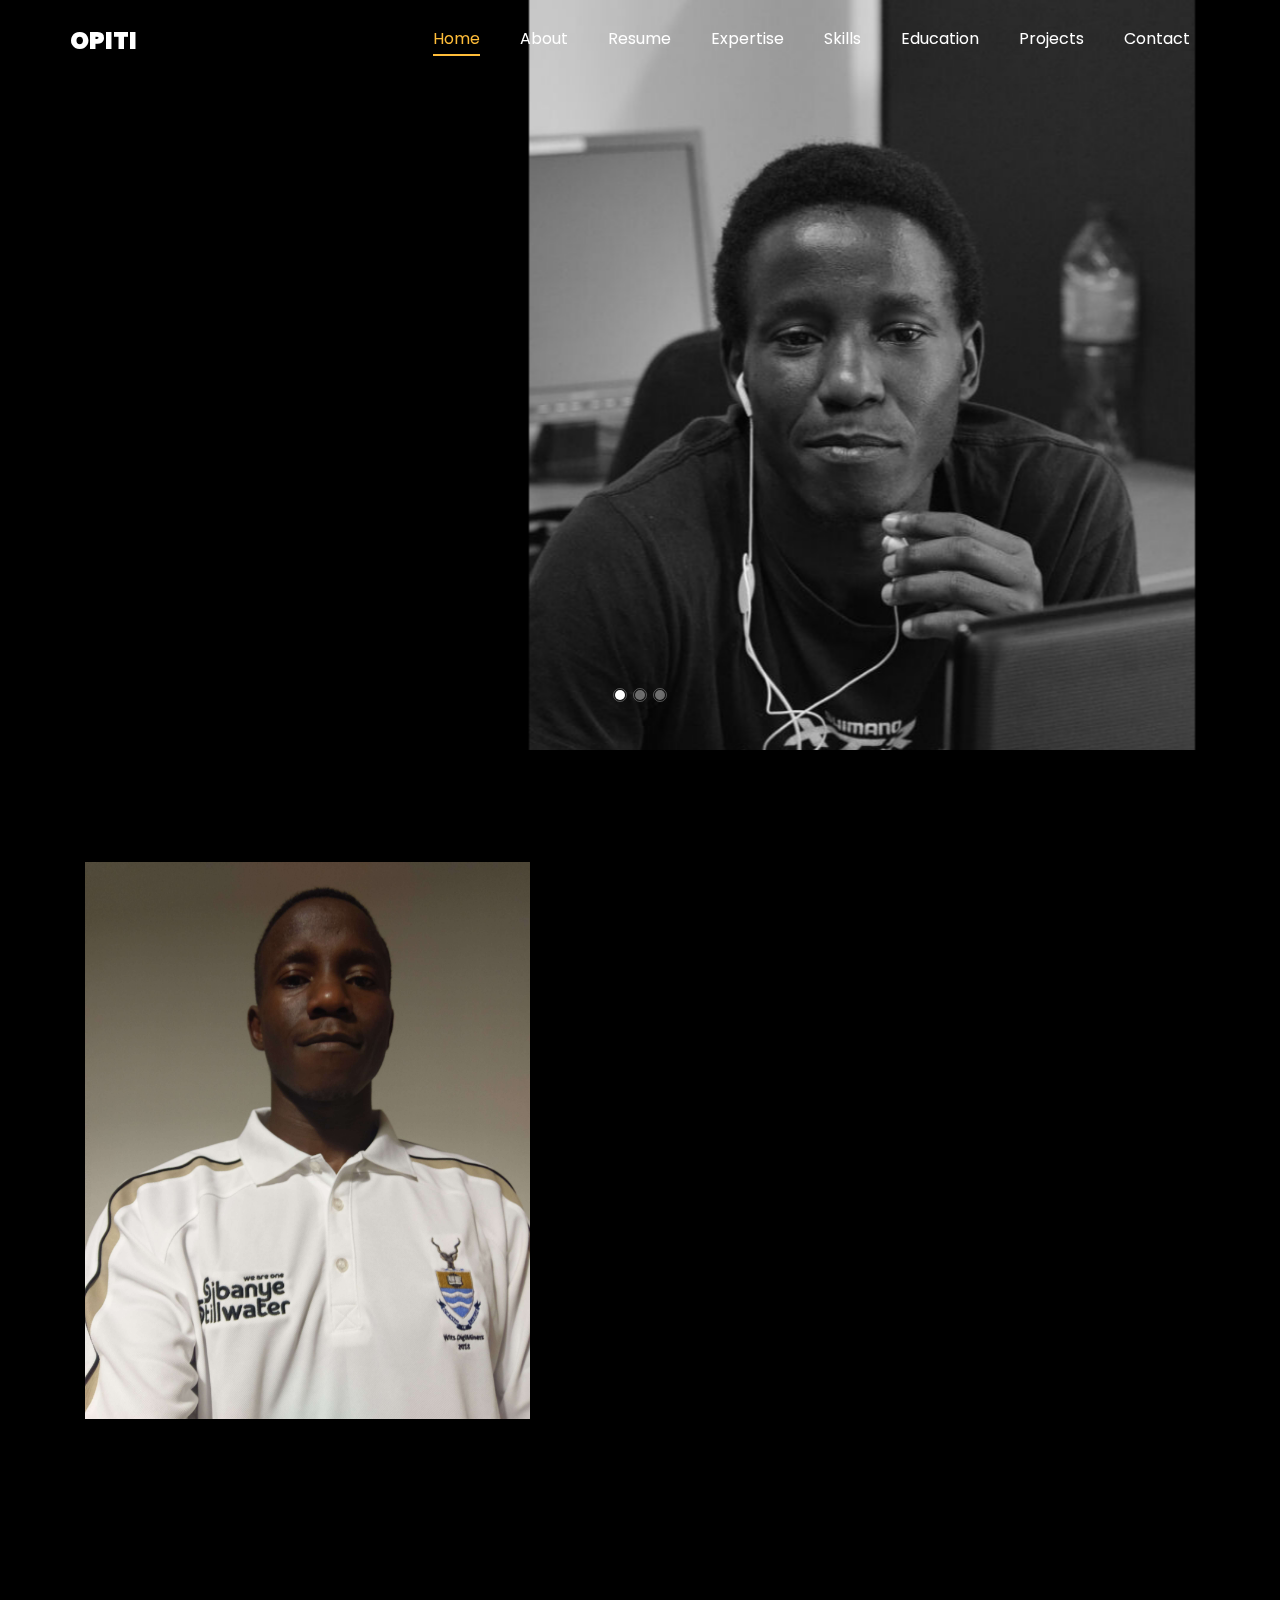
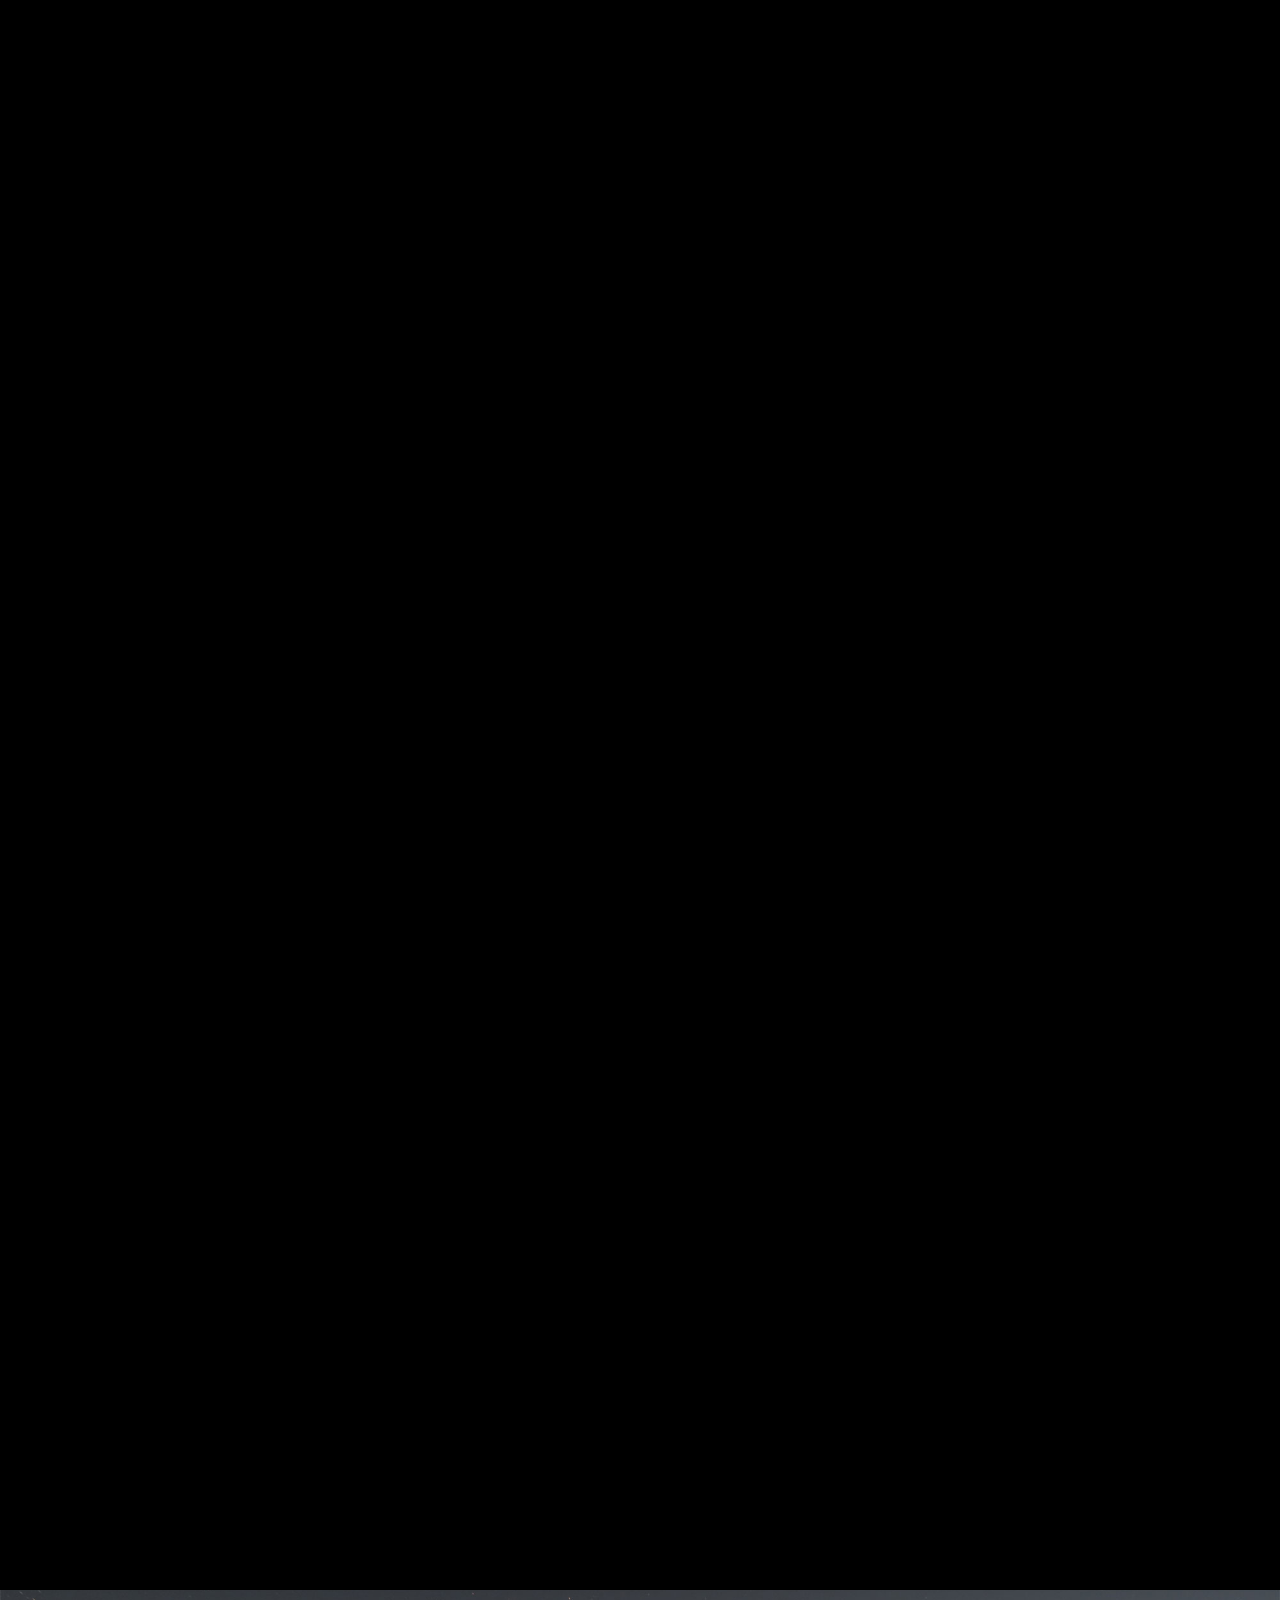
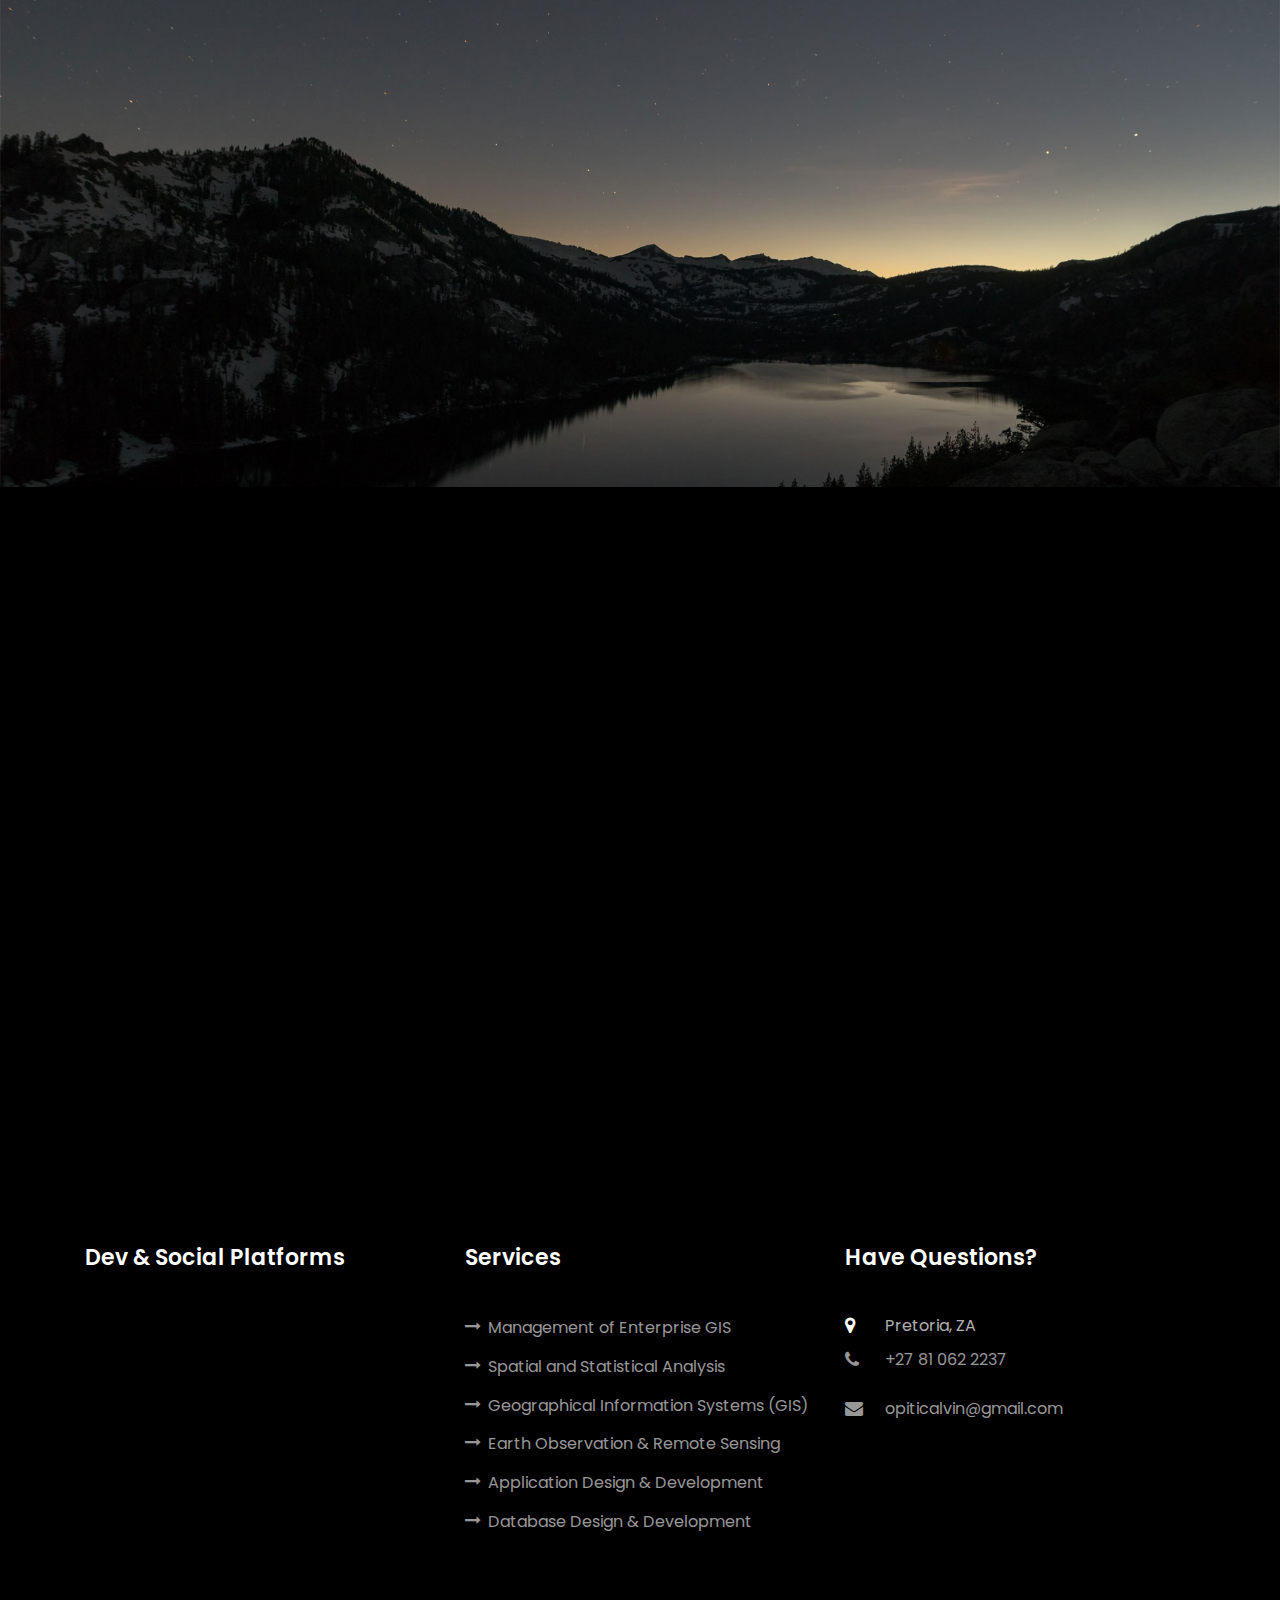
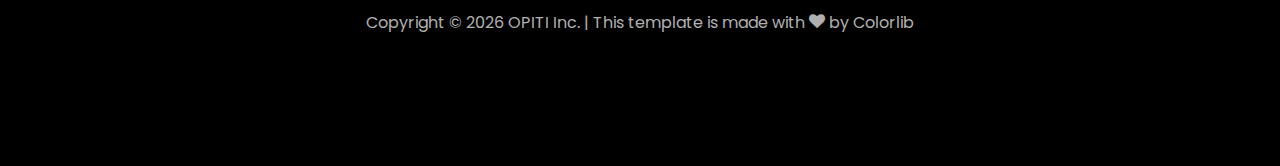
<file: opiti_inc/index.html>
<!DOCTYPE html>
<html lang="en">
  <head>
    <title>Opiti, Calvin - My personal profile &amp; portfolio Website</title>

    <meta charset="utf-8" />
    <meta
      name="viewport"
      content="width=device-width, initial-scale=1, shrink-to-fit=no"
    />
    <meta name="robots" content="follow, all" />
    <meta
      name="description"
      content="A personal profile website for Opiti Calvin - a Geospatial Engineer, Earth Observation &amp; Remote Sensing specialist, data science &amp; machine learning enthusiast and devloper."
    />
    <meta
      name="keywords"
      content="OPITI Spatial, Opiti Calvin, GIS, Remote Sensing, Earth Observation,WebGIS Development, Spatial Analysis, Opiti, Calvin, Opiti Inc, Opiti Consulting, Software Engineering, Geospatial Data Scientist, Geospatial Specialist, Geospatial Data Science"
    />
    <meta name="author" content="Calvin Opiti" />

    <link
      rel="apple-touch-icon"
      sizes="180x180"
      href="favicons/apple-touch-icon.png"
    />
    <link
      rel="icon"
      type="image/png"
      sizes="32x32"
      href="favicons/favicon-32x32.png"
    />
    <link
      rel="icon"
      type="image/png"
      sizes="194x194"
      href="favicons/favicon-194x194.png"
    />
    <link
      rel="icon"
      type="image/png"
      sizes="192x192"
      href="favicons/android-chrome-192x192.png"
    />
    <link
      rel="icon"
      type="image/png"
      sizes="16x16"
      href="favicons/favicon-16x16.png"
    />
    <link rel="manifest" href="favicons/site.webmanifest" />
    <link
      rel="mask-icon"
      href="favicons/safari-pinned-tab.svg"
      color="#5bbad6"
    />
    <meta name="msapplication-TileColor" content="#00aba9" />
    <meta
      name="msapplication-TileImage"
      content="favicons/mstile-144x144.png"
    />
    <meta name="theme-color" content="#ffffff" />

    <link
      href="https://fonts.googleapis.com/css?family=Poppins:100,200,300,400,500,600,700,800,900"
      rel="stylesheet"
    />
    <link href="intl-tel-input/css/intlTelInput.css" rel="stylesheet" />

    <link rel="stylesheet" href="css/open-iconic-bootstrap.min.css" />
    <link rel="stylesheet" href="css/animate.css" />

    <link rel="stylesheet" href="css/owl.carousel.min.css" />
    <link rel="stylesheet" href="css/owl.theme.default.min.css" />
    <link rel="stylesheet" href="css/magnific-popup.css" />

    <link rel="stylesheet" href="css/aos.css" />

    <link rel="stylesheet" href="css/ionicons.min.css" />

    <link rel="stylesheet" href="css/flaticon.css" />
    <link rel="stylesheet" href="css/icomoon.css" />
    <link rel="stylesheet" href="css/style.css" />
    <style type="text/css">
      .hiddenField {
        display: none;
      }
      .iti {
        width: 100%;
      }
    </style>
  </head>
  <body data-spy="scroll" data-target=".site-navbar-target" data-offset="300">
    <nav
      class="navbar navbar-expand-lg navbar-dark ftco_navbar ftco-navbar-light site-navbar-target"
      id="ftco-navbar"
    >
      <div class="container">
        <a class="navbar-brand" href="index.html">Opiti</a>
        <button
          class="navbar-toggler js-fh5co-nav-toggle fh5co-nav-toggle"
          type="button"
          data-toggle="collapse"
          data-target="#ftco-nav"
          aria-controls="ftco-nav"
          aria-expanded="false"
          aria-label="Toggle navigation"
        >
          <span class="oi oi-menu"></span> Menu
        </button>

        <div class="collapse navbar-collapse" id="ftco-nav">
          <ul class="navbar-nav nav ml-auto">
            <li class="nav-item">
              <a href="#home-section" class="nav-link"><span>Home</span></a>
            </li>
            <li class="nav-item">
              <a href="#about-section" class="nav-link"><span>About</span></a>
            </li>
            <li class="nav-item">
              <a href="#resume-section" class="nav-link"><span>Resume</span></a>
            </li>
            <li class="nav-item">
              <a href="#services-section" class="nav-link"
                ><span>Expertise</span></a
              >
            </li>
            <!-- <li class="nav-item">
              <a href="#domains-section" class="nav-link"
                ><span>Domains</span></a
              >
            </li> -->
            <li class="nav-item">
              <a href="#skills-section" class="nav-link"><span>Skills</span></a>
            </li>

            <li class="nav-item">
              <a href="#academic-section" class="nav-link"
                ><span>Education</span></a
              >
            </li>

            <li class="nav-item">
              <a href="#projects-section" class="nav-link"
                ><span>Projects</span></a
              >
            </li>
            <!-- <li class="nav-item">
              <a href="#blog-section" class="nav-link"
                ><span>Publications</span></a
              >
            </li> -->
            <li class="nav-item">
              <a href="#contact-section" class="nav-link"
                ><span>Contact</span></a
              >
            </li>
          </ul>
        </div>
      </div>
    </nav>
    <section id="home-section" class="hero">
      <div class="home-slider owl-carousel">
        <div class="slider-item">
          <div class="overlay"></div>
          <div class="container">
            <div
              class="row d-md-flex no-gutters slider-text align-items-end justify-content-end"
              data-scrollax-parent="true"
            >
              <div
                class="one-third js-fullheight order-md-last img"
                style="background-image: url(images/cal/cal_dev.jpg)"
              >
                <div class="overlay"></div>
              </div>
              <div
                class="one-forth d-flex align-items-center ftco-animate"
                data-scrollax=" properties: { translateY: '70%' }"
              >
                <div class="text">
                  <span class="subheading">Hello!</span>
                  <h1 class="mb-4 mt-3">I'm <span>Calvin Opiti</span></h1>
                  <h2 class="mb-4">
                    A Geospatial Engineer &amp; Systems Design Architect
                  </h2>
                  <!-- <p><a href="#contact-section" class="btn btn-primary py-3 px-4">Hit me up</a> <a href="#" class="btn btn-white btn-outline-white py-3 px-4">My works</a></p> -->
                </div>
              </div>
            </div>
          </div>
        </div>

        <div class="slider-item">
          <div class="overlay"></div>
          <div class="container">
            <div
              class="row d-flex no-gutters slider-text align-items-end justify-content-end"
              data-scrollax-parent="true"
            >
              <div
                class="one-third js-fullheight order-md-last img"
                style="background-image: url(images/cal/calv1.png)"
              >
                <div class="overlay"></div>
              </div>
              <div
                class="one-forth d-flex align-items-center ftco-animate"
                data-scrollax=" properties: { translateY: '70%' }"
              >
                <div class="text">
                  <span class="subheading">Hello!</span>
                  <h1 class="mb-4 mt-3">
                    I'm a <span>GIS & Remote Sensing Specialist</span>.
                  </h1>
                  <!-- <p><a href="#contact-section" class="btn btn-primary py-3 px-4">Hit me up</a> <a href="#" class="btn btn-white btn-outline-white py-3 px-4">My works</a></p> -->
                </div>
              </div>
            </div>
          </div>
        </div>

        <div class="slider-item">
          <div class="overlay"></div>
          <div class="container">
            <div
              class="row d-flex no-gutters slider-text align-items-end justify-content-end"
              data-scrollax-parent="true"
            >
              <div
                class="one-third js-fullheight order-md-last img"
                style="background-image: url(images/cal/rsz_imag2544.png)"
              >
                <div class="overlay"></div>
              </div>
              <div
                class="one-forth d-flex align-items-center ftco-animate"
                data-scrollax=" properties: { translateY: '70%' }"
              >
                <div class="text">
                  <span class="subheading">Hello!</span>
                  <h1 class="mb-4 mt-3">
                    I'm a <span>Back-End Developer</span>.
                  </h1>
                  <!-- <p><a href="#contact-section" class="btn btn-primary py-3 px-4">Hit me up</a> <a href="#" class="btn btn-white btn-outline-white py-3 px-4">My works</a></p> -->
                </div>
              </div>
            </div>
          </div>
        </div>
      </div>
    </section>

    <section class="ftco-about img ftco-section ftco-no-pb" id="about-section">
      <div class="container">
        <div class="row d-flex">
          <div class="col-md-6 col-lg-5 d-flex">
            <div class="img-about img d-flex align-items-stretch">
              <div class="overlay"></div>
              <div
                class="img d-flex align-self-stretch align-items-center"
                style="background-image: url(images/cal/IMAG2641.jpg)"
              ></div>
            </div>
          </div>
          <div class="col-md-6 col-lg-7 pl-lg-5 pb-5">
            <div class="row justify-content-start pb-3">
              <div class="col-md-12 heading-section ftco-animate">
                <h1 class="big">About</h1>
                <h2 class="mb-4">About Me</h2>
                <p>
                  I am a Geospatial Engineer with technical skills and
                  experience with Enterprise GIS systems (ArcGIS & GeoNode),
                  Remote Sensing and satellite imagery analysis, development and
                  management of spatially-enabled and data/database-backed
                  software applications.
                </p>
                <ul class="about-info mt-4 px-md-0 px-2">
                  <li class="d-flex">
                    <span>Name:</span> <span>Calvin O. Opiti</span>
                  </li>
                  <li class="d-flex">
                    <span>Address:</span> <span>Pretoria, SA</span>
                  </li>
                  <li class="d-flex">
                    <span>Email:</span> <span>opiticalvin@gmail.com</span>
                  </li>
                  <li class="d-flex">
                    <span>Phone: </span> <span>+27 81 062 2237</span>
                  </li>
                </ul>
              </div>
            </div>
            <div class="counter-wrap ftco-animate d-flex mt-md-3">
              <div class="text">
                <p>
                  <a
                    href="https://drive.google.com/file/d/1RMqR_Fv7CAX0HO9TxdPJl0LoqybP9P0O/view?usp=sharing"
                    class="btn btn-primary py-3 px-3"
                    target="_blank"
                    download
                    >Download CV</a
                  >
                  <a
                    href="#contact-section"
                    class="btn btn-white btn-outline-white py-3 px-4"
                    >Contact Me</a
                  >
                </p>
              </div>
            </div>
          </div>
        </div>
      </div>
    </section>

    <section class="ftco-section ftco-no-pb" id="resume-section">
      <div class="container">
        <div class="row justify-content-center pb-5">
          <div class="col-md-10 heading-section text-center ftco-animate">
            <h1 class="big big-2">Resume</h1>
            <h2 class="mb-4">Resume</h2>
            <p>Here's a brief summary of my professional resume...</p>
            <!-- <p>I aim to leverage my skills, knowledge and expertise in geospatial engineering &amp; earth observation sciences, statistical analysis, software engineering, systems development..., towards provision of and implementation of solutions for improved and sustainable development, particularly for and in Africa.</p> -->
          </div>
        </div>
        <div class="row">
          <!-- AECOM -->
          <div class="col-md-6">
            <div class="resume-wrap ftco-animate">
              <span class="date">2022-Present</span>
              <h2>Senior Specialist - GIS</h2>
              <span class="position">AECOM</span>
              <p class="mt-4">Main responsibilities include:</p>
              <ul>
                <li>
                  Configuration, deployment, management and administration of
                  AECOM's enterprise GIS Infrasructure and solutions - ArcGIS
                  Enterprise, ArcGIS Online, ArcGIS Pro etc.
                </li>
                <li>
                  Providing technical support and resolving GIS-related tickets
                  raised by AECOM staff and clients on both desktop and cloud
                  GIS platforms and applications.
                </li>
                <li>
                  Python scripting and development of automated tasks for user
                  onboarding, & offboarding, roles and license management on the
                  ArcGIS cloud platforms.
                </li>
                <li>
                  Data analysis and Reporting, with Microsoft Power BI, in
                  relation to GIS adoption and license usage or utilization on
                  both desktop and web ArcGIS platforms.
                </li>
                <li>
                  Architecting deployment solutions, in collaboration with AECOM
                  IT, for web-GIS applications to facilitate efficient hosting
                  of client applications.
                </li>
              </ul>
            </div>
          </div>
          <!-- end -->
          <div class="col-md-6">
            <div class="resume-wrap ftco-animate">
              <span class="date">2021-2022</span>
              <h2>Utilities Engineer</h2>
              <span class="position">Explore AI</span>
              <p class="mt-4">Main responsibilities include:</p>
              <ul>
                <li>
                  Utilities Space software & application development, including
                  integration with GIS.
                </li>
                <li>
                  Monitoring and management of an application's infrastructure -
                  database, APIs and web servers.
                </li>
                <li>
                  Development of unit and integration tests, automation of build
                  and deploy pipelines.
                </li>
              </ul>
            </div>
          </div>
          <div class="col-md-6">
            <div class="resume-wrap ftco-animate">
              <span class="date">2019-2021</span>
              <h2>Geospatial Specialist &amp; EO Developer</h2>
              <span class="position">GeoterraImage</span>
              <p class="mt-4">
                Main responsibilities, particularly in the fields of
                Agriculture, Environmental & Natural Sciences, Climate
                Monitoring and Vegetation Monitoring, include:
              </p>
              <ul>
                <li>
                  Data Processing and Analysis scripts development for
                  automation of EO processing tasks
                </li>
                <li>
                  Web application and APIs development for GTI products e.g
                  GeoFarmer, Water Monitoring etc.
                </li>
                <li>
                  Cloud processing of satellite imagery through platforms like
                  Google Earth Engine, Descartes Labs API
                </li>
              </ul>
            </div>
          </div>
          <div class="col-md-6">
            <div class="resume-wrap ftco-animate">
              <span class="date">2017-2019</span>
              <h2>Sessional Lecturer &amp; DigiMine Researcher</h2>
              <span class="position">University of the Witwatersrand, RSA</span>
              <p class="mt-4">Tasks and responsibilities included:</p>
              <ul>
                <li>
                  Lectures in Introductin to GIS, spatial databases - design and
                  SQL queries.
                </li>
                <li>
                  Overseeing installation of Geotechnical and Environmental
                  Monitoring sensors at Sterkfontein Caves
                </li>
              </ul>
            </div>
          </div>
          <div class="col-md-6">
            <div class="resume-wrap ftco-animate">
              <span class="date">2013-2016</span>
              <h2>Presales &amp; Technical Consultant - GIS</h2>
              <span class="position">Techno Brain Group, KE</span>
              <p class="mt-4">
                Involved in presales tasks, including technical assistance to
                Sales team and development of POC GIS applications to facilitate
                client/business development.
              </p>
            </div>
          </div>
        </div>
        <div class="row justify-content-center mt-5">
          <div class="col-md-6 text-center ftco-animate">
            <p>
              <a
                href="https://drive.google.com/file/d/1RMqR_Fv7CAX0HO9TxdPJl0LoqybP9P0O/view?usp=sharing"
                class="btn btn-primary py-3 px-3"
                target="_blank"
                download
                >Download CV</a
              >
            </p>
          </div>
        </div>
      </div>
    </section>

    <section class="ftco-section" id="services-section">
      <div class="container">
        <div class="row justify-content-center py-5 mt-5">
          <div class="col-md-12 heading-section text-center ftco-animate">
            <h1 class="big big-2">Expertise</h1>
            <h2 class="mb-4">Expertise</h2>
            <p>
              My skills, experience and expertise as a Geospatial &amp; Earth
              Observation Specialist &amp; Data Engineer includes these and many
              more...
            </p>
          </div>
        </div>
        <div class="row">
          <div class="col-md-4 text-center d-flex ftco-animate">
            <a href="#" class="services-1">
              <span class="icon">
                <i class="flaticon-idea"></i>
              </span>
              <div class="desc">
                <h3 class="mb-5">Geographic Information Science (GIS)</h3>
              </div>
            </a>
          </div>
          <div class="col-md-4 text-center d-flex ftco-animate">
            <a href="#" class="services-1">
              <span class="icon">
                <i class="flaticon-innovation"></i>
              </span>
              <div class="desc">
                <h3 class="mb-5">Earth Observation &amp; Remote Sensing</h3>
              </div>
            </a>
          </div>
          <div class="col-md-4 text-center d-flex ftco-animate">
            <a href="#" class="services-1">
              <span class="icon">
                <i class="flaticon-analysis"></i>
              </span>
              <div class="desc">
                <h3 class="mb-5">Spatio-Temporal Analysis</h3>
              </div>
            </a>
          </div>
          <div class="col-md-4 text-center d-flex ftco-animate">
            <a href="#" class="services-1">
              <span class="icon">
                <i class="flaticon-ideas"></i>
              </span>
              <div class="desc">
                <h3 class="mb-5">
                  Statistical Analysis &amp; Machine Learning
                </h3>
              </div>
            </a>
          </div>
          <div class="col-md-4 text-center d-flex ftco-animate">
            <a href="#" class="services-1">
              <span class="icon">
                <i class="flaticon-web-design"></i>
              </span>
              <div class="desc">
                <h3 class="mb-5">Software Engineering</h3>
              </div>
            </a>
          </div>
          <div class="col-md-4 text-center d-flex ftco-animate">
            <a href="#" class="services-1">
              <span class="icon">
                <i class="flaticon-ux-design"></i>
              </span>
              <div class="desc">
                <h3 class="mb-5">Enterprise Database Administration</h3>
              </div>
            </a>
          </div>
        </div>
      </div>
    </section>

    <!-- domain areas of interests -->
    <!-- <section class="ftco-section" id="domains-section">
      <div class="container">
        <div class="row justify-content-center py-5 mt-5">
          <div class="col-md-12 heading-section text-center ftco-animate">
            <h1 class="big big-2">Domains</h1>
            <h2 class="mb-4">Domains</h2>
            <p>
              My professional interests are geered towards and/or relate to the
              domain areas:
            </p>
          </div>
        </div>
        <div class="row">
          <div class="col-md-4 text-center d-flex ftco-animate">
            <a href="#" class="services-1">
              <span class="icon">
                <i class="ion-md-rainy"></i>
              </span>
              <div class="desc">
                <h3 class="mb-5">Vegetation &amp; Environmental Monitoring</h3>
              </div>
            </a>
          </div>
          <div class="col-md-4 text-center d-flex ftco-animate">
            <a href="#" class="services-1">
              <span class="icon">
                <i class="icon-terrain"></i>
              </span>
              <div class="desc">
                <h3 class="mb-5">Food &amp; Agriculture</h3>
              </div>
            </a>
          </div>
          <div class="col-md-4 text-center d-flex ftco-animate">
            <a href="" class="services-1">
              <span class="icon">
                <i class="icon-dashboard"></i>
              </span>
              <div class="desc">
                <h3 class="mb-5">Business GeoInformatics</h3>
              </div>
            </a>
          </div>
        </div>
      </div>
    </section> -->
    <!-- end of domains section -->

    <section class="ftco-section" id="skills-section">
      <div class="container">
        <div class="row justify-content-center pb-5">
          <div class="col-md-12 heading-section text-center ftco-animate">
            <h1 class="big big-2">Skills</h1>
            <h2 class="mb-4">Tech Skills</h2>
            <p>
              My love for technology and practical skills have led my to acquire
              and be gain competency in these technical or programmng skills.
              The list keeps growing and growing...
            </p>
          </div>
        </div>
        <div class="row">
          <div class="col-md-6 animate-box">
            <div class="progress-wrap ftco-animate">
              <h3>Geographic Information Systems &amp; Science</h3>
              <div class="progress">
                <div
                  class="progress-bar color-1"
                  role="progressbar"
                  aria-valuenow="90"
                  aria-valuemin="0"
                  aria-valuemax="100"
                  style="width: 90%"
                >
                  <span>90%</span>
                </div>
              </div>
            </div>
          </div>
          <div class="col-md-6 animate-box">
            <div class="progress-wrap ftco-animate">
              <h3>Remote Sensing &amp; Earth Observation</h3>
              <div class="progress">
                <div
                  class="progress-bar color-4"
                  role="progressbar"
                  aria-valuenow="90"
                  aria-valuemin="0"
                  aria-valuemax="100"
                  style="width: 90%"
                >
                  <span>90%</span>
                </div>
              </div>
            </div>
          </div>
          <div class="col-md-6 animate-box">
            <div class="progress-wrap ftco-animate">
              <h3>Statistical &amp; Spatial Analytics</h3>
              <div class="progress">
                <div
                  class="progress-bar color-4"
                  role="progressbar"
                  aria-valuenow="90"
                  aria-valuemin="0"
                  aria-valuemax="100"
                  style="width: 90%"
                >
                  <span>90%</span>
                </div>
              </div>
            </div>
          </div>
          <div class="col-md-6 animate-box">
            <div class="progress-wrap ftco-animate">
              <h3>Python: Flask, Django</h3>
              <div class="progress">
                <div
                  class="progress-bar color-4"
                  role="progressbar"
                  aria-valuenow="90"
                  aria-valuemin="0"
                  aria-valuemax="100"
                  style="width: 90%"
                >
                  <span>90%</span>
                </div>
              </div>
            </div>
          </div>
          <div class="col-md-6 animate-box">
            <div class="progress-wrap ftco-animate">
              <h3>GO</h3>
              <div class="progress">
                <div
                  class="progress-bar color-4"
                  role="progressbar"
                  aria-valuenow="20"
                  aria-valuemin="0"
                  aria-valuemax="100"
                  style="width: 20%"
                >
                  <span>50%</span>
                </div>
              </div>
            </div>
          </div>
          <div class="col-md-6 animate-box">
            <div class="progress-wrap ftco-animate">
              <h3>JavaScript, jQuery, HTML &amp; CSS</h3>
              <div class="progress">
                <div
                  class="progress-bar color-2"
                  role="progressbar"
                  aria-valuenow="85"
                  aria-valuemin="0"
                  aria-valuemax="100"
                  style="width: 85%"
                >
                  <span>85%</span>
                </div>
              </div>
            </div>
          </div>
          <div class="col-md-6 animate-box">
            <div class="progress-wrap ftco-animate">
              <h3>Next JS</h3>
              <div class="progress">
                <div
                  class="progress-bar color-4"
                  role="progressbar"
                  aria-valuenow="60"
                  aria-valuemin="0"
                  aria-valuemax="100"
                  style="width: 60%"
                >
                  <span>60%</span>
                </div>
              </div>
            </div>
          </div>
          <div class="col-md-6 animate-box">
            <div class="progress-wrap ftco-animate">
              <h3>React JS</h3>
              <div class="progress">
                <div
                  class="progress-bar color-3"
                  role="progressbar"
                  aria-valuenow="70"
                  aria-valuemin="0"
                  aria-valuemax="100"
                  style="width: 70%"
                >
                  <span>70%</span>
                </div>
              </div>
            </div>
          </div>
        </div>
      </div>
    </section>

    <section class="ftco-section ftco-no-pb" id="academic-section">
      <div class="container">
        <div class="row justify-content-center pb-5">
          <div class="col-md-10 heading-section text-center ftco-animate">
            <h1 class="big big-2">Education</h1>
            <h2 class="mb-4">Education</h2>
            <p>Here's a brief summary of my academic qualifications...</p>
          </div>
        </div>
        <div class="row">
          <div class="col-md-12">
            <div class="resume-wrap ftco-animate">
              <span class="date">2018-2019(Incomplete)</span>
              <h2>PhD Geography</h2>
              <span class="position">University of the Witwatersrand, RSA</span>
              <p class="mt-4">
                My research focus and interests are in
                <i
                  >Spatio-Temporal systems design, data modelling and
                  analysis</i
                >. This is particularly of interest considering the 3D world or
                geography with the ever dynamic phenomena within.
              </p>
              <p class="mt-4">Planar analysis isn't quite enough.</p>
            </div>
          </div>
        </div>
        <div class="row">
          <div class="col-md-6">
            <div class="resume-wrap ftco-animate">
              <span class="date">2016-2017</span>
              <h2>MSc - GIS & Remote Sensing</h2>
              <span class="position">University of the Witwatersrand, RSA</span>
              <p class="mt-4">
                Mastered my spatial and statistical skills through courses in:
              </p>
              <ul>
                <li>Advanced Geographic Information Systems and Science</li>
                <li>Advanced Remote Sensing &amp; Earth Observation</li>
                <li>Advanced Statistical Design and Analysis</li>
                <li>Advanced Spatial Models and Statistics</li>
                <li>Statistical Analysis with R and Python</li>
                <li>Database Design and SQL Queries</li>
              </ul>
            </div>
          </div>
          <div class="col-md-6">
            <div class="resume-wrap ftco-animate">
              <span class="date">2008-2013</span>
              <h2>BSc - Geospatial Engineering</h2>
              <span class="position">The University of Nairobi, KE</span>
              <p class="mt-4">
                The road to becoming a Geospatial Engineer began here, earning
                my degree through courses in:
              </p>
              <ul>
                <li>Engineering & Applied Mathematics</li>
                <li>Surveying (e.g. topographic, cadastral, hydrographic)</li>
                <li>Geodesy</li>
                <li>Cartography</li>
                <li>Geographic Informaton Systems (GIS)</li>
                <li>Photogrammetry, Remote Sensing</li>
                <li>Spatial Statistics</li>
                <li>Spatial Data Infrastructures (SDI)</li>
                <li>
                  Land Information Systems(LIS), Land Admininstration &
                  Management
                </li>
              </ul>
            </div>
          </div>
        </div>
      </div>
    </section>

    <section class="ftco-section ftco-project" id="projects-section">
      <div class="container">
        <div class="row justify-content-center pb-5">
          <div class="col-md-12 heading-section text-center ftco-animate">
            <h1 class="big big-2">Projects</h1>
            <h2 class="mb-4">Portfolio</h2>
            <p>
              Here are some of the projects that I have personally developed or
              participated in, as part of a team of developers.
            </p>
            <p>
              Reach out for demo sessions on more recent applications in
              development and hosted in my personal
              <a href="https://opititechgeolabs.com" target="_blank"
                >solutions</a
              >
              homelab.
            </p>
          </div>
        </div>

        <div class="row">
          <div class="col-md-4">
            <div
              class="project img ftco-animate d-flex justify-content-center align-items-center"
              style="background-image: url(images/apps/icon-map_digitize.png)"
            >
              <div class="overlay"></div>
              <div class="text text-center p-4">
                <h3>
                  <a
                    href="https://solutions.opiticonsulting.com/Download-Digitized"
                    target="_blank"
                    style="color: #801818 !important"
                    >Online Map Feature Digitizer</a
                  >
                </h3>
                <span style="color: #801818 !important">WebGIS App</span>
              </div>
            </div>
          </div>
          <div class="col-md-8">
            <div
              class="project img ftco-animate d-flex justify-content-center align-items-center"
              style="
                background-image: url(images/apps/tobias-CyX3ZAti5DA-unsplash.jpg);
              "
            >
              <div class="overlay"></div>
              <div class="text text-center p-4">
                <h3>
                  <a
                    href="https://solutions.opiticonsulting.com/mapGIS"
                    target="_blank"
                    >Online GeoJSON &amp; Zip'd Shapefile Viewer</a
                  >
                </h3>
                <span>WebGIS App</span>
              </div>
            </div>
          </div>

          <div class="col-md-8">
            <div
              class="project img ftco-animate d-flex justify-content-center align-items-center"
              style="background-image: url(images/apps/directional-mapping.jpg)"
            >
              <div class="overlay"></div>
              <div class="text text-center p-4">
                <h3><a href="#">WITS ACMS: Migration Mapping</a></h3>
                <span>WebGIS App</span>
              </div>
            </div>
          </div>
          <div class="col-md-4">
            <div
              class="project img ftco-animate d-flex justify-content-center align-items-center"
              style="
                background-image: url(images/apps/machine_learningg-lulc.jpg);
              "
            >
              <div class="overlay"></div>
              <div class="text text-center p-4">
                <h3><a href="#">LandUse &amp; Land Cover Mapping</a></h3>
                <span>Machine Learning</span>
              </div>
            </div>
          </div>
          <div class="col-md-4">
            <div
              class="project img ftco-animate d-flex justify-content-center align-items-center"
              style="
                background-image: url(images/apps/chicago-sti-analysis.png);
              "
            >
              <div class="overlay"></div>
              <div class="text text-center p-4">
                <h3>
                  <a
                    href="https://bitbucket.org/opiticalvin/chicago-std-spatial-analysis/src/master/"
                    target="_blank"
                    style="color: #0c0f6f !important"
                    >Chicago: STI Prevalence Spatial Modeling</a
                  >
                </h3>
                <span style="color: #0c0f6f !important">Academic/Training</span>
              </div>
            </div>
          </div>
          <div class="col-md-8">
            <div
              class="project img ftco-animate d-flex justify-content-center align-items-center"
              style="background-image: url(images/apps/sterk-caves.jpg)"
            >
              <div class="overlay"></div>
              <div class="text text-center p-4">
                <h3><a href="#">Sterkfontein Caves Database Application</a></h3>
                <span>DD Design &amp; Admin</span>
              </div>
            </div>
          </div>
        </div>
      </div>
    </section>

    <!-- <section class="ftco-section" id="blog-section">
      <div class="container">
        <div class="row justify-content-center mb-5 pb-5">
          <div class="col-md-7 heading-section text-center ftco-animate">
            <h1 class="big big-2">Publications</h1>
            <h2 class="mb-4">Articles &amp; Publications</h2>
            <p>
              I do a lot of coding and code documentation. Lately I've been
              wanting to also write and publish some technical articles, not
              necessarily academic, but involving my various randezvous and
              interactions in the <em>geospatial</em> and coding worlds. I look
              forward to this list getting longer...
            </p>
          </div>
        </div>
        <div class="row d-flex">
          <div class="col-md-4 d-flex ftco-animate">
            <div class="blog-entry justify-content-end">
              <a
                href="https://opiticalvin.medium.com/fibonacci-sequence-with-go-3eecb9ff2f57"
                target="_blank"
                class="block-20"
                style="
                  background-image: url('images/articles/go_fib_article.png');
                  background-size: 350px;
                "
              >
              </a>
              <div class="text mt-3 float-right d-block">
                <div class="d-flex align-items-center mb-3 meta">
                  <p class="mb-0">
                    <span class="mr-2">March 3, 2021</span>
                    <a href="#" class="mr-2">Medium</a>
                  </p>
                </div>
                <h3 class="heading">
                  <a
                    href="https://opiticalvin.medium.com/fibonacci-sequence-with-go-3eecb9ff2f57"
                    target="_blank"
                    >Fibonacci Sequence with GO</a
                  >
                </h3>
                <p>
                  Optimizing <em>Fibonacci</em> seqeunce algorithms with
                  <em>memoization...</em>
                </p>
              </div>
            </div>
          </div>
          <div class="col-md-4 d-flex ftco-animate">
            <div class="blog-entry justify-content-end">
              <a
                href="https://www.ee.co.za/article/a-spatio-temporal-approach-to-underground-mine-health-and-safety-monitoring.html"
                target="_blank"
                class="block-20"
                style="
                  background-image: url('images/articles/Fig-2.-Mock-Mine-Tunnels.jpg');
                  background-size: 350px;
                "
              >
              </a>
              <div class="text mt-3 float-right d-block">
                <div class="d-flex align-items-center mb-3 meta">
                  <p class="mb-0">
                    <span class="mr-2">July 30, 2019</span>
                    <a href="#" class="mr-2">PositionIT</a>
                  </p>
                </div>
                <h3 class="heading">
                  <a
                    href="https://www.ee.co.za/article/a-spatio-temporal-approach-to-underground-mine-health-and-safety-monitoring.html"
                    target="_blank"
                  >
                    A spatio-temporal approach to underground mine health and
                    safety monitoring
                  </a>
                </h3>
              </div>
            </div>
          </div>
          <div class="col-md-4 d-flex ftco-animate">
            <div class="blog-entry">
              <a
                href="https://globalizationandhealth.biomedcentral.com/articles/10.1186/s12992-021-00727-y"
                target="_blank"
                class="block-20"
                style="background-image: url('images/articles/bmc.png')"
              >
              </a>
              <div class="text mt-3 float-right d-block">
                <div class="d-flex align-items-center mb-3 meta">
                  <p class="mb-0">
                    <span class="mr-2">July 1, 2021</span>
                    <a href="#" class="mr-2">BioMed Central</a>
                  </p>
                </div>
                <h3 class="heading">
                  <a
                    href="https://globalizationandhealth.biomedcentral.com/articles/10.1186/s12992-021-00727-y"
                    target="_blank"
                    >Research on the move: exploring WhatsApp as a tool for
                    understanding the intersections between migration, mobility,
                    health and gender in South Africa</a
                  >
                </h3>
              </div>
            </div>
          </div>
        </div>
      </div>
    </section> -->

    <!-- Call to Action -->
    <section
      class="ftco-section ftco-hireme img margin-top"
      style="background-image: url(images/bg_1.jpg)"
    >
      <div class="container">
        <div class="row justify-content-center">
          <div class="col-md-7 ftco-animate text-center">
            <h2>For <span>freelancing</span> and <span>consultation</span></h2>
            <p>Please feel free to make contact, or send me an email.</p>
            <p class="mb-0">
              <a href="#contact-section" class="btn btn-primary py-3 px-5"
                >Contact Me</a
              >
            </p>
          </div>
        </div>
      </div>
    </section>

    <!-- Contact section -->
    <section
      class="ftco-section contact-section ftco-no-pb"
      id="contact-section"
    >
      <div class="container">
        <div class="row justify-content-center mb-5 pb-3">
          <div class="col-md-7 heading-section text-center ftco-animate">
            <h1 class="big big-2">Contact</h1>
            <h2 class="mb-4">Contact Me</h2>
            <p>
              For inquiries, consultation, collaboration, freelancing or just
              for a conversation...
            </p>
          </div>
        </div>

        <div class="row d-flex contact-info mb-5">
          <div class="col-md-6 col-lg-3 d-flex ftco-animate">
            <div class="align-self-stretch box p-4 text-center">
              <div
                class="icon d-flex align-items-center justify-content-center"
              >
                <span class="icon-map-signs"></span>
              </div>
              <h3 class="mb-4">Address</h3>
              <p>Pretoria, South Africa</p>
            </div>
          </div>
          <div class="col-md-6 col-lg-3 d-flex ftco-animate">
            <div class="align-self-stretch box p-4 text-center">
              <div
                class="icon d-flex align-items-center justify-content-center"
              >
                <span class="icon-phone2"></span>
              </div>
              <h3 class="mb-4">Contact Number</h3>
              <p><a href="tel://1234567920">+27 81 062 2237</a></p>
            </div>
          </div>
          <div class="col-md-6 col-lg-3 d-flex ftco-animate">
            <div class="align-self-stretch box p-4 text-center">
              <div
                class="icon d-flex align-items-center justify-content-center"
              >
                <span class="icon-paper-plane"></span>
              </div>
              <h3 class="mb-4">Email Address</h3>
              <p>
                <a href="mailto:opiticalvin@gmail.com">opiticalvin@gmail.com</a>
              </p>
            </div>
          </div>
          <div class="col-md-6 col-lg-3 d-flex ftco-animate">
            <div class="align-self-stretch box p-4 text-center">
              <div
                class="icon d-flex align-items-center justify-content-center"
              >
                <span class="icon-globe"></span>
              </div>
              <h3 class="mb-4">Website</h3>
              <p>
                <a href="https://www.opiticonsulting.com"
                  >https://www.opiticonsulting.com</a
                >
              </p>
            </div>
          </div>
        </div>
      </div>
    </section>

    <footer class="ftco-footer ftco-section">
      <div class="container">
        <div class="row mb-5">
          <div class="col-md">
            <div class="ftco-footer-widget mb-4">
              <h2 class="ftco-heading-2">Dev &amp; Social Platforms</h2>
              <ul
                class="ftco-footer-social list-unstyled float-md-left float-lft mt-5"
              >
                <li class="ftco-animate">
                  <a
                    href="https://www.linkedin.com/in/calvin-opiti-48476a55/"
                    target="_blank"
                    ><span class="icon-linkedin"></span
                  ></a>
                </li>
                <li class="ftco-animate">
                  <a href="https://bitbucket.org/opiticalvin" target="_blank"
                    ><span class="icon-bitbucket"></span
                  ></a>
                </li>
                <li class="ftco-animate">
                  <a href="https://github.com/OpitiCalvin" target="_blank"
                    ><span class="icon-github"></span
                  ></a>
                </li>
                <!-- <li class="ftco-animate">
                  <a href="https://www.twitter.com/opiti_calvin" target="_blank"
                    ><span class="icon-twitter"></span
                  ></a>
                </li> -->
              </ul>
            </div>
          </div>
          <div class="col-md">
            <div class="ftco-footer-widget mb-4">
              <h2 class="ftco-heading-2">Services</h2>
              <ul class="list-unstyled">
                <li>
                  <a href="#"
                    ><span class="icon-long-arrow-right mr-2"></span>Management
                    of Enterprise GIS
                  </a>
                </li>
                <li>
                  <a href="#"
                    ><span class="icon-long-arrow-right mr-2"></span>Spatial and
                    Statistical Analysis</a
                  >
                </li>
                <li>
                  <a href="#"
                    ><span class="icon-long-arrow-right mr-2"></span
                    >Geographical Information Systems (GIS)</a
                  >
                </li>
                <li>
                  <a href="#"
                    ><span class="icon-long-arrow-right mr-2"></span>Earth
                    Observation & Remote Sensing</a
                  >
                </li>
                <li>
                  <a href="#"
                    ><span class="icon-long-arrow-right mr-2"></span>Application
                    Design & Development</a
                  >
                </li>
                <li>
                  <a href="#"
                    ><span class="icon-long-arrow-right mr-2"></span>Database
                    Design & Development</a
                  >
                </li>
              </ul>
            </div>
          </div>
          <div class="col-md">
            <div class="ftco-footer-widget mb-4">
              <h2 class="ftco-heading-2">Have Questions?</h2>
              <div class="block-23 mb-3">
                <ul>
                  <li>
                    <span class="icon icon-map-marker"></span
                    ><span class="text">Pretoria, ZA</span>
                  </li>
                  <li>
                    <a href="#"
                      ><span class="icon icon-phone"></span
                      ><span class="text">+27 81 062 2237</span></a
                    >
                  </li>
                  <li>
                    <a href="#"
                      ><span class="icon icon-envelope"></span
                      ><span class="text">opiticalvin@gmail.com</span></a
                    >
                  </li>
                </ul>
              </div>
            </div>
          </div>
        </div>
        <div class="row">
          <div class="col-md-12 text-center">
            <p>
              <!-- Link back to Colorlib can't be removed. Template is licensed under CC BY 3.0. -->
              Copyright &copy;
              <script>
                document.write(new Date().getFullYear());
              </script>
              <a href="https://opiticonsulting.com">OPITI Inc.</a> | This
              template is made with
              <i class="icon-heart color-danger" aria-hidden="true"></i> by
              <a href="https://colorlib.com" target="_blank">Colorlib</a>
              <!-- Link back to Colorlib can't be removed. Template is licensed under CC BY 3.0. -->
            </p>
          </div>
        </div>
      </div>
    </footer>

    <!-- loader -->
    <div id="ftco-loader" class="show fullscreen">
      <svg class="circular" width="48px" height="48px">
        <circle
          class="path-bg"
          cx="24"
          cy="24"
          r="22"
          fill="none"
          stroke-width="4"
          stroke="#eeeeee"
        />
        <circle
          class="path"
          cx="24"
          cy="24"
          r="22"
          fill="none"
          stroke-width="4"
          stroke-miterlimit="10"
          stroke="#F96D00"
        />
      </svg>
    </div>

    <script src="js/jquery.min.js"></script>
    <script src="js/jquery-migrate-3.0.1.min.js"></script>
    <script src="js/popper.min.js"></script>
    <script src="js/bootstrap.min.js"></script>
    <script src="js/jquery.easing.1.3.js"></script>
    <script src="js/jquery.waypoints.min.js"></script>
    <script src="js/jquery.stellar.min.js"></script>
    <script src="js/owl.carousel.min.js"></script>
    <script src="js/jquery.magnific-popup.min.js"></script>
    <script src="js/aos.js"></script>
    <script src="js/jquery.animateNumber.min.js"></script>
    <script src="js/scrollax.min.js"></script>
    <!-- <script src="intl-tel-input/js/intlTelInput.js"></script> -->
    <script src="Flash-Toast-Notification/flash.min.js"></script>

    <script src="js/main.js"></script>
    <!-- Global site tag (gtag.js) - Google Analytics -->
    <script
      async
      src="https://www.googletagmanager.com/gtag/js?id=UA-106069296-1"
    ></script>
    <script>
      window.dataLayer = window.dataLayer || [];
      function gtag() {
        dataLayer.push(arguments);
      }
      gtag("js", new Date());

      gtag("config", "UA-106069296-1");
    </script>
    <script
      async
      src="http://opiticonsulting.com:3000/script.js"
      data-website-id="c80237f6-489c-4aec-83e7-bc5ebcec9926"
    ></script>
  </body>
</html>
</file>
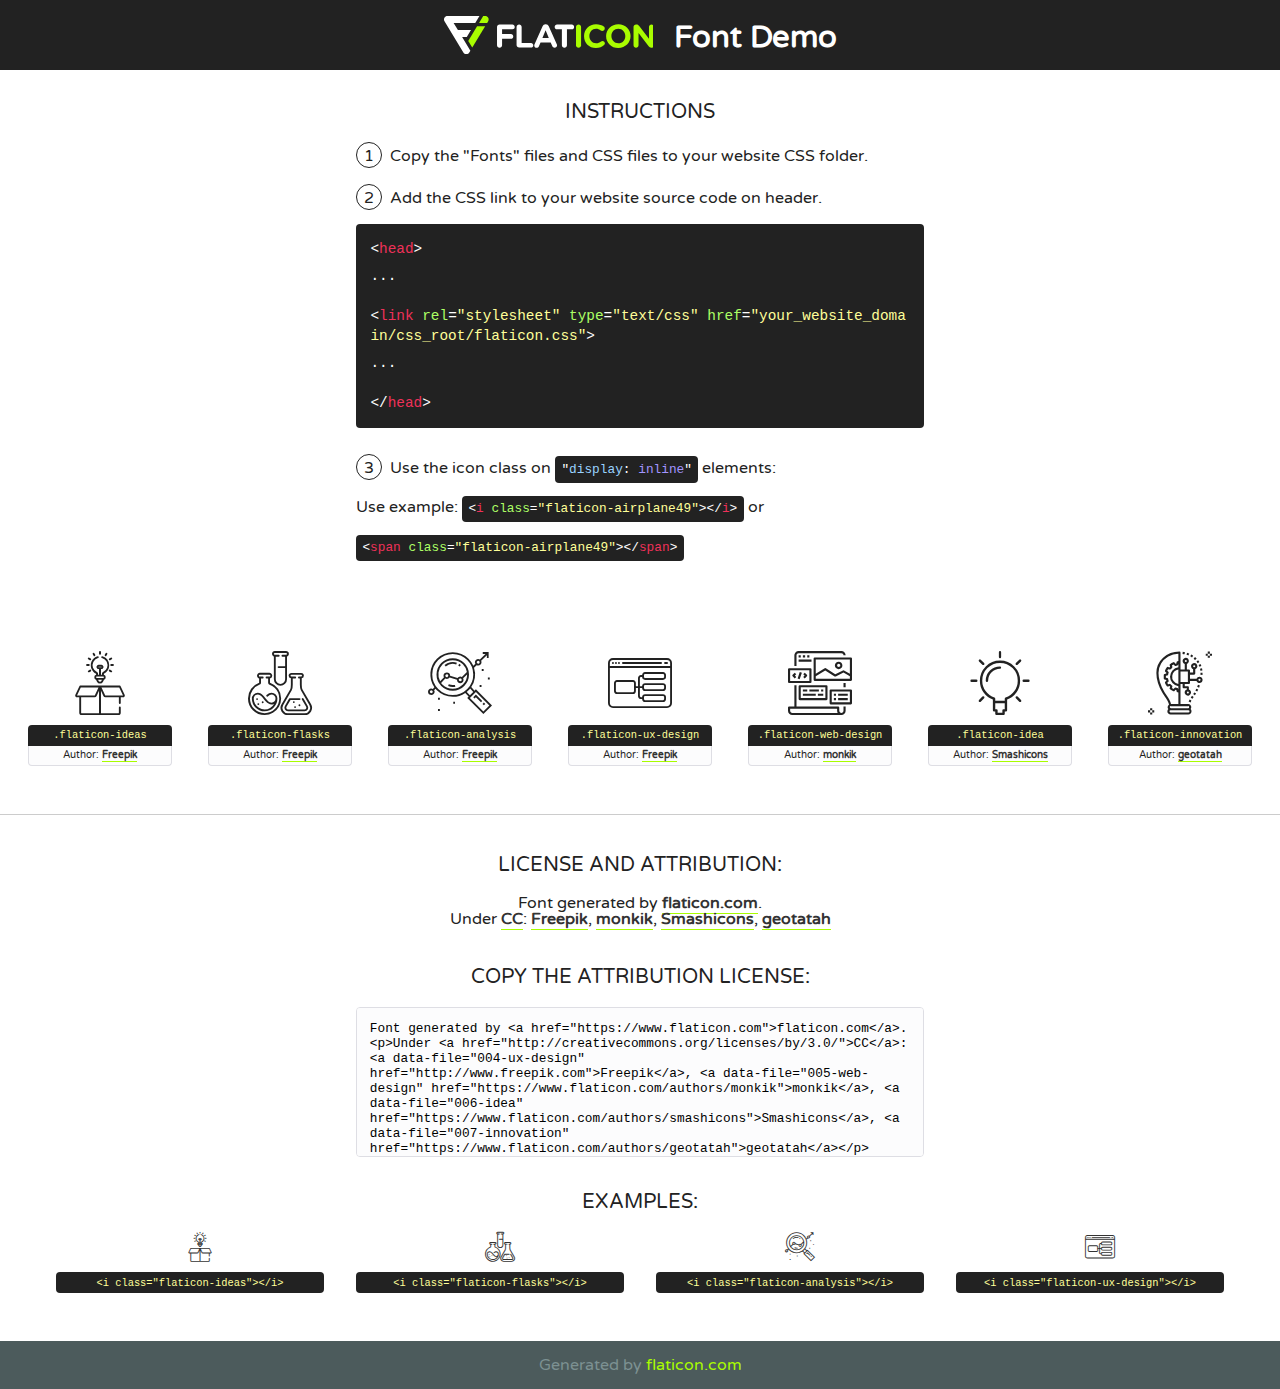
<file: opiti_inc/fonts/flaticon/font/flaticon.html>
<!DOCTYPE html>
<!--
  Flaticon icon font: Flaticon
  Creation date: 20/03/2019 02:18
-->
<html>
<!DOCTYPE html>
<html>

<head>
    <title>Flaticon WebFont</title>
    <link href="http://fonts.googleapis.com/css?family=Varela+Round" rel="stylesheet" type="text/css" />
    <link rel="stylesheet" type="text/css" href="flaticon.css">
    <meta charset="UTF-8">
    <style>
    html, body, div, span, applet, object, iframe,
    h1, h2, h3, h4, h5, h6, p, blockquote, pre,
    a, abbr, acronym, address, big, cite, code,
    del, dfn, em, img, ins, kbd, q, s, samp,
    small, strike, strong, sub, sup, tt, var,
    b, u, i, center,
    dl, dt, dd, ol, ul, li,
    fieldset, form, label, legend,
    table, caption, tbody, tfoot, thead, tr, th, td,
    article, aside, canvas, details, embed, 
    figure, figcaption, footer, header, hgroup, 
    menu, nav, output, ruby, section, summary,
    time, mark, audio, video {
        margin: 0;
        padding: 0;
        border: 0;
        font-size: 100%;
        font: inherit;
        vertical-align: baseline;
    }
    /* HTML5 display-role reset for older browsers */
    article, aside, details, figcaption, figure, 
    footer, header, hgroup, menu, nav, section {
        display: block;
    }
    body {
        line-height: 1;
    }
    ol, ul {
        list-style: none;
    }
    blockquote, q {
        quotes: none;
    }
    blockquote:before, blockquote:after,
    q:before, q:after {
        content: '';
        content: none;
    }
    table {
        border-collapse: collapse;
        border-spacing: 0;
    }
    body {
        font-family: 'Varela Round', Helvetica, Arial, sans-serif;
        font-size: 16px;
        color: #222;
    }
    a {
        color: #333;
        border-bottom: 1px solid #a9fd00;
        font-weight: bold;
        text-decoration: none;
    }
    * {
        -moz-box-sizing: border-box;
        -webkit-box-sizing: border-box;
        box-sizing: border-box;
        margin: 0;
        padding: 0;
    }
    [class^="flaticon-"]:before, [class*=" flaticon-"]:before, [class^="flaticon-"]:after, [class*=" flaticon-"]:after {
        font-family: Flaticon;
        font-size: 30px;
        font-style: normal;
        margin-left: 20px;
        color: #333;
    }
    .wrapper {
        max-width: 600px;
        margin: auto;
        padding: 0 1em;
    }
    .title {
        font-size: 1.25em;
        text-align: center;
        margin-bottom: 1em;
        text-transform: uppercase;
    }
    header {
        text-align: center;
        background-color: #222;
        color: #fff;
        padding: 1em;
    }
    header .logo {
        width: 210px;
        height: 38px;
        display: inline-block;
        vertical-align: middle;
        margin-right: 1em;
        border: none;
    }
    header strong {
        font-size: 1.95em;
        font-weight: bold;
        vertical-align: middle;
        margin-top: 5px;
        display: inline-block;
    }
    .demo {
        margin: 2em auto;
        line-height: 1.25em;
    }
    .demo ul li {
        margin-bottom: 1em;
    }
    .demo ul li .num {
        color: #222;
        border-radius: 20px;
        display: inline-block;
        width: 26px;
        padding: 3px;
        height: 26px;
        text-align: center;
        margin-right: 0.5em;
        border: 1px solid #222;
    }
    .demo ul li code {
        background-color: #222;
        border-radius: 4px;
        padding: 0.25em 0.5em;
        display: inline-block;
        color: #fff;
        font-family: Consolas,Monaco,Lucida Console,Liberation Mono,DejaVu Sans Mono,Bitstream Vera Sans Mono,Courier New, monospace;
        font-weight: lighter;
        margin-top: 1em;
        font-size: 0.8em;
        word-break: break-all;
    }
    .demo ul li code.big {
        padding: 1em;
        font-size: 0.9em;
    }
    .demo ul li code .red {
        color: #EF3159;
    }
    .demo ul li code .green {
        color: #ACFF65;
    }
    .demo ul li code .yellow {
        color: #FFFF99;
    }
    .demo ul li code .blue {
        color: #99D3FF;
    }
    .demo ul li code .purple {
        color: #A295FF;
    }
    .demo ul li code .dots {
        margin-top: 0.5em;
        display: block;
    }
    #glyphs {
        border-bottom: 1px solid #ccc;
        padding: 2em 0;
        text-align: center;
    }
    .glyph {
        display: inline-block;
        width: 9em;
        margin: 1em;
        text-align: center;
        vertical-align: top;
        background: #FFF;
    }
    .glyph .glyph-icon {
        padding: 10px;
        display: block;
        font-family:"Flaticon";
        font-size: 64px;
        line-height: 1;
    }
    .glyph .glyph-icon:before {
        font-size: 64px;
        color: #222;
        margin-left: 0;
    }
    .class-name {
        font-size: 0.65em;
        background-color: #222;
        color: #fff;
        border-radius: 4px 4px 0 0;
        padding: 0.5em;
        color: #FFFF99;
        font-family: Consolas,Monaco,Lucida Console,Liberation Mono,DejaVu Sans Mono,Bitstream Vera Sans Mono,Courier New, monospace;
    }
    .author-name {
        font-size: 0.6em;
        background-color: #fcfcfd;
        border: 1px solid #DEDEE4;
        border-top: 0;
        border-radius: 0 0 4px 4px;
        padding: 0.5em;
    }
    .class-name:last-child {
        font-size: 10px;
        color:#888;
    }
    .class-name:last-child a {
        font-size: 10px;
        color:#555;
    }
    .class-name:last-child a:hover {
        color:#a9fd00;
    }
    .glyph > input {
        display: block;
        width: 100px;
        margin: 5px auto;
        text-align: center;
        font-size: 12px;
        cursor: text;
    }
    .glyph > input.icon-input {
        font-family:"Flaticon";
        font-size: 16px;
        margin-bottom: 10px;
    }
    .attribution .title {
        margin-top: 2em;
    }
    .attribution textarea {
        background-color: #fcfcfd;
        padding: 1em;
        border: none;
        box-shadow: none;
        border: 1px solid #DEDEE4;
        border-radius: 4px;
        resize: none;
        width: 100%;
        height: 150px;
        font-size: 0.8em;
        font-family: Consolas,Monaco,Lucida Console,Liberation Mono,DejaVu Sans Mono,Bitstream Vera Sans Mono,Courier New, monospace;
        -webkit-appearance: none;
    }
    .iconsuse {
        margin: 2em auto;
        text-align: center;
        max-width: 1200px;
    }
    .iconsuse:after {
        content: '';
        display: table;
        clear: both;
    }
    .iconsuse .image {
        float: left;
        width: 25%;
        padding: 0 1em;
    }
    .iconsuse .image p {
        margin-bottom: 1em;
    }
    .iconsuse .image span {
        display: block;
        font-size: 0.65em;
        background-color: #222;
        color: #fff;
        border-radius: 4px;
        padding: 0.5em;
        color: #FFFF99;
        margin-top: 1em;
        font-family: Consolas,Monaco,Lucida Console,Liberation Mono,DejaVu Sans Mono,Bitstream Vera Sans Mono,Courier New, monospace;
    }
    #footer {
        text-align: center;
        background-color: #4C5B5C;
        color: #7c9192;
        padding: 1em;
    }
    #footer a {
        border: none;
        color: #a9fd00;
        font-weight: normal;
    }
    @media (max-width: 960px) {
        .iconsuse .image {
            width: 50%;
        }
    }
    @media (max-width: 560px) {
        .iconsuse .image {
            width: 100%;
        }
    }
    </style>
</head>

<body class="characters-off">

    <header>
        <a href="https://www.flaticon.com" target="_blank" class="logo">
            <svg version="1.1" xmlns="http://www.w3.org/2000/svg" xmlns:xlink="http://www.w3.org/1999/xlink" xmlns:a="http://ns.adobe.com/AdobeSVGViewerExtensions/3.0/" viewBox="0 0 560.875 102.036" enable-background="new 0 0 560.875 102.036" xml:space="preserve">
                <defs>
                </defs>
                <g>
                    <g class="letters">
                        <path fill="#ffffff" d="M141.596,29.675c0-3.777,2.985-6.767,6.764-6.767h34.438c3.426,0,6.15,2.728,6.15,6.15
                        c0,3.43-2.724,6.149-6.15,6.149h-27.674v13.091h23.719c3.429,0,6.151,2.724,6.151,6.15c0,3.43-2.723,6.149-6.151,6.149h-23.719
                        v17.574c0,3.773-2.986,6.761-6.764,6.761c-3.779,0-6.764-2.989-6.764-6.761V29.675z"></path>
                        <path fill="#ffffff" d="M193.844,29.149c0-3.781,2.985-6.767,6.764-6.767c3.776,0,6.763,2.985,6.763,6.767v42.957h25.039
                        c3.426,0,6.149,2.726,6.149,6.153c0,3.425-2.723,6.15-6.149,6.15h-31.802c-3.779,0-6.764-2.986-6.764-6.768V29.149z"></path>
                        <path fill="#ffffff" d="M241.891,75.71l21.438-48.407c1.492-3.341,4.215-5.357,7.906-5.357h0.792
                        c3.686,0,6.323,2.017,7.815,5.357l21.439,48.407c0.436,0.967,0.701,1.845,0.701,2.723c0,3.602-2.809,6.501-6.414,6.501
                        c-3.161,0-5.269-1.845-6.499-4.655l-4.132-9.661h-27.059l-4.301,10.102c-1.144,2.631-3.426,4.214-6.237,4.214
                        c-3.517,0-6.24-2.81-6.24-6.325C241.1,77.64,241.451,76.677,241.891,75.71z M279.932,58.666l-8.521-20.297l-8.526,20.297H279.932
                        z"></path>
                        <path fill="#ffffff" d="M314.864,35.387H301.86c-3.429,0-6.239-2.813-6.239-6.238c0-3.429,2.811-6.24,6.239-6.24h39.533
                        c3.426,0,6.237,2.811,6.237,6.24c0,3.425-2.811,6.238-6.237,6.238h-13.001v42.785c0,3.773-2.99,6.761-6.764,6.761
                        c-3.779,0-6.764-2.989-6.764-6.761V35.387z"></path>
                        <path fill="#A9FD00" d="M352.615,29.149c0-3.781,2.985-6.767,6.767-6.767c3.774,0,6.761,2.985,6.761,6.767v49.024
                        c0,3.773-2.987,6.761-6.761,6.761c-3.781,0-6.767-2.989-6.767-6.761V29.149z"></path>
                        <path fill="#A9FD00" d="M374.132,53.836v-0.179c0-17.481,13.178-31.801,32.065-31.801c9.22,0,15.459,2.458,20.557,6.238
                        c1.402,1.054,2.637,2.985,2.637,5.357c0,3.692-2.985,6.59-6.681,6.59c-1.845,0-3.071-0.702-4.044-1.319
                        c-3.776-2.813-7.729-4.393-12.562-4.393c-10.364,0-17.831,8.611-17.831,19.154v0.173c0,10.542,7.291,19.329,17.831,19.329
                        c5.715,0,9.492-1.756,13.359-4.834c1.049-0.874,2.458-1.491,4.039-1.491c3.429,0,6.325,2.813,6.325,6.236
                        c0,2.106-1.056,3.78-2.282,4.834c-5.539,4.834-12.036,7.733-21.878,7.733C387.572,85.464,374.132,71.493,374.132,53.836z"></path>
                        <path fill="#A9FD00" d="M433.009,53.836v-0.179c0-17.481,13.79-31.801,32.766-31.801c18.981,0,32.592,14.143,32.592,31.628v0.173
                        c0,17.483-13.785,31.807-32.769,31.807C446.625,85.464,433.009,71.32,433.009,53.836z M484.224,53.836v-0.179
                        c0-10.539-7.725-19.326-18.626-19.326c-10.893,0-18.449,8.611-18.449,19.154v0.173c0,10.542,7.73,19.329,18.626,19.329
                        C476.676,72.986,484.224,64.378,484.224,53.836z"></path>
                        <path fill="#A9FD00" d="M506.233,29.321c0-3.774,2.99-6.763,6.767-6.763h1.401c3.252,0,5.183,1.583,7.029,3.953l26.093,34.265
                        V29.059c0-3.692,2.99-6.677,6.681-6.677c3.683,0,6.671,2.985,6.671,6.677v48.934c0,3.78-2.987,6.765-6.764,6.765h-0.436
                        c-3.257,0-5.188-1.581-7.034-3.953l-27.056-35.492v32.944c0,3.687-2.985,6.676-6.678,6.676c-3.683,0-6.673-2.989-6.673-6.676
                        V29.321z"></path>
                    </g>
                    <g class="insignia">
                        <path fill="#ffffff" d="M48.372,56.137h12.517l11.156-18.537H37.186L25.688,18.539h57.825L94.668,0H9.271
                        C5.925,0,2.842,1.801,1.198,4.716c-1.644,2.907-1.593,6.482,0.134,9.343l50.38,83.501c1.678,2.781,4.689,4.476,7.938,4.476
                        c3.246,0,6.257-1.695,7.935-4.476l2.898-4.804L48.372,56.137z"></path>
                        <g class="i">
                            <path fill="#A9FD00" d="M93.575,18.539h0.031v0.004l21.652,0.004l2.705-4.488c1.727-2.861,1.778-6.436,0.133-9.343
                            C116.454,1.801,113.371,0,110.026,0h-5.294L93.575,18.539z"></path>
                            <polygon fill="#A9FD00" points="88.291,27.356 64.725,66.486 75.519,84.404 109.942,27.356"></polygon>
                        </g>
                    </g>
                </g>
            </svg>
        </a>
        <strong>Font Demo</strong>
    </header>


    <section class="demo wrapper">

        <p class="title">Instructions</p>

        <ul>
            <li>
                <span class="num">1</span>Copy the "Fonts" files and CSS files to your website CSS folder.
            </li>
            <li>
                <span class="num">2</span>Add the CSS link to your website source code on header.
                <code class="big">
                    &lt;<span class="red">head</span>&gt;
                    <br/><span class="dots">...</span>
                    <br/>&lt;<span class="red">link</span> <span class="green">rel</span>=<span class="yellow">"stylesheet"</span> <span class="green">type</span>=<span class="yellow">"text/css"</span> <span class="green">href</span>=<span class="yellow">"your_website_domain/css_root/flaticon.css"</span>&gt;
                    <br/><span class="dots">...</span>
                    <br/>&lt;/<span class="red">head</span>&gt;
                </code>
            </li>

            <li>
                <p>
                    <span class="num">3</span>Use the icon class on <code>"<span class="blue">display</span>:<span class="purple"> inline</span>"</code> elements:
                    <br />
                    Use example: <code>&lt;<span class="red">i</span> <span class="green">class</span>=<span class="yellow">&quot;flaticon-airplane49&quot;</span>&gt;&lt;/<span class="red">i</span>&gt;</code> or <code>&lt;<span class="red">span</span> <span class="green">class</span>=<span class="yellow">&quot;flaticon-airplane49&quot;</span>&gt;&lt;/<span class="red">span</span>&gt;</code>
            </li>
        </ul>

    </section>




   <section id="glyphs">          
    
      
        <div class="glyph"><div class="glyph-icon flaticon-ideas"></div>
            <div class="class-name">.flaticon-ideas</div>
            <div class="author-name">Author: <a data-file="001-ideas" href="http://www.freepik.com">Freepik</a> </div> 
        </div>        
        
        <div class="glyph"><div class="glyph-icon flaticon-flasks"></div>
            <div class="class-name">.flaticon-flasks</div>
            <div class="author-name">Author: <a data-file="002-flasks" href="http://www.freepik.com">Freepik</a> </div> 
        </div>        
        
        <div class="glyph"><div class="glyph-icon flaticon-analysis"></div>
            <div class="class-name">.flaticon-analysis</div>
            <div class="author-name">Author: <a data-file="003-analysis" href="http://www.freepik.com">Freepik</a> </div> 
        </div>        
        
        <div class="glyph"><div class="glyph-icon flaticon-ux-design"></div>
            <div class="class-name">.flaticon-ux-design</div>
            <div class="author-name">Author: <a data-file="004-ux-design" href="http://www.freepik.com">Freepik</a> </div> 
        </div>        
        
        <div class="glyph"><div class="glyph-icon flaticon-web-design"></div>
            <div class="class-name">.flaticon-web-design</div>
            <div class="author-name">Author: <a data-file="005-web-design" href="https://www.flaticon.com/authors/monkik">monkik</a> </div> 
        </div>        
        
        <div class="glyph"><div class="glyph-icon flaticon-idea"></div>
            <div class="class-name">.flaticon-idea</div>
            <div class="author-name">Author: <a data-file="006-idea" href="https://www.flaticon.com/authors/smashicons">Smashicons</a> </div> 
        </div>        
        
        <div class="glyph"><div class="glyph-icon flaticon-innovation"></div>
            <div class="class-name">.flaticon-innovation</div>
            <div class="author-name">Author: <a data-file="007-innovation" href="https://www.flaticon.com/authors/geotatah">geotatah</a> </div> 
        </div>        
        

    </section>



    <section class="attribution wrapper"   style="text-align:center;">

      <div class="title">License and attribution:</div><div class="attrDiv">Font generated by <a href="https://www.flaticon.com">flaticon.com</a>. <div><p>Under <a href="http://creativecommons.org/licenses/by/3.0/">CC</a>: <a data-file="004-ux-design" href="http://www.freepik.com">Freepik</a>, <a data-file="005-web-design" href="https://www.flaticon.com/authors/monkik">monkik</a>, <a data-file="006-idea" href="https://www.flaticon.com/authors/smashicons">Smashicons</a>, <a data-file="007-innovation" href="https://www.flaticon.com/authors/geotatah">geotatah</a></p>  </div>
      </div>
      <div class="title">Copy the Attribution License:</div>

    <textarea onclick="this.focus();this.select();">Font generated by &lt;a href=&quot;https://www.flaticon.com&quot;&gt;flaticon.com&lt;/a&gt;. <p>Under <a href="http://creativecommons.org/licenses/by/3.0/">CC</a>: <a data-file="004-ux-design" href="http://www.freepik.com">Freepik</a>, <a data-file="005-web-design" href="https://www.flaticon.com/authors/monkik">monkik</a>, <a data-file="006-idea" href="https://www.flaticon.com/authors/smashicons">Smashicons</a>, <a data-file="007-innovation" href="https://www.flaticon.com/authors/geotatah">geotatah</a></p>  
     </textarea>

    </section>

    <section class="iconsuse">

          <div class="title">Examples:</div>            
             
            <div class="image">
                <p>
                    <i class="glyph-icon flaticon-ideas"></i> 
                    <span>&lt;i class=&quot;flaticon-ideas&quot;&gt;&lt;/i&gt;</span>
                </p>
            </div>
            
            <div class="image">
                <p>
                    <i class="glyph-icon flaticon-flasks"></i> 
                    <span>&lt;i class=&quot;flaticon-flasks&quot;&gt;&lt;/i&gt;</span>
                </p>
            </div>
            
            <div class="image">
                <p>
                    <i class="glyph-icon flaticon-analysis"></i> 
                    <span>&lt;i class=&quot;flaticon-analysis&quot;&gt;&lt;/i&gt;</span>
                </p>
            </div>
            
            <div class="image">
                <p>
                    <i class="glyph-icon flaticon-ux-design"></i> 
                    <span>&lt;i class=&quot;flaticon-ux-design&quot;&gt;&lt;/i&gt;</span>
                </p>
            </div>
                       
        </div>
                            
    </section>

<div id="footer">
    <div>Generated by <a href="https://www.flaticon.com">flaticon.com</a>
    </div>
</div>



</body>
</html>
</file>
<file: opiti_inc/intl-tel-input/css/intlTelInput.css>
.iti {
  position: relative;
  display: inline-block; }
  .iti * {
    box-sizing: border-box;
    -moz-box-sizing: border-box; }
  .iti__hide {
    display: none; }
  .iti__v-hide {
    visibility: hidden; }
  .iti input, .iti input[type=text], .iti input[type=tel] {
    position: relative;
    z-index: 0;
    margin-top: 0 !important;
    margin-bottom: 0 !important;
    padding-right: 36px;
    margin-right: 0; }
  .iti__flag-container {
    position: absolute;
    top: 0;
    bottom: 0;
    right: 0;
    padding: 1px; }
  .iti__selected-flag {
    z-index: 1;
    position: relative;
    display: flex;
    align-items: center;
    height: 100%;
    padding: 0 6px 0 8px; }
  .iti__arrow {
    margin-left: 6px;
    width: 0;
    height: 0;
    border-left: 3px solid transparent;
    border-right: 3px solid transparent;
    border-top: 4px solid #555; }
    .iti__arrow--up {
      border-top: none;
      border-bottom: 4px solid #555; }
  .iti__country-list {
    position: absolute;
    z-index: 2;
    list-style: none;
    text-align: left;
    padding: 0;
    margin: 0 0 0 -1px;
    box-shadow: 1px 1px 4px rgba(0, 0, 0, 0.2);
    background-color: white;
    border: 1px solid #CCC;
    white-space: nowrap;
    max-height: 200px;
    overflow-y: scroll;
    -webkit-overflow-scrolling: touch; }
    .iti__country-list--dropup {
      bottom: 100%;
      margin-bottom: -1px; }
    @media (max-width: 500px) {
      .iti__country-list {
        white-space: normal; } }
  .iti__flag-box {
    display: inline-block;
    width: 20px; }
  .iti__divider {
    padding-bottom: 5px;
    margin-bottom: 5px;
    border-bottom: 1px solid #CCC; }
  .iti__country {
    padding: 5px 10px;
    outline: none; }
  .iti__dial-code {
    color: #999; }
  .iti__country.iti__highlight {
    background-color: rgba(0, 0, 0, 0.05); }
  .iti__flag-box, .iti__country-name, .iti__dial-code {
    vertical-align: middle; }
  .iti__flag-box, .iti__country-name {
    margin-right: 6px; }
  .iti--allow-dropdown input, .iti--allow-dropdown input[type=text], .iti--allow-dropdown input[type=tel], .iti--separate-dial-code input, .iti--separate-dial-code input[type=text], .iti--separate-dial-code input[type=tel] {
    padding-right: 6px;
    padding-left: 52px;
    margin-left: 0; }
  .iti--allow-dropdown .iti__flag-container, .iti--separate-dial-code .iti__flag-container {
    right: auto;
    left: 0; }
  .iti--allow-dropdown .iti__flag-container:hover {
    cursor: pointer; }
    .iti--allow-dropdown .iti__flag-container:hover .iti__selected-flag {
      background-color: rgba(0, 0, 0, 0.05); }
  .iti--allow-dropdown input[disabled] + .iti__flag-container:hover,
  .iti--allow-dropdown input[readonly] + .iti__flag-container:hover {
    cursor: default; }
    .iti--allow-dropdown input[disabled] + .iti__flag-container:hover .iti__selected-flag,
    .iti--allow-dropdown input[readonly] + .iti__flag-container:hover .iti__selected-flag {
      background-color: transparent; }
  .iti--separate-dial-code .iti__selected-flag {
    background-color: rgba(0, 0, 0, 0.05); }
  .iti--separate-dial-code .iti__selected-dial-code {
    margin-left: 6px; }
  .iti--container {
    position: absolute;
    top: -1000px;
    left: -1000px;
    z-index: 1060;
    padding: 1px; }
    .iti--container:hover {
      cursor: pointer; }

.iti-mobile .iti--container {
  top: 30px;
  bottom: 30px;
  left: 30px;
  right: 30px;
  position: fixed; }

.iti-mobile .iti__country-list {
  max-height: 100%;
  width: 100%; }

.iti-mobile .iti__country {
  padding: 10px 10px;
  line-height: 1.5em; }

.iti__flag {
  width: 20px; }
  .iti__flag.iti__be {
    width: 18px; }
  .iti__flag.iti__ch {
    width: 15px; }
  .iti__flag.iti__mc {
    width: 19px; }
  .iti__flag.iti__ne {
    width: 18px; }
  .iti__flag.iti__np {
    width: 13px; }
  .iti__flag.iti__va {
    width: 15px; }
  @media (-webkit-min-device-pixel-ratio: 2), (min-resolution: 192dpi) {
    .iti__flag {
      background-size: 5652px 15px; } }
  .iti__flag.iti__ac {
    height: 10px;
    background-position: 0px 0px; }
  .iti__flag.iti__ad {
    height: 14px;
    background-position: -22px 0px; }
  .iti__flag.iti__ae {
    height: 10px;
    background-position: -44px 0px; }
  .iti__flag.iti__af {
    height: 14px;
    background-position: -66px 0px; }
  .iti__flag.iti__ag {
    height: 14px;
    background-position: -88px 0px; }
  .iti__flag.iti__ai {
    height: 10px;
    background-position: -110px 0px; }
  .iti__flag.iti__al {
    height: 15px;
    background-position: -132px 0px; }
  .iti__flag.iti__am {
    height: 10px;
    background-position: -154px 0px; }
  .iti__flag.iti__ao {
    height: 14px;
    background-position: -176px 0px; }
  .iti__flag.iti__aq {
    height: 14px;
    background-position: -198px 0px; }
  .iti__flag.iti__ar {
    height: 13px;
    background-position: -220px 0px; }
  .iti__flag.iti__as {
    height: 10px;
    background-position: -242px 0px; }
  .iti__flag.iti__at {
    height: 14px;
    background-position: -264px 0px; }
  .iti__flag.iti__au {
    height: 10px;
    background-position: -286px 0px; }
  .iti__flag.iti__aw {
    height: 14px;
    background-position: -308px 0px; }
  .iti__flag.iti__ax {
    height: 13px;
    background-position: -330px 0px; }
  .iti__flag.iti__az {
    height: 10px;
    background-position: -352px 0px; }
  .iti__flag.iti__ba {
    height: 10px;
    background-position: -374px 0px; }
  .iti__flag.iti__bb {
    height: 14px;
    background-position: -396px 0px; }
  .iti__flag.iti__bd {
    height: 12px;
    background-position: -418px 0px; }
  .iti__flag.iti__be {
    height: 15px;
    background-position: -440px 0px; }
  .iti__flag.iti__bf {
    height: 14px;
    background-position: -460px 0px; }
  .iti__flag.iti__bg {
    height: 12px;
    background-position: -482px 0px; }
  .iti__flag.iti__bh {
    height: 12px;
    background-position: -504px 0px; }
  .iti__flag.iti__bi {
    height: 12px;
    background-position: -526px 0px; }
  .iti__flag.iti__bj {
    height: 14px;
    background-position: -548px 0px; }
  .iti__flag.iti__bl {
    height: 14px;
    background-position: -570px 0px; }
  .iti__flag.iti__bm {
    height: 10px;
    background-position: -592px 0px; }
  .iti__flag.iti__bn {
    height: 10px;
    background-position: -614px 0px; }
  .iti__flag.iti__bo {
    height: 14px;
    background-position: -636px 0px; }
  .iti__flag.iti__bq {
    height: 14px;
    background-position: -658px 0px; }
  .iti__flag.iti__br {
    height: 14px;
    background-position: -680px 0px; }
  .iti__flag.iti__bs {
    height: 10px;
    background-position: -702px 0px; }
  .iti__flag.iti__bt {
    height: 14px;
    background-position: -724px 0px; }
  .iti__flag.iti__bv {
    height: 15px;
    background-position: -746px 0px; }
  .iti__flag.iti__bw {
    height: 14px;
    background-position: -768px 0px; }
  .iti__flag.iti__by {
    height: 10px;
    background-position: -790px 0px; }
  .iti__flag.iti__bz {
    height: 14px;
    background-position: -812px 0px; }
  .iti__flag.iti__ca {
    height: 10px;
    background-position: -834px 0px; }
  .iti__flag.iti__cc {
    height: 10px;
    background-position: -856px 0px; }
  .iti__flag.iti__cd {
    height: 15px;
    background-position: -878px 0px; }
  .iti__flag.iti__cf {
    height: 14px;
    background-position: -900px 0px; }
  .iti__flag.iti__cg {
    height: 14px;
    background-position: -922px 0px; }
  .iti__flag.iti__ch {
    height: 15px;
    background-position: -944px 0px; }
  .iti__flag.iti__ci {
    height: 14px;
    background-position: -961px 0px; }
  .iti__flag.iti__ck {
    height: 10px;
    background-position: -983px 0px; }
  .iti__flag.iti__cl {
    height: 14px;
    background-position: -1005px 0px; }
  .iti__flag.iti__cm {
    height: 14px;
    background-position: -1027px 0px; }
  .iti__flag.iti__cn {
    height: 14px;
    background-position: -1049px 0px; }
  .iti__flag.iti__co {
    height: 14px;
    background-position: -1071px 0px; }
  .iti__flag.iti__cp {
    height: 14px;
    background-position: -1093px 0px; }
  .iti__flag.iti__cr {
    height: 12px;
    background-position: -1115px 0px; }
  .iti__flag.iti__cu {
    height: 10px;
    background-position: -1137px 0px; }
  .iti__flag.iti__cv {
    height: 12px;
    background-position: -1159px 0px; }
  .iti__flag.iti__cw {
    height: 14px;
    background-position: -1181px 0px; }
  .iti__flag.iti__cx {
    height: 10px;
    background-position: -1203px 0px; }
  .iti__flag.iti__cy {
    height: 14px;
    background-position: -1225px 0px; }
  .iti__flag.iti__cz {
    height: 14px;
    background-position: -1247px 0px; }
  .iti__flag.iti__de {
    height: 12px;
    background-position: -1269px 0px; }
  .iti__flag.iti__dg {
    height: 10px;
    background-position: -1291px 0px; }
  .iti__flag.iti__dj {
    height: 14px;
    background-position: -1313px 0px; }
  .iti__flag.iti__dk {
    height: 15px;
    background-position: -1335px 0px; }
  .iti__flag.iti__dm {
    height: 10px;
    background-position: -1357px 0px; }
  .iti__flag.iti__do {
    height: 14px;
    background-position: -1379px 0px; }
  .iti__flag.iti__dz {
    height: 14px;
    background-position: -1401px 0px; }
  .iti__flag.iti__ea {
    height: 14px;
    background-position: -1423px 0px; }
  .iti__flag.iti__ec {
    height: 14px;
    background-position: -1445px 0px; }
  .iti__flag.iti__ee {
    height: 13px;
    background-position: -1467px 0px; }
  .iti__flag.iti__eg {
    height: 14px;
    background-position: -1489px 0px; }
  .iti__flag.iti__eh {
    height: 10px;
    background-position: -1511px 0px; }
  .iti__flag.iti__er {
    height: 10px;
    background-position: -1533px 0px; }
  .iti__flag.iti__es {
    height: 14px;
    background-position: -1555px 0px; }
  .iti__flag.iti__et {
    height: 10px;
    background-position: -1577px 0px; }
  .iti__flag.iti__eu {
    height: 14px;
    background-position: -1599px 0px; }
  .iti__flag.iti__fi {
    height: 12px;
    background-position: -1621px 0px; }
  .iti__flag.iti__fj {
    height: 10px;
    background-position: -1643px 0px; }
  .iti__flag.iti__fk {
    height: 10px;
    background-position: -1665px 0px; }
  .iti__flag.iti__fm {
    height: 11px;
    background-position: -1687px 0px; }
  .iti__flag.iti__fo {
    height: 15px;
    background-position: -1709px 0px; }
  .iti__flag.iti__fr {
    height: 14px;
    background-position: -1731px 0px; }
  .iti__flag.iti__ga {
    height: 15px;
    background-position: -1753px 0px; }
  .iti__flag.iti__gb {
    height: 10px;
    background-position: -1775px 0px; }
  .iti__flag.iti__gd {
    height: 12px;
    background-position: -1797px 0px; }
  .iti__flag.iti__ge {
    height: 14px;
    background-position: -1819px 0px; }
  .iti__flag.iti__gf {
    height: 14px;
    background-position: -1841px 0px; }
  .iti__flag.iti__gg {
    height: 14px;
    background-position: -1863px 0px; }
  .iti__flag.iti__gh {
    height: 14px;
    background-position: -1885px 0px; }
  .iti__flag.iti__gi {
    height: 10px;
    background-position: -1907px 0px; }
  .iti__flag.iti__gl {
    height: 14px;
    background-position: -1929px 0px; }
  .iti__flag.iti__gm {
    height: 14px;
    background-position: -1951px 0px; }
  .iti__flag.iti__gn {
    height: 14px;
    background-position: -1973px 0px; }
  .iti__flag.iti__gp {
    height: 14px;
    background-position: -1995px 0px; }
  .iti__flag.iti__gq {
    height: 14px;
    background-position: -2017px 0px; }
  .iti__flag.iti__gr {
    height: 14px;
    background-position: -2039px 0px; }
  .iti__flag.iti__gs {
    height: 10px;
    background-position: -2061px 0px; }
  .iti__flag.iti__gt {
    height: 13px;
    background-position: -2083px 0px; }
  .iti__flag.iti__gu {
    height: 11px;
    background-position: -2105px 0px; }
  .iti__flag.iti__gw {
    height: 10px;
    background-position: -2127px 0px; }
  .iti__flag.iti__gy {
    height: 12px;
    background-position: -2149px 0px; }
  .iti__flag.iti__hk {
    height: 14px;
    background-position: -2171px 0px; }
  .iti__flag.iti__hm {
    height: 10px;
    background-position: -2193px 0px; }
  .iti__flag.iti__hn {
    height: 10px;
    background-position: -2215px 0px; }
  .iti__flag.iti__hr {
    height: 10px;
    background-position: -2237px 0px; }
  .iti__flag.iti__ht {
    height: 12px;
    background-position: -2259px 0px; }
  .iti__flag.iti__hu {
    height: 10px;
    background-position: -2281px 0px; }
  .iti__flag.iti__ic {
    height: 14px;
    background-position: -2303px 0px; }
  .iti__flag.iti__id {
    height: 14px;
    background-position: -2325px 0px; }
  .iti__flag.iti__ie {
    height: 10px;
    background-position: -2347px 0px; }
  .iti__flag.iti__il {
    height: 15px;
    background-position: -2369px 0px; }
  .iti__flag.iti__im {
    height: 10px;
    background-position: -2391px 0px; }
  .iti__flag.iti__in {
    height: 14px;
    background-position: -2413px 0px; }
  .iti__flag.iti__io {
    height: 10px;
    background-position: -2435px 0px; }
  .iti__flag.iti__iq {
    height: 14px;
    background-position: -2457px 0px; }
  .iti__flag.iti__ir {
    height: 12px;
    background-position: -2479px 0px; }
  .iti__flag.iti__is {
    height: 15px;
    background-position: -2501px 0px; }
  .iti__flag.iti__it {
    height: 14px;
    background-position: -2523px 0px; }
  .iti__flag.iti__je {
    height: 12px;
    background-position: -2545px 0px; }
  .iti__flag.iti__jm {
    height: 10px;
    background-position: -2567px 0px; }
  .iti__flag.iti__jo {
    height: 10px;
    background-position: -2589px 0px; }
  .iti__flag.iti__jp {
    height: 14px;
    background-position: -2611px 0px; }
  .iti__flag.iti__ke {
    height: 14px;
    background-position: -2633px 0px; }
  .iti__flag.iti__kg {
    height: 12px;
    background-position: -2655px 0px; }
  .iti__flag.iti__kh {
    height: 13px;
    background-position: -2677px 0px; }
  .iti__flag.iti__ki {
    height: 10px;
    background-position: -2699px 0px; }
  .iti__flag.iti__km {
    height: 12px;
    background-position: -2721px 0px; }
  .iti__flag.iti__kn {
    height: 14px;
    background-position: -2743px 0px; }
  .iti__flag.iti__kp {
    height: 10px;
    background-position: -2765px 0px; }
  .iti__flag.iti__kr {
    height: 14px;
    background-position: -2787px 0px; }
  .iti__flag.iti__kw {
    height: 10px;
    background-position: -2809px 0px; }
  .iti__flag.iti__ky {
    height: 10px;
    background-position: -2831px 0px; }
  .iti__flag.iti__kz {
    height: 10px;
    background-position: -2853px 0px; }
  .iti__flag.iti__la {
    height: 14px;
    background-position: -2875px 0px; }
  .iti__flag.iti__lb {
    height: 14px;
    background-position: -2897px 0px; }
  .iti__flag.iti__lc {
    height: 10px;
    background-position: -2919px 0px; }
  .iti__flag.iti__li {
    height: 12px;
    background-position: -2941px 0px; }
  .iti__flag.iti__lk {
    height: 10px;
    background-position: -2963px 0px; }
  .iti__flag.iti__lr {
    height: 11px;
    background-position: -2985px 0px; }
  .iti__flag.iti__ls {
    height: 14px;
    background-position: -3007px 0px; }
  .iti__flag.iti__lt {
    height: 12px;
    background-position: -3029px 0px; }
  .iti__flag.iti__lu {
    height: 12px;
    background-position: -3051px 0px; }
  .iti__flag.iti__lv {
    height: 10px;
    background-position: -3073px 0px; }
  .iti__flag.iti__ly {
    height: 10px;
    background-position: -3095px 0px; }
  .iti__flag.iti__ma {
    height: 14px;
    background-position: -3117px 0px; }
  .iti__flag.iti__mc {
    height: 15px;
    background-position: -3139px 0px; }
  .iti__flag.iti__md {
    height: 10px;
    background-position: -3160px 0px; }
  .iti__flag.iti__me {
    height: 10px;
    background-position: -3182px 0px; }
  .iti__flag.iti__mf {
    height: 14px;
    background-position: -3204px 0px; }
  .iti__flag.iti__mg {
    height: 14px;
    background-position: -3226px 0px; }
  .iti__flag.iti__mh {
    height: 11px;
    background-position: -3248px 0px; }
  .iti__flag.iti__mk {
    height: 10px;
    background-position: -3270px 0px; }
  .iti__flag.iti__ml {
    height: 14px;
    background-position: -3292px 0px; }
  .iti__flag.iti__mm {
    height: 14px;
    background-position: -3314px 0px; }
  .iti__flag.iti__mn {
    height: 10px;
    background-position: -3336px 0px; }
  .iti__flag.iti__mo {
    height: 14px;
    background-position: -3358px 0px; }
  .iti__flag.iti__mp {
    height: 10px;
    background-position: -3380px 0px; }
  .iti__flag.iti__mq {
    height: 14px;
    background-position: -3402px 0px; }
  .iti__flag.iti__mr {
    height: 14px;
    background-position: -3424px 0px; }
  .iti__flag.iti__ms {
    height: 10px;
    background-position: -3446px 0px; }
  .iti__flag.iti__mt {
    height: 14px;
    background-position: -3468px 0px; }
  .iti__flag.iti__mu {
    height: 14px;
    background-position: -3490px 0px; }
  .iti__flag.iti__mv {
    height: 14px;
    background-position: -3512px 0px; }
  .iti__flag.iti__mw {
    height: 14px;
    background-position: -3534px 0px; }
  .iti__flag.iti__mx {
    height: 12px;
    background-position: -3556px 0px; }
  .iti__flag.iti__my {
    height: 10px;
    background-position: -3578px 0px; }
  .iti__flag.iti__mz {
    height: 14px;
    background-position: -3600px 0px; }
  .iti__flag.iti__na {
    height: 14px;
    background-position: -3622px 0px; }
  .iti__flag.iti__nc {
    height: 10px;
    background-position: -3644px 0px; }
  .iti__flag.iti__ne {
    height: 15px;
    background-position: -3666px 0px; }
  .iti__flag.iti__nf {
    height: 10px;
    background-position: -3686px 0px; }
  .iti__flag.iti__ng {
    height: 10px;
    background-position: -3708px 0px; }
  .iti__flag.iti__ni {
    height: 12px;
    background-position: -3730px 0px; }
  .iti__flag.iti__nl {
    height: 14px;
    background-position: -3752px 0px; }
  .iti__flag.iti__no {
    height: 15px;
    background-position: -3774px 0px; }
  .iti__flag.iti__np {
    height: 15px;
    background-position: -3796px 0px; }
  .iti__flag.iti__nr {
    height: 10px;
    background-position: -3811px 0px; }
  .iti__flag.iti__nu {
    height: 10px;
    background-position: -3833px 0px; }
  .iti__flag.iti__nz {
    height: 10px;
    background-position: -3855px 0px; }
  .iti__flag.iti__om {
    height: 10px;
    background-position: -3877px 0px; }
  .iti__flag.iti__pa {
    height: 14px;
    background-position: -3899px 0px; }
  .iti__flag.iti__pe {
    height: 14px;
    background-position: -3921px 0px; }
  .iti__flag.iti__pf {
    height: 14px;
    background-position: -3943px 0px; }
  .iti__flag.iti__pg {
    height: 15px;
    background-position: -3965px 0px; }
  .iti__flag.iti__ph {
    height: 10px;
    background-position: -3987px 0px; }
  .iti__flag.iti__pk {
    height: 14px;
    background-position: -4009px 0px; }
  .iti__flag.iti__pl {
    height: 13px;
    background-position: -4031px 0px; }
  .iti__flag.iti__pm {
    height: 14px;
    background-position: -4053px 0px; }
  .iti__flag.iti__pn {
    height: 10px;
    background-position: -4075px 0px; }
  .iti__flag.iti__pr {
    height: 14px;
    background-position: -4097px 0px; }
  .iti__flag.iti__ps {
    height: 10px;
    background-position: -4119px 0px; }
  .iti__flag.iti__pt {
    height: 14px;
    background-position: -4141px 0px; }
  .iti__flag.iti__pw {
    height: 13px;
    background-position: -4163px 0px; }
  .iti__flag.iti__py {
    height: 11px;
    background-position: -4185px 0px; }
  .iti__flag.iti__qa {
    height: 8px;
    background-position: -4207px 0px; }
  .iti__flag.iti__re {
    height: 14px;
    background-position: -4229px 0px; }
  .iti__flag.iti__ro {
    height: 14px;
    background-position: -4251px 0px; }
  .iti__flag.iti__rs {
    height: 14px;
    background-position: -4273px 0px; }
  .iti__flag.iti__ru {
    height: 14px;
    background-position: -4295px 0px; }
  .iti__flag.iti__rw {
    height: 14px;
    background-position: -4317px 0px; }
  .iti__flag.iti__sa {
    height: 14px;
    background-position: -4339px 0px; }
  .iti__flag.iti__sb {
    height: 10px;
    background-position: -4361px 0px; }
  .iti__flag.iti__sc {
    height: 10px;
    background-position: -4383px 0px; }
  .iti__flag.iti__sd {
    height: 10px;
    background-position: -4405px 0px; }
  .iti__flag.iti__se {
    height: 13px;
    background-position: -4427px 0px; }
  .iti__flag.iti__sg {
    height: 14px;
    background-position: -4449px 0px; }
  .iti__flag.iti__sh {
    height: 10px;
    background-position: -4471px 0px; }
  .iti__flag.iti__si {
    height: 10px;
    background-position: -4493px 0px; }
  .iti__flag.iti__sj {
    height: 15px;
    background-position: -4515px 0px; }
  .iti__flag.iti__sk {
    height: 14px;
    background-position: -4537px 0px; }
  .iti__flag.iti__sl {
    height: 14px;
    background-position: -4559px 0px; }
  .iti__flag.iti__sm {
    height: 15px;
    background-position: -4581px 0px; }
  .iti__flag.iti__sn {
    height: 14px;
    background-position: -4603px 0px; }
  .iti__flag.iti__so {
    height: 14px;
    background-position: -4625px 0px; }
  .iti__flag.iti__sr {
    height: 14px;
    background-position: -4647px 0px; }
  .iti__flag.iti__ss {
    height: 10px;
    background-position: -4669px 0px; }
  .iti__flag.iti__st {
    height: 10px;
    background-position: -4691px 0px; }
  .iti__flag.iti__sv {
    height: 12px;
    background-position: -4713px 0px; }
  .iti__flag.iti__sx {
    height: 14px;
    background-position: -4735px 0px; }
  .iti__flag.iti__sy {
    height: 14px;
    background-position: -4757px 0px; }
  .iti__flag.iti__sz {
    height: 14px;
    background-position: -4779px 0px; }
  .iti__flag.iti__ta {
    height: 10px;
    background-position: -4801px 0px; }
  .iti__flag.iti__tc {
    height: 10px;
    background-position: -4823px 0px; }
  .iti__flag.iti__td {
    height: 14px;
    background-position: -4845px 0px; }
  .iti__flag.iti__tf {
    height: 14px;
    background-position: -4867px 0px; }
  .iti__flag.iti__tg {
    height: 13px;
    background-position: -4889px 0px; }
  .iti__flag.iti__th {
    height: 14px;
    background-position: -4911px 0px; }
  .iti__flag.iti__tj {
    height: 10px;
    background-position: -4933px 0px; }
  .iti__flag.iti__tk {
    height: 10px;
    background-position: -4955px 0px; }
  .iti__flag.iti__tl {
    height: 10px;
    background-position: -4977px 0px; }
  .iti__flag.iti__tm {
    height: 14px;
    background-position: -4999px 0px; }
  .iti__flag.iti__tn {
    height: 14px;
    background-position: -5021px 0px; }
  .iti__flag.iti__to {
    height: 10px;
    background-position: -5043px 0px; }
  .iti__flag.iti__tr {
    height: 14px;
    background-position: -5065px 0px; }
  .iti__flag.iti__tt {
    height: 12px;
    background-position: -5087px 0px; }
  .iti__flag.iti__tv {
    height: 10px;
    background-position: -5109px 0px; }
  .iti__flag.iti__tw {
    height: 14px;
    background-position: -5131px 0px; }
  .iti__flag.iti__tz {
    height: 14px;
    background-position: -5153px 0px; }
  .iti__flag.iti__ua {
    height: 14px;
    background-position: -5175px 0px; }
  .iti__flag.iti__ug {
    height: 14px;
    background-position: -5197px 0px; }
  .iti__flag.iti__um {
    height: 11px;
    background-position: -5219px 0px; }
  .iti__flag.iti__un {
    height: 14px;
    background-position: -5241px 0px; }
  .iti__flag.iti__us {
    height: 11px;
    background-position: -5263px 0px; }
  .iti__flag.iti__uy {
    height: 14px;
    background-position: -5285px 0px; }
  .iti__flag.iti__uz {
    height: 10px;
    background-position: -5307px 0px; }
  .iti__flag.iti__va {
    height: 15px;
    background-position: -5329px 0px; }
  .iti__flag.iti__vc {
    height: 14px;
    background-position: -5346px 0px; }
  .iti__flag.iti__ve {
    height: 14px;
    background-position: -5368px 0px; }
  .iti__flag.iti__vg {
    height: 10px;
    background-position: -5390px 0px; }
  .iti__flag.iti__vi {
    height: 14px;
    background-position: -5412px 0px; }
  .iti__flag.iti__vn {
    height: 14px;
    background-position: -5434px 0px; }
  .iti__flag.iti__vu {
    height: 12px;
    background-position: -5456px 0px; }
  .iti__flag.iti__wf {
    height: 14px;
    background-position: -5478px 0px; }
  .iti__flag.iti__ws {
    height: 10px;
    background-position: -5500px 0px; }
  .iti__flag.iti__xk {
    height: 15px;
    background-position: -5522px 0px; }
  .iti__flag.iti__ye {
    height: 14px;
    background-position: -5544px 0px; }
  .iti__flag.iti__yt {
    height: 14px;
    background-position: -5566px 0px; }
  .iti__flag.iti__za {
    height: 14px;
    background-position: -5588px 0px; }
  .iti__flag.iti__zm {
    height: 14px;
    background-position: -5610px 0px; }
  .iti__flag.iti__zw {
    height: 10px;
    background-position: -5632px 0px; }

.iti__flag {
  height: 15px;
  box-shadow: 0px 0px 1px 0px #888;
  background-image: url("../img/flags.png");
  background-repeat: no-repeat;
  background-color: #DBDBDB;
  background-position: 20px 0; }
  @media (-webkit-min-device-pixel-ratio: 2), (min-resolution: 192dpi) {
    .iti__flag {
      background-image: url("../img/flags@2x.png"); } }

.iti__flag.iti__np {
  background-color: transparent; }
</file>
<file: opiti_inc/css/flaticon.css>
/*
  	Flaticon icon font: Flaticon
  	Creation date: 04/01/2019 13:45
  	*/


@font-face {
  font-family: "Flaticon";
  src: url("../fonts/flaticon/font/Flaticon.eot");
  src: url("../fonts/flaticon/font/Flaticon.eot?#iefix") format("embedded-opentype"),
       url("../fonts/flaticon/font/Flaticon.woff") format("woff"),
       url("../fonts/flaticon/font/Flaticon.ttf") format("truetype"),
       url("../fonts/flaticon/font/Flaticon.svg#Flaticon") format("svg");
  font-weight: normal;
  font-style: normal;
}

@media screen and (-webkit-min-device-pixel-ratio:0) {
  @font-face {
    font-family: "Flaticon";
    src: url("../fonts/flaticon/font/Flaticon.svg#Flaticon") format("svg");
  }
}

[class^="flaticon-"]:before, [class*=" flaticon-"]:before,
[class^="flaticon-"]:after, [class*=" flaticon-"]:after {   
  font-family: Flaticon;
  font-style: normal;
  font-weight: normal;
  font-variant: normal;
  text-transform: none;
  line-height: 1;

  /* Better Font Rendering =========== */
  -webkit-font-smoothing: antialiased;
  -moz-osx-font-smoothing: grayscale;
}

.flaticon-ideas:before { content: "\f100"; }
.flaticon-flasks:before { content: "\f101"; }
.flaticon-analysis:before { content: "\f102"; }
.flaticon-ux-design:before { content: "\f103"; }
.flaticon-web-design:before { content: "\f104"; }
.flaticon-idea:before { content: "\f105"; }
.flaticon-innovation:before { content: "\f106"; }
</file>
<file: opiti_inc/css/icomoon.css>
@font-face {
  font-family: 'icomoon';
  src:  url('../fonts/icomoon/icomoon.eot?6tt51o');
  src:  url('../fonts/icomoon/icomoon.eot?6tt51o#iefix') format('embedded-opentype'),
    url('../fonts/icomoon/icomoon.ttf?6tt51o') format('truetype'),
    url('../fonts/icomoon/icomoon.woff?6tt51o') format('woff'),
    url('../fonts/icomoon/icomoon.svg?6tt51o#icomoon') format('svg');
  font-weight: normal;
  font-style: normal;
}

[class^="icon-"], [class*=" icon-"] {
  /* use !important to prevent issues with browser extensions that change fonts */
  font-family: 'icomoon' !important;
  speak: none;
  font-style: normal;
  font-weight: normal;
  font-variant: normal;
  text-transform: none;
  line-height: 1;

  /* Better Font Rendering =========== */
  -webkit-font-smoothing: antialiased;
  -moz-osx-font-smoothing: grayscale;
}

.icon-asterisk:before {
  content: "\f069";
}
.icon-plus:before {
  content: "\f067";
}
.icon-question:before {
  content: "\f128";
}
.icon-minus:before {
  content: "\f068";
}
.icon-glass:before {
  content: "\f000";
}
.icon-music:before {
  content: "\f001";
}
.icon-search:before {
  content: "\f002";
}
.icon-envelope-o:before {
  content: "\f003";
}
.icon-heart:before {
  content: "\f004";
}
.icon-star:before {
  content: "\f005";
}
.icon-star-o:before {
  content: "\f006";
}
.icon-user:before {
  content: "\f007";
}
.icon-film:before {
  content: "\f008";
}
.icon-th-large:before {
  content: "\f009";
}
.icon-th:before {
  content: "\f00a";
}
.icon-th-list:before {
  content: "\f00b";
}
.icon-check:before {
  content: "\f00c";
}
.icon-close:before {
  content: "\f00d";
}
.icon-remove:before {
  content: "\f00d";
}
.icon-times:before {
  content: "\f00d";
}
.icon-search-plus:before {
  content: "\f00e";
}
.icon-search-minus:before {
  content: "\f010";
}
.icon-power-off:before {
  content: "\f011";
}
.icon-signal:before {
  content: "\f012";
}
.icon-cog:before {
  content: "\f013";
}
.icon-gear:before {
  content: "\f013";
}
.icon-trash-o:before {
  content: "\f014";
}
.icon-home:before {
  content: "\f015";
}
.icon-file-o:before {
  content: "\f016";
}
.icon-clock-o:before {
  content: "\f017";
}
.icon-road:before {
  content: "\f018";
}
.icon-download:before {
  content: "\f019";
}
.icon-arrow-circle-o-down:before {
  content: "\f01a";
}
.icon-arrow-circle-o-up:before {
  content: "\f01b";
}
.icon-inbox:before {
  content: "\f01c";
}
.icon-play-circle-o:before {
  content: "\f01d";
}
.icon-repeat:before {
  content: "\f01e";
}
.icon-rotate-right:before {
  content: "\f01e";
}
.icon-refresh:before {
  content: "\f021";
}
.icon-list-alt:before {
  content: "\f022";
}
.icon-lock:before {
  content: "\f023";
}
.icon-flag:before {
  content: "\f024";
}
.icon-headphones:before {
  content: "\f025";
}
.icon-volume-off:before {
  content: "\f026";
}
.icon-volume-down:before {
  content: "\f027";
}
.icon-volume-up:before {
  content: "\f028";
}
.icon-qrcode:before {
  content: "\f029";
}
.icon-barcode:before {
  content: "\f02a";
}
.icon-tag:before {
  content: "\f02b";
}
.icon-tags:before {
  content: "\f02c";
}
.icon-book:before {
  content: "\f02d";
}
.icon-bookmark:before {
  content: "\f02e";
}
.icon-print:before {
  content: "\f02f";
}
.icon-camera:before {
  content: "\f030";
}
.icon-font:before {
  content: "\f031";
}
.icon-bold:before {
  content: "\f032";
}
.icon-italic:before {
  content: "\f033";
}
.icon-text-height:before {
  content: "\f034";
}
.icon-text-width:before {
  content: "\f035";
}
.icon-align-left:before {
  content: "\f036";
}
.icon-align-center:before {
  content: "\f037";
}
.icon-align-right:before {
  content: "\f038";
}
.icon-align-justify:before {
  content: "\f039";
}
.icon-list:before {
  content: "\f03a";
}
.icon-dedent:before {
  content: "\f03b";
}
.icon-outdent:before {
  content: "\f03b";
}
.icon-indent:before {
  content: "\f03c";
}
.icon-video-camera:before {
  content: "\f03d";
}
.icon-image:before {
  content: "\f03e";
}
.icon-photo:before {
  content: "\f03e";
}
.icon-picture-o:before {
  content: "\f03e";
}
.icon-pencil:before {
  content: "\f040";
}
.icon-map-marker:before {
  content: "\f041";
}
.icon-adjust:before {
  content: "\f042";
}
.icon-tint:before {
  content: "\f043";
}
.icon-edit:before {
  content: "\f044";
}
.icon-pencil-square-o:before {
  content: "\f044";
}
.icon-share-square-o:before {
  content: "\f045";
}
.icon-check-square-o:before {
  content: "\f046";
}
.icon-arrows:before {
  content: "\f047";
}
.icon-step-backward:before {
  content: "\f048";
}
.icon-fast-backward:before {
  content: "\f049";
}
.icon-backward:before {
  content: "\f04a";
}
.icon-play:before {
  content: "\f04b";
}
.icon-pause:before {
  content: "\f04c";
}
.icon-stop:before {
  content: "\f04d";
}
.icon-forward:before {
  content: "\f04e";
}
.icon-fast-forward:before {
  content: "\f050";
}
.icon-step-forward:before {
  content: "\f051";
}
.icon-eject:before {
  content: "\f052";
}
.icon-chevron-left:before {
  content: "\f053";
}
.icon-chevron-right:before {
  content: "\f054";
}
.icon-plus-circle:before {
  content: "\f055";
}
.icon-minus-circle:before {
  content: "\f056";
}
.icon-times-circle:before {
  content: "\f057";
}
.icon-check-circle:before {
  content: "\f058";
}
.icon-question-circle:before {
  content: "\f059";
}
.icon-info-circle:before {
  content: "\f05a";
}
.icon-crosshairs:before {
  content: "\f05b";
}
.icon-times-circle-o:before {
  content: "\f05c";
}
.icon-check-circle-o:before {
  content: "\f05d";
}
.icon-ban:before {
  content: "\f05e";
}
.icon-arrow-left:before {
  content: "\f060";
}
.icon-arrow-right:before {
  content: "\f061";
}
.icon-arrow-up:before {
  content: "\f062";
}
.icon-arrow-down:before {
  content: "\f063";
}
.icon-mail-forward:before {
  content: "\f064";
}
.icon-share:before {
  content: "\f064";
}
.icon-expand:before {
  content: "\f065";
}
.icon-compress:before {
  content: "\f066";
}
.icon-exclamation-circle:before {
  content: "\f06a";
}
.icon-gift:before {
  content: "\f06b";
}
.icon-leaf:before {
  content: "\f06c";
}
.icon-fire:before {
  content: "\f06d";
}
.icon-eye:before {
  content: "\f06e";
}
.icon-eye-slash:before {
  content: "\f070";
}
.icon-exclamation-triangle:before {
  content: "\f071";
}
.icon-warning:before {
  content: "\f071";
}
.icon-plane:before {
  content: "\f072";
}
.icon-calendar:before {
  content: "\f073";
}
.icon-random:before {
  content: "\f074";
}
.icon-comment:before {
  content: "\f075";
}
.icon-magnet:before {
  content: "\f076";
}
.icon-chevron-up:before {
  content: "\f077";
}
.icon-chevron-down:before {
  content: "\f078";
}
.icon-retweet:before {
  content: "\f079";
}
.icon-shopping-cart:before {
  content: "\f07a";
}
.icon-folder:before {
  content: "\f07b";
}
.icon-folder-open:before {
  content: "\f07c";
}
.icon-arrows-v:before {
  content: "\f07d";
}
.icon-arrows-h:before {
  content: "\f07e";
}
.icon-bar-chart:before {
  content: "\f080";
}
.icon-bar-chart-o:before {
  content: "\f080";
}
.icon-twitter-square:before {
  content: "\f081";
}
.icon-facebook-square:before {
  content: "\f082";
}
.icon-camera-retro:before {
  content: "\f083";
}
.icon-key:before {
  content: "\f084";
}
.icon-cogs:before {
  content: "\f085";
}
.icon-gears:before {
  content: "\f085";
}
.icon-comments:before {
  content: "\f086";
}
.icon-thumbs-o-up:before {
  content: "\f087";
}
.icon-thumbs-o-down:before {
  content: "\f088";
}
.icon-star-half:before {
  content: "\f089";
}
.icon-heart-o:before {
  content: "\f08a";
}
.icon-sign-out:before {
  content: "\f08b";
}
.icon-linkedin-square:before {
  content: "\f08c";
}
.icon-thumb-tack:before {
  content: "\f08d";
}
.icon-external-link:before {
  content: "\f08e";
}
.icon-sign-in:before {
  content: "\f090";
}
.icon-trophy:before {
  content: "\f091";
}
.icon-github-square:before {
  content: "\f092";
}
.icon-upload:before {
  content: "\f093";
}
.icon-lemon-o:before {
  content: "\f094";
}
.icon-phone:before {
  content: "\f095";
}
.icon-square-o:before {
  content: "\f096";
}
.icon-bookmark-o:before {
  content: "\f097";
}
.icon-phone-square:before {
  content: "\f098";
}
.icon-twitter:before {
  content: "\f099";
}
.icon-facebook:before {
  content: "\f09a";
}
.icon-facebook-f:before {
  content: "\f09a";
}
.icon-github:before {
  content: "\f09b";
}
.icon-unlock:before {
  content: "\f09c";
}
.icon-credit-card:before {
  content: "\f09d";
}
.icon-feed:before {
  content: "\f09e";
}
.icon-rss:before {
  content: "\f09e";
}
.icon-hdd-o:before {
  content: "\f0a0";
}
.icon-bullhorn:before {
  content: "\f0a1";
}
.icon-bell-o:before {
  content: "\f0a2";
}
.icon-certificate:before {
  content: "\f0a3";
}
.icon-hand-o-right:before {
  content: "\f0a4";
}
.icon-hand-o-left:before {
  content: "\f0a5";
}
.icon-hand-o-up:before {
  content: "\f0a6";
}
.icon-hand-o-down:before {
  content: "\f0a7";
}
.icon-arrow-circle-left:before {
  content: "\f0a8";
}
.icon-arrow-circle-right:before {
  content: "\f0a9";
}
.icon-arrow-circle-up:before {
  content: "\f0aa";
}
.icon-arrow-circle-down:before {
  content: "\f0ab";
}
.icon-globe:before {
  content: "\f0ac";
}
.icon-wrench:before {
  content: "\f0ad";
}
.icon-tasks:before {
  content: "\f0ae";
}
.icon-filter:before {
  content: "\f0b0";
}
.icon-briefcase:before {
  content: "\f0b1";
}
.icon-arrows-alt:before {
  content: "\f0b2";
}
.icon-group:before {
  content: "\f0c0";
}
.icon-users:before {
  content: "\f0c0";
}
.icon-chain:before {
  content: "\f0c1";
}
.icon-link:before {
  content: "\f0c1";
}
.icon-cloud:before {
  content: "\f0c2";
}
.icon-flask:before {
  content: "\f0c3";
}
.icon-cut:before {
  content: "\f0c4";
}
.icon-scissors:before {
  content: "\f0c4";
}
.icon-copy:before {
  content: "\f0c5";
}
.icon-files-o:before {
  content: "\f0c5";
}
.icon-paperclip:before {
  content: "\f0c6";
}
.icon-floppy-o:before {
  content: "\f0c7";
}
.icon-save:before {
  content: "\f0c7";
}
.icon-square:before {
  content: "\f0c8";
}
.icon-bars:before {
  content: "\f0c9";
}
.icon-navicon:before {
  content: "\f0c9";
}
.icon-reorder:before {
  content: "\f0c9";
}
.icon-list-ul:before {
  content: "\f0ca";
}
.icon-list-ol:before {
  content: "\f0cb";
}
.icon-strikethrough:before {
  content: "\f0cc";
}
.icon-underline:before {
  content: "\f0cd";
}
.icon-table:before {
  content: "\f0ce";
}
.icon-magic:before {
  content: "\f0d0";
}
.icon-truck:before {
  content: "\f0d1";
}
.icon-pinterest:before {
  content: "\f0d2";
}
.icon-pinterest-square:before {
  content: "\f0d3";
}
.icon-google-plus-square:before {
  content: "\f0d4";
}
.icon-google-plus:before {
  content: "\f0d5";
}
.icon-money:before {
  content: "\f0d6";
}
.icon-caret-down:before {
  content: "\f0d7";
}
.icon-caret-up:before {
  content: "\f0d8";
}
.icon-caret-left:before {
  content: "\f0d9";
}
.icon-caret-right:before {
  content: "\f0da";
}
.icon-columns:before {
  content: "\f0db";
}
.icon-sort:before {
  content: "\f0dc";
}
.icon-unsorted:before {
  content: "\f0dc";
}
.icon-sort-desc:before {
  content: "\f0dd";
}
.icon-sort-down:before {
  content: "\f0dd";
}
.icon-sort-asc:before {
  content: "\f0de";
}
.icon-sort-up:before {
  content: "\f0de";
}
.icon-envelope:before {
  content: "\f0e0";
}
.icon-linkedin:before {
  content: "\f0e1";
}
.icon-rotate-left:before {
  content: "\f0e2";
}
.icon-undo:before {
  content: "\f0e2";
}
.icon-gavel:before {
  content: "\f0e3";
}
.icon-legal:before {
  content: "\f0e3";
}
.icon-dashboard:before {
  content: "\f0e4";
}
.icon-tachometer:before {
  content: "\f0e4";
}
.icon-comment-o:before {
  content: "\f0e5";
}
.icon-comments-o:before {
  content: "\f0e6";
}
.icon-bolt:before {
  content: "\f0e7";
}
.icon-flash:before {
  content: "\f0e7";
}
.icon-sitemap:before {
  content: "\f0e8";
}
.icon-umbrella:before {
  content: "\f0e9";
}
.icon-clipboard:before {
  content: "\f0ea";
}
.icon-paste:before {
  content: "\f0ea";
}
.icon-lightbulb-o:before {
  content: "\f0eb";
}
.icon-exchange:before {
  content: "\f0ec";
}
.icon-cloud-download:before {
  content: "\f0ed";
}
.icon-cloud-upload:before {
  content: "\f0ee";
}
.icon-user-md:before {
  content: "\f0f0";
}
.icon-stethoscope:before {
  content: "\f0f1";
}
.icon-suitcase:before {
  content: "\f0f2";
}
.icon-bell:before {
  content: "\f0f3";
}
.icon-coffee:before {
  content: "\f0f4";
}
.icon-cutlery:before {
  content: "\f0f5";
}
.icon-file-text-o:before {
  content: "\f0f6";
}
.icon-building-o:before {
  content: "\f0f7";
}
.icon-hospital-o:before {
  content: "\f0f8";
}
.icon-ambulance:before {
  content: "\f0f9";
}
.icon-medkit:before {
  content: "\f0fa";
}
.icon-fighter-jet:before {
  content: "\f0fb";
}
.icon-beer:before {
  content: "\f0fc";
}
.icon-h-square:before {
  content: "\f0fd";
}
.icon-plus-square:before {
  content: "\f0fe";
}
.icon-angle-double-left:before {
  content: "\f100";
}
.icon-angle-double-right:before {
  content: "\f101";
}
.icon-angle-double-up:before {
  content: "\f102";
}
.icon-angle-double-down:before {
  content: "\f103";
}
.icon-angle-left:before {
  content: "\f104";
}
.icon-angle-right:before {
  content: "\f105";
}
.icon-angle-up:before {
  content: "\f106";
}
.icon-angle-down:before {
  content: "\f107";
}
.icon-desktop:before {
  content: "\f108";
}
.icon-laptop:before {
  content: "\f109";
}
.icon-tablet:before {
  content: "\f10a";
}
.icon-mobile:before {
  content: "\f10b";
}
.icon-mobile-phone:before {
  content: "\f10b";
}
.icon-circle-o:before {
  content: "\f10c";
}
.icon-quote-left:before {
  content: "\f10d";
}
.icon-quote-right:before {
  content: "\f10e";
}
.icon-spinner:before {
  content: "\f110";
}
.icon-circle:before {
  content: "\f111";
}
.icon-mail-reply:before {
  content: "\f112";
}
.icon-reply:before {
  content: "\f112";
}
.icon-github-alt:before {
  content: "\f113";
}
.icon-folder-o:before {
  content: "\f114";
}
.icon-folder-open-o:before {
  content: "\f115";
}
.icon-smile-o:before {
  content: "\f118";
}
.icon-frown-o:before {
  content: "\f119";
}
.icon-meh-o:before {
  content: "\f11a";
}
.icon-gamepad:before {
  content: "\f11b";
}
.icon-keyboard-o:before {
  content: "\f11c";
}
.icon-flag-o:before {
  content: "\f11d";
}
.icon-flag-checkered:before {
  content: "\f11e";
}
.icon-terminal:before {
  content: "\f120";
}
.icon-code:before {
  content: "\f121";
}
.icon-mail-reply-all:before {
  content: "\f122";
}
.icon-reply-all:before {
  content: "\f122";
}
.icon-star-half-empty:before {
  content: "\f123";
}
.icon-star-half-full:before {
  content: "\f123";
}
.icon-star-half-o:before {
  content: "\f123";
}
.icon-location-arrow:before {
  content: "\f124";
}
.icon-crop:before {
  content: "\f125";
}
.icon-code-fork:before {
  content: "\f126";
}
.icon-chain-broken:before {
  content: "\f127";
}
.icon-unlink:before {
  content: "\f127";
}
.icon-info:before {
  content: "\f129";
}
.icon-exclamation:before {
  content: "\f12a";
}
.icon-superscript:before {
  content: "\f12b";
}
.icon-subscript:before {
  content: "\f12c";
}
.icon-eraser:before {
  content: "\f12d";
}
.icon-puzzle-piece:before {
  content: "\f12e";
}
.icon-microphone:before {
  content: "\f130";
}
.icon-microphone-slash:before {
  content: "\f131";
}
.icon-shield:before {
  content: "\f132";
}
.icon-calendar-o:before {
  content: "\f133";
}
.icon-fire-extinguisher:before {
  content: "\f134";
}
.icon-rocket:before {
  content: "\f135";
}
.icon-maxcdn:before {
  content: "\f136";
}
.icon-chevron-circle-left:before {
  content: "\f137";
}
.icon-chevron-circle-right:before {
  content: "\f138";
}
.icon-chevron-circle-up:before {
  content: "\f139";
}
.icon-chevron-circle-down:before {
  content: "\f13a";
}
.icon-html5:before {
  content: "\f13b";
}
.icon-css3:before {
  content: "\f13c";
}
.icon-anchor:before {
  content: "\f13d";
}
.icon-unlock-alt:before {
  content: "\f13e";
}
.icon-bullseye:before {
  content: "\f140";
}
.icon-ellipsis-h:before {
  content: "\f141";
}
.icon-ellipsis-v:before {
  content: "\f142";
}
.icon-rss-square:before {
  content: "\f143";
}
.icon-play-circle:before {
  content: "\f144";
}
.icon-ticket:before {
  content: "\f145";
}
.icon-minus-square:before {
  content: "\f146";
}
.icon-minus-square-o:before {
  content: "\f147";
}
.icon-level-up:before {
  content: "\f148";
}
.icon-level-down:before {
  content: "\f149";
}
.icon-check-square:before {
  content: "\f14a";
}
.icon-pencil-square:before {
  content: "\f14b";
}
.icon-external-link-square:before {
  content: "\f14c";
}
.icon-share-square:before {
  content: "\f14d";
}
.icon-compass:before {
  content: "\f14e";
}
.icon-caret-square-o-down:before {
  content: "\f150";
}
.icon-toggle-down:before {
  content: "\f150";
}
.icon-caret-square-o-up:before {
  content: "\f151";
}
.icon-toggle-up:before {
  content: "\f151";
}
.icon-caret-square-o-right:before {
  content: "\f152";
}
.icon-toggle-right:before {
  content: "\f152";
}
.icon-eur:before {
  content: "\f153";
}
.icon-euro:before {
  content: "\f153";
}
.icon-gbp:before {
  content: "\f154";
}
.icon-dollar:before {
  content: "\f155";
}
.icon-usd:before {
  content: "\f155";
}
.icon-inr:before {
  content: "\f156";
}
.icon-rupee:before {
  content: "\f156";
}
.icon-cny:before {
  content: "\f157";
}
.icon-jpy:before {
  content: "\f157";
}
.icon-rmb:before {
  content: "\f157";
}
.icon-yen:before {
  content: "\f157";
}
.icon-rouble:before {
  content: "\f158";
}
.icon-rub:before {
  content: "\f158";
}
.icon-ruble:before {
  content: "\f158";
}
.icon-krw:before {
  content: "\f159";
}
.icon-won:before {
  content: "\f159";
}
.icon-bitcoin:before {
  content: "\f15a";
}
.icon-btc:before {
  content: "\f15a";
}
.icon-file:before {
  content: "\f15b";
}
.icon-file-text:before {
  content: "\f15c";
}
.icon-sort-alpha-asc:before {
  content: "\f15d";
}
.icon-sort-alpha-desc:before {
  content: "\f15e";
}
.icon-sort-amount-asc:before {
  content: "\f160";
}
.icon-sort-amount-desc:before {
  content: "\f161";
}
.icon-sort-numeric-asc:before {
  content: "\f162";
}
.icon-sort-numeric-desc:before {
  content: "\f163";
}
.icon-thumbs-up:before {
  content: "\f164";
}
.icon-thumbs-down:before {
  content: "\f165";
}
.icon-youtube-square:before {
  content: "\f166";
}
.icon-youtube:before {
  content: "\f167";
}
.icon-xing:before {
  content: "\f168";
}
.icon-xing-square:before {
  content: "\f169";
}
.icon-youtube-play:before {
  content: "\f16a";
}
.icon-dropbox:before {
  content: "\f16b";
}
.icon-stack-overflow:before {
  content: "\f16c";
}
.icon-instagram:before {
  content: "\f16d";
}
.icon-flickr:before {
  content: "\f16e";
}
.icon-adn:before {
  content: "\f170";
}
.icon-bitbucket:before {
  content: "\f171";
}
.icon-bitbucket-square:before {
  content: "\f172";
}
.icon-tumblr:before {
  content: "\f173";
}
.icon-tumblr-square:before {
  content: "\f174";
}
.icon-long-arrow-down:before {
  content: "\f175";
}
.icon-long-arrow-up:before {
  content: "\f176";
}
.icon-long-arrow-left:before {
  content: "\f177";
}
.icon-long-arrow-right:before {
  content: "\f178";
}
.icon-apple:before {
  content: "\f179";
}
.icon-windows:before {
  content: "\f17a";
}
.icon-android:before {
  content: "\f17b";
}
.icon-linux:before {
  content: "\f17c";
}
.icon-dribbble:before {
  content: "\f17d";
}
.icon-skype:before {
  content: "\f17e";
}
.icon-foursquare:before {
  content: "\f180";
}
.icon-trello:before {
  content: "\f181";
}
.icon-female:before {
  content: "\f182";
}
.icon-male:before {
  content: "\f183";
}
.icon-gittip:before {
  content: "\f184";
}
.icon-gratipay:before {
  content: "\f184";
}
.icon-sun-o:before {
  content: "\f185";
}
.icon-moon-o:before {
  content: "\f186";
}
.icon-archive:before {
  content: "\f187";
}
.icon-bug:before {
  content: "\f188";
}
.icon-vk:before {
  content: "\f189";
}
.icon-weibo:before {
  content: "\f18a";
}
.icon-renren:before {
  content: "\f18b";
}
.icon-pagelines:before {
  content: "\f18c";
}
.icon-stack-exchange:before {
  content: "\f18d";
}
.icon-arrow-circle-o-right:before {
  content: "\f18e";
}
.icon-arrow-circle-o-left:before {
  content: "\f190";
}
.icon-caret-square-o-left:before {
  content: "\f191";
}
.icon-toggle-left:before {
  content: "\f191";
}
.icon-dot-circle-o:before {
  content: "\f192";
}
.icon-wheelchair:before {
  content: "\f193";
}
.icon-vimeo-square:before {
  content: "\f194";
}
.icon-try:before {
  content: "\f195";
}
.icon-turkish-lira:before {
  content: "\f195";
}
.icon-plus-square-o:before {
  content: "\f196";
}
.icon-space-shuttle:before {
  content: "\f197";
}
.icon-slack:before {
  content: "\f198";
}
.icon-envelope-square:before {
  content: "\f199";
}
.icon-wordpress:before {
  content: "\f19a";
}
.icon-openid:before {
  content: "\f19b";
}
.icon-bank:before {
  content: "\f19c";
}
.icon-institution:before {
  content: "\f19c";
}
.icon-university:before {
  content: "\f19c";
}
.icon-graduation-cap:before {
  content: "\f19d";
}
.icon-mortar-board:before {
  content: "\f19d";
}
.icon-yahoo:before {
  content: "\f19e";
}
.icon-google:before {
  content: "\f1a0";
}
.icon-reddit:before {
  content: "\f1a1";
}
.icon-reddit-square:before {
  content: "\f1a2";
}
.icon-stumbleupon-circle:before {
  content: "\f1a3";
}
.icon-stumbleupon:before {
  content: "\f1a4";
}
.icon-delicious:before {
  content: "\f1a5";
}
.icon-digg:before {
  content: "\f1a6";
}
.icon-pied-piper-pp:before {
  content: "\f1a7";
}
.icon-pied-piper-alt:before {
  content: "\f1a8";
}
.icon-drupal:before {
  content: "\f1a9";
}
.icon-joomla:before {
  content: "\f1aa";
}
.icon-language:before {
  content: "\f1ab";
}
.icon-fax:before {
  content: "\f1ac";
}
.icon-building:before {
  content: "\f1ad";
}
.icon-child:before {
  content: "\f1ae";
}
.icon-paw:before {
  content: "\f1b0";
}
.icon-spoon:before {
  content: "\f1b1";
}
.icon-cube:before {
  content: "\f1b2";
}
.icon-cubes:before {
  content: "\f1b3";
}
.icon-behance:before {
  content: "\f1b4";
}
.icon-behance-square:before {
  content: "\f1b5";
}
.icon-steam:before {
  content: "\f1b6";
}
.icon-steam-square:before {
  content: "\f1b7";
}
.icon-recycle:before {
  content: "\f1b8";
}
.icon-automobile:before {
  content: "\f1b9";
}
.icon-car:before {
  content: "\f1b9";
}
.icon-cab:before {
  content: "\f1ba";
}
.icon-taxi:before {
  content: "\f1ba";
}
.icon-tree:before {
  content: "\f1bb";
}
.icon-spotify:before {
  content: "\f1bc";
}
.icon-deviantart:before {
  content: "\f1bd";
}
.icon-soundcloud:before {
  content: "\f1be";
}
.icon-database:before {
  content: "\f1c0";
}
.icon-file-pdf-o:before {
  content: "\f1c1";
}
.icon-file-word-o:before {
  content: "\f1c2";
}
.icon-file-excel-o:before {
  content: "\f1c3";
}
.icon-file-powerpoint-o:before {
  content: "\f1c4";
}
.icon-file-image-o:before {
  content: "\f1c5";
}
.icon-file-photo-o:before {
  content: "\f1c5";
}
.icon-file-picture-o:before {
  content: "\f1c5";
}
.icon-file-archive-o:before {
  content: "\f1c6";
}
.icon-file-zip-o:before {
  content: "\f1c6";
}
.icon-file-audio-o:before {
  content: "\f1c7";
}
.icon-file-sound-o:before {
  content: "\f1c7";
}
.icon-file-movie-o:before {
  content: "\f1c8";
}
.icon-file-video-o:before {
  content: "\f1c8";
}
.icon-file-code-o:before {
  content: "\f1c9";
}
.icon-vine:before {
  content: "\f1ca";
}
.icon-codepen:before {
  content: "\f1cb";
}
.icon-jsfiddle:before {
  content: "\f1cc";
}
.icon-life-bouy:before {
  content: "\f1cd";
}
.icon-life-buoy:before {
  content: "\f1cd";
}
.icon-life-ring:before {
  content: "\f1cd";
}
.icon-life-saver:before {
  content: "\f1cd";
}
.icon-support:before {
  content: "\f1cd";
}
.icon-circle-o-notch:before {
  content: "\f1ce";
}
.icon-ra:before {
  content: "\f1d0";
}
.icon-rebel:before {
  content: "\f1d0";
}
.icon-resistance:before {
  content: "\f1d0";
}
.icon-empire:before {
  content: "\f1d1";
}
.icon-ge:before {
  content: "\f1d1";
}
.icon-git-square:before {
  content: "\f1d2";
}
.icon-git:before {
  content: "\f1d3";
}
.icon-hacker-news:before {
  content: "\f1d4";
}
.icon-y-combinator-square:before {
  content: "\f1d4";
}
.icon-yc-square:before {
  content: "\f1d4";
}
.icon-tencent-weibo:before {
  content: "\f1d5";
}
.icon-qq:before {
  content: "\f1d6";
}
.icon-wechat:before {
  content: "\f1d7";
}
.icon-weixin:before {
  content: "\f1d7";
}
.icon-paper-plane:before {
  content: "\f1d8";
}
.icon-send:before {
  content: "\f1d8";
}
.icon-paper-plane-o:before {
  content: "\f1d9";
}
.icon-send-o:before {
  content: "\f1d9";
}
.icon-history:before {
  content: "\f1da";
}
.icon-circle-thin:before {
  content: "\f1db";
}
.icon-header:before {
  content: "\f1dc";
}
.icon-paragraph:before {
  content: "\f1dd";
}
.icon-sliders:before {
  content: "\f1de";
}
.icon-share-alt:before {
  content: "\f1e0";
}
.icon-share-alt-square:before {
  content: "\f1e1";
}
.icon-bomb:before {
  content: "\f1e2";
}
.icon-futbol-o:before {
  content: "\f1e3";
}
.icon-soccer-ball-o:before {
  content: "\f1e3";
}
.icon-tty:before {
  content: "\f1e4";
}
.icon-binoculars:before {
  content: "\f1e5";
}
.icon-plug:before {
  content: "\f1e6";
}
.icon-slideshare:before {
  content: "\f1e7";
}
.icon-twitch:before {
  content: "\f1e8";
}
.icon-yelp:before {
  content: "\f1e9";
}
.icon-newspaper-o:before {
  content: "\f1ea";
}
.icon-wifi:before {
  content: "\f1eb";
}
.icon-calculator:before {
  content: "\f1ec";
}
.icon-paypal:before {
  content: "\f1ed";
}
.icon-google-wallet:before {
  content: "\f1ee";
}
.icon-cc-visa:before {
  content: "\f1f0";
}
.icon-cc-mastercard:before {
  content: "\f1f1";
}
.icon-cc-discover:before {
  content: "\f1f2";
}
.icon-cc-amex:before {
  content: "\f1f3";
}
.icon-cc-paypal:before {
  content: "\f1f4";
}
.icon-cc-stripe:before {
  content: "\f1f5";
}
.icon-bell-slash:before {
  content: "\f1f6";
}
.icon-bell-slash-o:before {
  content: "\f1f7";
}
.icon-trash:before {
  content: "\f1f8";
}
.icon-copyright:before {
  content: "\f1f9";
}
.icon-at:before {
  content: "\f1fa";
}
.icon-eyedropper:before {
  content: "\f1fb";
}
.icon-paint-brush:before {
  content: "\f1fc";
}
.icon-birthday-cake:before {
  content: "\f1fd";
}
.icon-area-chart:before {
  content: "\f1fe";
}
.icon-pie-chart:before {
  content: "\f200";
}
.icon-line-chart:before {
  content: "\f201";
}
.icon-lastfm:before {
  content: "\f202";
}
.icon-lastfm-square:before {
  content: "\f203";
}
.icon-toggle-off:before {
  content: "\f204";
}
.icon-toggle-on:before {
  content: "\f205";
}
.icon-bicycle:before {
  content: "\f206";
}
.icon-bus:before {
  content: "\f207";
}
.icon-ioxhost:before {
  content: "\f208";
}
.icon-angellist:before {
  content: "\f209";
}
.icon-cc:before {
  content: "\f20a";
}
.icon-ils:before {
  content: "\f20b";
}
.icon-shekel:before {
  content: "\f20b";
}
.icon-sheqel:before {
  content: "\f20b";
}
.icon-meanpath:before {
  content: "\f20c";
}
.icon-buysellads:before {
  content: "\f20d";
}
.icon-connectdevelop:before {
  content: "\f20e";
}
.icon-dashcube:before {
  content: "\f210";
}
.icon-forumbee:before {
  content: "\f211";
}
.icon-leanpub:before {
  content: "\f212";
}
.icon-sellsy:before {
  content: "\f213";
}
.icon-shirtsinbulk:before {
  content: "\f214";
}
.icon-simplybuilt:before {
  content: "\f215";
}
.icon-skyatlas:before {
  content: "\f216";
}
.icon-cart-plus:before {
  content: "\f217";
}
.icon-cart-arrow-down:before {
  content: "\f218";
}
.icon-diamond:before {
  content: "\f219";
}
.icon-ship:before {
  content: "\f21a";
}
.icon-user-secret:before {
  content: "\f21b";
}
.icon-motorcycle:before {
  content: "\f21c";
}
.icon-street-view:before {
  content: "\f21d";
}
.icon-heartbeat:before {
  content: "\f21e";
}
.icon-venus:before {
  content: "\f221";
}
.icon-mars:before {
  content: "\f222";
}
.icon-mercury:before {
  content: "\f223";
}
.icon-intersex:before {
  content: "\f224";
}
.icon-transgender:before {
  content: "\f224";
}
.icon-transgender-alt:before {
  content: "\f225";
}
.icon-venus-double:before {
  content: "\f226";
}
.icon-mars-double:before {
  content: "\f227";
}
.icon-venus-mars:before {
  content: "\f228";
}
.icon-mars-stroke:before {
  content: "\f229";
}
.icon-mars-stroke-v:before {
  content: "\f22a";
}
.icon-mars-stroke-h:before {
  content: "\f22b";
}
.icon-neuter:before {
  content: "\f22c";
}
.icon-genderless:before {
  content: "\f22d";
}
.icon-facebook-official:before {
  content: "\f230";
}
.icon-pinterest-p:before {
  content: "\f231";
}
.icon-whatsapp:before {
  content: "\f232";
}
.icon-server:before {
  content: "\f233";
}
.icon-user-plus:before {
  content: "\f234";
}
.icon-user-times:before {
  content: "\f235";
}
.icon-bed:before {
  content: "\f236";
}
.icon-hotel:before {
  content: "\f236";
}
.icon-viacoin:before {
  content: "\f237";
}
.icon-train:before {
  content: "\f238";
}
.icon-subway:before {
  content: "\f239";
}
.icon-medium:before {
  content: "\f23a";
}
.icon-y-combinator:before {
  content: "\f23b";
}
.icon-yc:before {
  content: "\f23b";
}
.icon-optin-monster:before {
  content: "\f23c";
}
.icon-opencart:before {
  content: "\f23d";
}
.icon-expeditedssl:before {
  content: "\f23e";
}
.icon-battery:before {
  content: "\f240";
}
.icon-battery-4:before {
  content: "\f240";
}
.icon-battery-full:before {
  content: "\f240";
}
.icon-battery-3:before {
  content: "\f241";
}
.icon-battery-three-quarters:before {
  content: "\f241";
}
.icon-battery-2:before {
  content: "\f242";
}
.icon-battery-half:before {
  content: "\f242";
}
.icon-battery-1:before {
  content: "\f243";
}
.icon-battery-quarter:before {
  content: "\f243";
}
.icon-battery-0:before {
  content: "\f244";
}
.icon-battery-empty:before {
  content: "\f244";
}
.icon-mouse-pointer:before {
  content: "\f245";
}
.icon-i-cursor:before {
  content: "\f246";
}
.icon-object-group:before {
  content: "\f247";
}
.icon-object-ungroup:before {
  content: "\f248";
}
.icon-sticky-note:before {
  content: "\f249";
}
.icon-sticky-note-o:before {
  content: "\f24a";
}
.icon-cc-jcb:before {
  content: "\f24b";
}
.icon-cc-diners-club:before {
  content: "\f24c";
}
.icon-clone:before {
  content: "\f24d";
}
.icon-balance-scale:before {
  content: "\f24e";
}
.icon-hourglass-o:before {
  content: "\f250";
}
.icon-hourglass-1:before {
  content: "\f251";
}
.icon-hourglass-start:before {
  content: "\f251";
}
.icon-hourglass-2:before {
  content: "\f252";
}
.icon-hourglass-half:before {
  content: "\f252";
}
.icon-hourglass-3:before {
  content: "\f253";
}
.icon-hourglass-end:before {
  content: "\f253";
}
.icon-hourglass:before {
  content: "\f254";
}
.icon-hand-grab-o:before {
  content: "\f255";
}
.icon-hand-rock-o:before {
  content: "\f255";
}
.icon-hand-paper-o:before {
  content: "\f256";
}
.icon-hand-stop-o:before {
  content: "\f256";
}
.icon-hand-scissors-o:before {
  content: "\f257";
}
.icon-hand-lizard-o:before {
  content: "\f258";
}
.icon-hand-spock-o:before {
  content: "\f259";
}
.icon-hand-pointer-o:before {
  content: "\f25a";
}
.icon-hand-peace-o:before {
  content: "\f25b";
}
.icon-trademark:before {
  content: "\f25c";
}
.icon-registered:before {
  content: "\f25d";
}
.icon-creative-commons:before {
  content: "\f25e";
}
.icon-gg:before {
  content: "\f260";
}
.icon-gg-circle:before {
  content: "\f261";
}
.icon-tripadvisor:before {
  content: "\f262";
}
.icon-odnoklassniki:before {
  content: "\f263";
}
.icon-odnoklassniki-square:before {
  content: "\f264";
}
.icon-get-pocket:before {
  content: "\f265";
}
.icon-wikipedia-w:before {
  content: "\f266";
}
.icon-safari:before {
  content: "\f267";
}
.icon-chrome:before {
  content: "\f268";
}
.icon-firefox:before {
  content: "\f269";
}
.icon-opera:before {
  content: "\f26a";
}
.icon-internet-explorer:before {
  content: "\f26b";
}
.icon-television:before {
  content: "\f26c";
}
.icon-tv:before {
  content: "\f26c";
}
.icon-contao:before {
  content: "\f26d";
}
.icon-500px:before {
  content: "\f26e";
}
.icon-amazon:before {
  content: "\f270";
}
.icon-calendar-plus-o:before {
  content: "\f271";
}
.icon-calendar-minus-o:before {
  content: "\f272";
}
.icon-calendar-times-o:before {
  content: "\f273";
}
.icon-calendar-check-o:before {
  content: "\f274";
}
.icon-industry:before {
  content: "\f275";
}
.icon-map-pin:before {
  content: "\f276";
}
.icon-map-signs:before {
  content: "\f277";
}
.icon-map-o:before {
  content: "\f278";
}
.icon-map:before {
  content: "\f279";
}
.icon-commenting:before {
  content: "\f27a";
}
.icon-commenting-o:before {
  content: "\f27b";
}
.icon-houzz:before {
  content: "\f27c";
}
.icon-vimeo:before {
  content: "\f27d";
}
.icon-black-tie:before {
  content: "\f27e";
}
.icon-fonticons:before {
  content: "\f280";
}
.icon-reddit-alien:before {
  content: "\f281";
}
.icon-edge:before {
  content: "\f282";
}
.icon-credit-card-alt:before {
  content: "\f283";
}
.icon-codiepie:before {
  content: "\f284";
}
.icon-modx:before {
  content: "\f285";
}
.icon-fort-awesome:before {
  content: "\f286";
}
.icon-usb:before {
  content: "\f287";
}
.icon-product-hunt:before {
  content: "\f288";
}
.icon-mixcloud:before {
  content: "\f289";
}
.icon-scribd:before {
  content: "\f28a";
}
.icon-pause-circle:before {
  content: "\f28b";
}
.icon-pause-circle-o:before {
  content: "\f28c";
}
.icon-stop-circle:before {
  content: "\f28d";
}
.icon-stop-circle-o:before {
  content: "\f28e";
}
.icon-shopping-bag:before {
  content: "\f290";
}
.icon-shopping-basket:before {
  content: "\f291";
}
.icon-hashtag:before {
  content: "\f292";
}
.icon-bluetooth:before {
  content: "\f293";
}
.icon-bluetooth-b:before {
  content: "\f294";
}
.icon-percent:before {
  content: "\f295";
}
.icon-gitlab:before {
  content: "\f296";
}
.icon-wpbeginner:before {
  content: "\f297";
}
.icon-wpforms:before {
  content: "\f298";
}
.icon-envira:before {
  content: "\f299";
}
.icon-universal-access:before {
  content: "\f29a";
}
.icon-wheelchair-alt:before {
  content: "\f29b";
}
.icon-question-circle-o:before {
  content: "\f29c";
}
.icon-blind:before {
  content: "\f29d";
}
.icon-audio-description:before {
  content: "\f29e";
}
.icon-volume-control-phone:before {
  content: "\f2a0";
}
.icon-braille:before {
  content: "\f2a1";
}
.icon-assistive-listening-systems:before {
  content: "\f2a2";
}
.icon-american-sign-language-interpreting:before {
  content: "\f2a3";
}
.icon-asl-interpreting:before {
  content: "\f2a3";
}
.icon-deaf:before {
  content: "\f2a4";
}
.icon-deafness:before {
  content: "\f2a4";
}
.icon-hard-of-hearing:before {
  content: "\f2a4";
}
.icon-glide:before {
  content: "\f2a5";
}
.icon-glide-g:before {
  content: "\f2a6";
}
.icon-sign-language:before {
  content: "\f2a7";
}
.icon-signing:before {
  content: "\f2a7";
}
.icon-low-vision:before {
  content: "\f2a8";
}
.icon-viadeo:before {
  content: "\f2a9";
}
.icon-viadeo-square:before {
  content: "\f2aa";
}
.icon-snapchat:before {
  content: "\f2ab";
}
.icon-snapchat-ghost:before {
  content: "\f2ac";
}
.icon-snapchat-square:before {
  content: "\f2ad";
}
.icon-pied-piper:before {
  content: "\f2ae";
}
.icon-first-order:before {
  content: "\f2b0";
}
.icon-yoast:before {
  content: "\f2b1";
}
.icon-themeisle:before {
  content: "\f2b2";
}
.icon-google-plus-circle:before {
  content: "\f2b3";
}
.icon-google-plus-official:before {
  content: "\f2b3";
}
.icon-fa:before {
  content: "\f2b4";
}
.icon-font-awesome:before {
  content: "\f2b4";
}
.icon-handshake-o:before {
  content: "\f2b5";
}
.icon-envelope-open:before {
  content: "\f2b6";
}
.icon-envelope-open-o:before {
  content: "\f2b7";
}
.icon-linode:before {
  content: "\f2b8";
}
.icon-address-book:before {
  content: "\f2b9";
}
.icon-address-book-o:before {
  content: "\f2ba";
}
.icon-address-card:before {
  content: "\f2bb";
}
.icon-vcard:before {
  content: "\f2bb";
}
.icon-address-card-o:before {
  content: "\f2bc";
}
.icon-vcard-o:before {
  content: "\f2bc";
}
.icon-user-circle:before {
  content: "\f2bd";
}
.icon-user-circle-o:before {
  content: "\f2be";
}
.icon-user-o:before {
  content: "\f2c0";
}
.icon-id-badge:before {
  content: "\f2c1";
}
.icon-drivers-license:before {
  content: "\f2c2";
}
.icon-id-card:before {
  content: "\f2c2";
}
.icon-drivers-license-o:before {
  content: "\f2c3";
}
.icon-id-card-o:before {
  content: "\f2c3";
}
.icon-quora:before {
  content: "\f2c4";
}
.icon-free-code-camp:before {
  content: "\f2c5";
}
.icon-telegram:before {
  content: "\f2c6";
}
.icon-thermometer:before {
  content: "\f2c7";
}
.icon-thermometer-4:before {
  content: "\f2c7";
}
.icon-thermometer-full:before {
  content: "\f2c7";
}
.icon-thermometer-3:before {
  content: "\f2c8";
}
.icon-thermometer-three-quarters:before {
  content: "\f2c8";
}
.icon-thermometer-2:before {
  content: "\f2c9";
}
.icon-thermometer-half:before {
  content: "\f2c9";
}
.icon-thermometer-1:before {
  content: "\f2ca";
}
.icon-thermometer-quarter:before {
  content: "\f2ca";
}
.icon-thermometer-0:before {
  content: "\f2cb";
}
.icon-thermometer-empty:before {
  content: "\f2cb";
}
.icon-shower:before {
  content: "\f2cc";
}
.icon-bath:before {
  content: "\f2cd";
}
.icon-bathtub:before {
  content: "\f2cd";
}
.icon-s15:before {
  content: "\f2cd";
}
.icon-podcast:before {
  content: "\f2ce";
}
.icon-window-maximize:before {
  content: "\f2d0";
}
.icon-window-minimize:before {
  content: "\f2d1";
}
.icon-window-restore:before {
  content: "\f2d2";
}
.icon-times-rectangle:before {
  content: "\f2d3";
}
.icon-window-close:before {
  content: "\f2d3";
}
.icon-times-rectangle-o:before {
  content: "\f2d4";
}
.icon-window-close-o:before {
  content: "\f2d4";
}
.icon-bandcamp:before {
  content: "\f2d5";
}
.icon-grav:before {
  content: "\f2d6";
}
.icon-etsy:before {
  content: "\f2d7";
}
.icon-imdb:before {
  content: "\f2d8";
}
.icon-ravelry:before {
  content: "\f2d9";
}
.icon-eercast:before {
  content: "\f2da";
}
.icon-microchip:before {
  content: "\f2db";
}
.icon-snowflake-o:before {
  content: "\f2dc";
}
.icon-superpowers:before {
  content: "\f2dd";
}
.icon-wpexplorer:before {
  content: "\f2de";
}
.icon-meetup:before {
  content: "\f2e0";
}
.icon-3d_rotation:before {
  content: "\e84d";
}
.icon-ac_unit:before {
  content: "\eb3b";
}
.icon-alarm:before {
  content: "\e855";
}
.icon-access_alarms:before {
  content: "\e191";
}
.icon-schedule:before {
  content: "\e8b5";
}
.icon-accessibility:before {
  content: "\e84e";
}
.icon-accessible:before {
  content: "\e914";
}
.icon-account_balance:before {
  content: "\e84f";
}
.icon-account_balance_wallet:before {
  content: "\e850";
}
.icon-account_box:before {
  content: "\e851";
}
.icon-account_circle:before {
  content: "\e853";
}
.icon-adb:before {
  content: "\e60e";
}
.icon-add:before {
  content: "\e145";
}
.icon-add_a_photo:before {
  content: "\e439";
}
.icon-alarm_add:before {
  content: "\e856";
}
.icon-add_alert:before {
  content: "\e003";
}
.icon-add_box:before {
  content: "\e146";
}
.icon-add_circle:before {
  content: "\e147";
}
.icon-control_point:before {
  content: "\e3ba";
}
.icon-add_location:before {
  content: "\e567";
}
.icon-add_shopping_cart:before {
  content: "\e854";
}
.icon-queue:before {
  content: "\e03c";
}
.icon-add_to_queue:before {
  content: "\e05c";
}
.icon-adjust2:before {
  content: "\e39e";
}
.icon-airline_seat_flat:before {
  content: "\e630";
}
.icon-airline_seat_flat_angled:before {
  content: "\e631";
}
.icon-airline_seat_individual_suite:before {
  content: "\e632";
}
.icon-airline_seat_legroom_extra:before {
  content: "\e633";
}
.icon-airline_seat_legroom_normal:before {
  content: "\e634";
}
.icon-airline_seat_legroom_reduced:before {
  content: "\e635";
}
.icon-airline_seat_recline_extra:before {
  content: "\e636";
}
.icon-airline_seat_recline_normal:before {
  content: "\e637";
}
.icon-flight:before {
  content: "\e539";
}
.icon-airplanemode_inactive:before {
  content: "\e194";
}
.icon-airplay:before {
  content: "\e055";
}
.icon-airport_shuttle:before {
  content: "\eb3c";
}
.icon-alarm_off:before {
  content: "\e857";
}
.icon-alarm_on:before {
  content: "\e858";
}
.icon-album:before {
  content: "\e019";
}
.icon-all_inclusive:before {
  content: "\eb3d";
}
.icon-all_out:before {
  content: "\e90b";
}
.icon-android2:before {
  content: "\e859";
}
.icon-announcement:before {
  content: "\e85a";
}
.icon-apps:before {
  content: "\e5c3";
}
.icon-archive2:before {
  content: "\e149";
}
.icon-arrow_back:before {
  content: "\e5c4";
}
.icon-arrow_downward:before {
  content: "\e5db";
}
.icon-arrow_drop_down:before {
  content: "\e5c5";
}
.icon-arrow_drop_down_circle:before {
  content: "\e5c6";
}
.icon-arrow_drop_up:before {
  content: "\e5c7";
}
.icon-arrow_forward:before {
  content: "\e5c8";
}
.icon-arrow_upward:before {
  content: "\e5d8";
}
.icon-art_track:before {
  content: "\e060";
}
.icon-aspect_ratio:before {
  content: "\e85b";
}
.icon-poll:before {
  content: "\e801";
}
.icon-assignment:before {
  content: "\e85d";
}
.icon-assignment_ind:before {
  content: "\e85e";
}
.icon-assignment_late:before {
  content: "\e85f";
}
.icon-assignment_return:before {
  content: "\e860";
}
.icon-assignment_returned:before {
  content: "\e861";
}
.icon-assignment_turned_in:before {
  content: "\e862";
}
.icon-assistant:before {
  content: "\e39f";
}
.icon-flag2:before {
  content: "\e153";
}
.icon-attach_file:before {
  content: "\e226";
}
.icon-attach_money:before {
  content: "\e227";
}
.icon-attachment:before {
  content: "\e2bc";
}
.icon-audiotrack:before {
  content: "\e3a1";
}
.icon-autorenew:before {
  content: "\e863";
}
.icon-av_timer:before {
  content: "\e01b";
}
.icon-backspace:before {
  content: "\e14a";
}
.icon-cloud_upload:before {
  content: "\e2c3";
}
.icon-battery_alert:before {
  content: "\e19c";
}
.icon-battery_charging_full:before {
  content: "\e1a3";
}
.icon-battery_std:before {
  content: "\e1a5";
}
.icon-battery_unknown:before {
  content: "\e1a6";
}
.icon-beach_access:before {
  content: "\eb3e";
}
.icon-beenhere:before {
  content: "\e52d";
}
.icon-block:before {
  content: "\e14b";
}
.icon-bluetooth2:before {
  content: "\e1a7";
}
.icon-bluetooth_searching:before {
  content: "\e1aa";
}
.icon-bluetooth_connected:before {
  content: "\e1a8";
}
.icon-bluetooth_disabled:before {
  content: "\e1a9";
}
.icon-blur_circular:before {
  content: "\e3a2";
}
.icon-blur_linear:before {
  content: "\e3a3";
}
.icon-blur_off:before {
  content: "\e3a4";
}
.icon-blur_on:before {
  content: "\e3a5";
}
.icon-class:before {
  content: "\e86e";
}
.icon-turned_in:before {
  content: "\e8e6";
}
.icon-turned_in_not:before {
  content: "\e8e7";
}
.icon-border_all:before {
  content: "\e228";
}
.icon-border_bottom:before {
  content: "\e229";
}
.icon-border_clear:before {
  content: "\e22a";
}
.icon-border_color:before {
  content: "\e22b";
}
.icon-border_horizontal:before {
  content: "\e22c";
}
.icon-border_inner:before {
  content: "\e22d";
}
.icon-border_left:before {
  content: "\e22e";
}
.icon-border_outer:before {
  content: "\e22f";
}
.icon-border_right:before {
  content: "\e230";
}
.icon-border_style:before {
  content: "\e231";
}
.icon-border_top:before {
  content: "\e232";
}
.icon-border_vertical:before {
  content: "\e233";
}
.icon-branding_watermark:before {
  content: "\e06b";
}
.icon-brightness_1:before {
  content: "\e3a6";
}
.icon-brightness_2:before {
  content: "\e3a7";
}
.icon-brightness_3:before {
  content: "\e3a8";
}
.icon-brightness_4:before {
  content: "\e3a9";
}
.icon-brightness_low:before {
  content: "\e1ad";
}
.icon-brightness_medium:before {
  content: "\e1ae";
}
.icon-brightness_high:before {
  content: "\e1ac";
}
.icon-brightness_auto:before {
  content: "\e1ab";
}
.icon-broken_image:before {
  content: "\e3ad";
}
.icon-brush:before {
  content: "\e3ae";
}
.icon-bubble_chart:before {
  content: "\e6dd";
}
.icon-bug_report:before {
  content: "\e868";
}
.icon-build:before {
  content: "\e869";
}
.icon-burst_mode:before {
  content: "\e43c";
}
.icon-domain:before {
  content: "\e7ee";
}
.icon-business_center:before {
  content: "\eb3f";
}
.icon-cached:before {
  content: "\e86a";
}
.icon-cake:before {
  content: "\e7e9";
}
.icon-phone2:before {
  content: "\e0cd";
}
.icon-call_end:before {
  content: "\e0b1";
}
.icon-call_made:before {
  content: "\e0b2";
}
.icon-merge_type:before {
  content: "\e252";
}
.icon-call_missed:before {
  content: "\e0b4";
}
.icon-call_missed_outgoing:before {
  content: "\e0e4";
}
.icon-call_received:before {
  content: "\e0b5";
}
.icon-call_split:before {
  content: "\e0b6";
}
.icon-call_to_action:before {
  content: "\e06c";
}
.icon-camera2:before {
  content: "\e3af";
}
.icon-photo_camera:before {
  content: "\e412";
}
.icon-camera_enhance:before {
  content: "\e8fc";
}
.icon-camera_front:before {
  content: "\e3b1";
}
.icon-camera_rear:before {
  content: "\e3b2";
}
.icon-camera_roll:before {
  content: "\e3b3";
}
.icon-cancel:before {
  content: "\e5c9";
}
.icon-redeem:before {
  content: "\e8b1";
}
.icon-card_membership:before {
  content: "\e8f7";
}
.icon-card_travel:before {
  content: "\e8f8";
}
.icon-casino:before {
  content: "\eb40";
}
.icon-cast:before {
  content: "\e307";
}
.icon-cast_connected:before {
  content: "\e308";
}
.icon-center_focus_strong:before {
  content: "\e3b4";
}
.icon-center_focus_weak:before {
  content: "\e3b5";
}
.icon-change_history:before {
  content: "\e86b";
}
.icon-chat:before {
  content: "\e0b7";
}
.icon-chat_bubble:before {
  content: "\e0ca";
}
.icon-chat_bubble_outline:before {
  content: "\e0cb";
}
.icon-check2:before {
  content: "\e5ca";
}
.icon-check_box:before {
  content: "\e834";
}
.icon-check_box_outline_blank:before {
  content: "\e835";
}
.icon-check_circle:before {
  content: "\e86c";
}
.icon-navigate_before:before {
  content: "\e408";
}
.icon-navigate_next:before {
  content: "\e409";
}
.icon-child_care:before {
  content: "\eb41";
}
.icon-child_friendly:before {
  content: "\eb42";
}
.icon-chrome_reader_mode:before {
  content: "\e86d";
}
.icon-close2:before {
  content: "\e5cd";
}
.icon-clear_all:before {
  content: "\e0b8";
}
.icon-closed_caption:before {
  content: "\e01c";
}
.icon-wb_cloudy:before {
  content: "\e42d";
}
.icon-cloud_circle:before {
  content: "\e2be";
}
.icon-cloud_done:before {
  content: "\e2bf";
}
.icon-cloud_download:before {
  content: "\e2c0";
}
.icon-cloud_off:before {
  content: "\e2c1";
}
.icon-cloud_queue:before {
  content: "\e2c2";
}
.icon-code2:before {
  content: "\e86f";
}
.icon-photo_library:before {
  content: "\e413";
}
.icon-collections_bookmark:before {
  content: "\e431";
}
.icon-palette:before {
  content: "\e40a";
}
.icon-colorize:before {
  content: "\e3b8";
}
.icon-comment2:before {
  content: "\e0b9";
}
.icon-compare:before {
  content: "\e3b9";
}
.icon-compare_arrows:before {
  content: "\e915";
}
.icon-laptop2:before {
  content: "\e31e";
}
.icon-confirmation_number:before {
  content: "\e638";
}
.icon-contact_mail:before {
  content: "\e0d0";
}
.icon-contact_phone:before {
  content: "\e0cf";
}
.icon-contacts:before {
  content: "\e0ba";
}
.icon-content_copy:before {
  content: "\e14d";
}
.icon-content_cut:before {
  content: "\e14e";
}
.icon-content_paste:before {
  content: "\e14f";
}
.icon-control_point_duplicate:before {
  content: "\e3bb";
}
.icon-copyright2:before {
  content: "\e90c";
}
.icon-mode_edit:before {
  content: "\e254";
}
.icon-create_new_folder:before {
  content: "\e2cc";
}
.icon-payment:before {
  content: "\e8a1";
}
.icon-crop2:before {
  content: "\e3be";
}
.icon-crop_16_9:before {
  content: "\e3bc";
}
.icon-crop_3_2:before {
  content: "\e3bd";
}
.icon-crop_landscape:before {
  content: "\e3c3";
}
.icon-crop_7_5:before {
  content: "\e3c0";
}
.icon-crop_din:before {
  content: "\e3c1";
}
.icon-crop_free:before {
  content: "\e3c2";
}
.icon-crop_original:before {
  content: "\e3c4";
}
.icon-crop_portrait:before {
  content: "\e3c5";
}
.icon-crop_rotate:before {
  content: "\e437";
}
.icon-crop_square:before {
  content: "\e3c6";
}
.icon-dashboard2:before {
  content: "\e871";
}
.icon-data_usage:before {
  content: "\e1af";
}
.icon-date_range:before {
  content: "\e916";
}
.icon-dehaze:before {
  content: "\e3c7";
}
.icon-delete:before {
  content: "\e872";
}
.icon-delete_forever:before {
  content: "\e92b";
}
.icon-delete_sweep:before {
  content: "\e16c";
}
.icon-description:before {
  content: "\e873";
}
.icon-desktop_mac:before {
  content: "\e30b";
}
.icon-desktop_windows:before {
  content: "\e30c";
}
.icon-details:before {
  content: "\e3c8";
}
.icon-developer_board:before {
  content: "\e30d";
}
.icon-developer_mode:before {
  content: "\e1b0";
}
.icon-device_hub:before {
  content: "\e335";
}
.icon-phonelink:before {
  content: "\e326";
}
.icon-devices_other:before {
  content: "\e337";
}
.icon-dialer_sip:before {
  content: "\e0bb";
}
.icon-dialpad:before {
  content: "\e0bc";
}
.icon-directions:before {
  content: "\e52e";
}
.icon-directions_bike:before {
  content: "\e52f";
}
.icon-directions_boat:before {
  content: "\e532";
}
.icon-directions_bus:before {
  content: "\e530";
}
.icon-directions_car:before {
  content: "\e531";
}
.icon-directions_railway:before {
  content: "\e534";
}
.icon-directions_run:before {
  content: "\e566";
}
.icon-directions_transit:before {
  content: "\e535";
}
.icon-directions_walk:before {
  content: "\e536";
}
.icon-disc_full:before {
  content: "\e610";
}
.icon-dns:before {
  content: "\e875";
}
.icon-not_interested:before {
  content: "\e033";
}
.icon-do_not_disturb_alt:before {
  content: "\e611";
}
.icon-do_not_disturb_off:before {
  content: "\e643";
}
.icon-remove_circle:before {
  content: "\e15c";
}
.icon-dock:before {
  content: "\e30e";
}
.icon-done:before {
  content: "\e876";
}
.icon-done_all:before {
  content: "\e877";
}
.icon-donut_large:before {
  content: "\e917";
}
.icon-donut_small:before {
  content: "\e918";
}
.icon-drafts:before {
  content: "\e151";
}
.icon-drag_handle:before {
  content: "\e25d";
}
.icon-time_to_leave:before {
  content: "\e62c";
}
.icon-dvr:before {
  content: "\e1b2";
}
.icon-edit_location:before {
  content: "\e568";
}
.icon-eject2:before {
  content: "\e8fb";
}
.icon-markunread:before {
  content: "\e159";
}
.icon-enhanced_encryption:before {
  content: "\e63f";
}
.icon-equalizer:before {
  content: "\e01d";
}
.icon-error:before {
  content: "\e000";
}
.icon-error_outline:before {
  content: "\e001";
}
.icon-euro_symbol:before {
  content: "\e926";
}
.icon-ev_station:before {
  content: "\e56d";
}
.icon-insert_invitation:before {
  content: "\e24f";
}
.icon-event_available:before {
  content: "\e614";
}
.icon-event_busy:before {
  content: "\e615";
}
.icon-event_note:before {
  content: "\e616";
}
.icon-event_seat:before {
  content: "\e903";
}
.icon-exit_to_app:before {
  content: "\e879";
}
.icon-expand_less:before {
  content: "\e5ce";
}
.icon-expand_more:before {
  content: "\e5cf";
}
.icon-explicit:before {
  content: "\e01e";
}
.icon-explore:before {
  content: "\e87a";
}
.icon-exposure:before {
  content: "\e3ca";
}
.icon-exposure_neg_1:before {
  content: "\e3cb";
}
.icon-exposure_neg_2:before {
  content: "\e3cc";
}
.icon-exposure_plus_1:before {
  content: "\e3cd";
}
.icon-exposure_plus_2:before {
  content: "\e3ce";
}
.icon-exposure_zero:before {
  content: "\e3cf";
}
.icon-extension:before {
  content: "\e87b";
}
.icon-face:before {
  content: "\e87c";
}
.icon-fast_forward:before {
  content: "\e01f";
}
.icon-fast_rewind:before {
  content: "\e020";
}
.icon-favorite:before {
  content: "\e87d";
}
.icon-favorite_border:before {
  content: "\e87e";
}
.icon-featured_play_list:before {
  content: "\e06d";
}
.icon-featured_video:before {
  content: "\e06e";
}
.icon-sms_failed:before {
  content: "\e626";
}
.icon-fiber_dvr:before {
  content: "\e05d";
}
.icon-fiber_manual_record:before {
  content: "\e061";
}
.icon-fiber_new:before {
  content: "\e05e";
}
.icon-fiber_pin:before {
  content: "\e06a";
}
.icon-fiber_smart_record:before {
  content: "\e062";
}
.icon-get_app:before {
  content: "\e884";
}
.icon-file_upload:before {
  content: "\e2c6";
}
.icon-filter2:before {
  content: "\e3d3";
}
.icon-filter_1:before {
  content: "\e3d0";
}
.icon-filter_2:before {
  content: "\e3d1";
}
.icon-filter_3:before {
  content: "\e3d2";
}
.icon-filter_4:before {
  content: "\e3d4";
}
.icon-filter_5:before {
  content: "\e3d5";
}
.icon-filter_6:before {
  content: "\e3d6";
}
.icon-filter_7:before {
  content: "\e3d7";
}
.icon-filter_8:before {
  content: "\e3d8";
}
.icon-filter_9:before {
  content: "\e3d9";
}
.icon-filter_9_plus:before {
  content: "\e3da";
}
.icon-filter_b_and_w:before {
  content: "\e3db";
}
.icon-filter_center_focus:before {
  content: "\e3dc";
}
.icon-filter_drama:before {
  content: "\e3dd";
}
.icon-filter_frames:before {
  content: "\e3de";
}
.icon-terrain:before {
  content: "\e564";
}
.icon-filter_list:before {
  content: "\e152";
}
.icon-filter_none:before {
  content: "\e3e0";
}
.icon-filter_tilt_shift:before {
  content: "\e3e2";
}
.icon-filter_vintage:before {
  content: "\e3e3";
}
.icon-find_in_page:before {
  content: "\e880";
}
.icon-find_replace:before {
  content: "\e881";
}
.icon-fingerprint:before {
  content: "\e90d";
}
.icon-first_page:before {
  content: "\e5dc";
}
.icon-fitness_center:before {
  content: "\eb43";
}
.icon-flare:before {
  content: "\e3e4";
}
.icon-flash_auto:before {
  content: "\e3e5";
}
.icon-flash_off:before {
  content: "\e3e6";
}
.icon-flash_on:before {
  content: "\e3e7";
}
.icon-flight_land:before {
  content: "\e904";
}
.icon-flight_takeoff:before {
  content: "\e905";
}
.icon-flip:before {
  content: "\e3e8";
}
.icon-flip_to_back:before {
  content: "\e882";
}
.icon-flip_to_front:before {
  content: "\e883";
}
.icon-folder2:before {
  content: "\e2c7";
}
.icon-folder_open:before {
  content: "\e2c8";
}
.icon-folder_shared:before {
  content: "\e2c9";
}
.icon-folder_special:before {
  content: "\e617";
}
.icon-font_download:before {
  content: "\e167";
}
.icon-format_align_center:before {
  content: "\e234";
}
.icon-format_align_justify:before {
  content: "\e235";
}
.icon-format_align_left:before {
  content: "\e236";
}
.icon-format_align_right:before {
  content: "\e237";
}
.icon-format_bold:before {
  content: "\e238";
}
.icon-format_clear:before {
  content: "\e239";
}
.icon-format_color_fill:before {
  content: "\e23a";
}
.icon-format_color_reset:before {
  content: "\e23b";
}
.icon-format_color_text:before {
  content: "\e23c";
}
.icon-format_indent_decrease:before {
  content: "\e23d";
}
.icon-format_indent_increase:before {
  content: "\e23e";
}
.icon-format_italic:before {
  content: "\e23f";
}
.icon-format_line_spacing:before {
  content: "\e240";
}
.icon-format_list_bulleted:before {
  content: "\e241";
}
.icon-format_list_numbered:before {
  content: "\e242";
}
.icon-format_paint:before {
  content: "\e243";
}
.icon-format_quote:before {
  content: "\e244";
}
.icon-format_shapes:before {
  content: "\e25e";
}
.icon-format_size:before {
  content: "\e245";
}
.icon-format_strikethrough:before {
  content: "\e246";
}
.icon-format_textdirection_l_to_r:before {
  content: "\e247";
}
.icon-format_textdirection_r_to_l:before {
  content: "\e248";
}
.icon-format_underlined:before {
  content: "\e249";
}
.icon-question_answer:before {
  content: "\e8af";
}
.icon-forward2:before {
  content: "\e154";
}
.icon-forward_10:before {
  content: "\e056";
}
.icon-forward_30:before {
  content: "\e057";
}
.icon-forward_5:before {
  content: "\e058";
}
.icon-free_breakfast:before {
  content: "\eb44";
}
.icon-fullscreen:before {
  content: "\e5d0";
}
.icon-fullscreen_exit:before {
  content: "\e5d1";
}
.icon-functions:before {
  content: "\e24a";
}
.icon-g_translate:before {
  content: "\e927";
}
.icon-games:before {
  content: "\e021";
}
.icon-gavel2:before {
  content: "\e90e";
}
.icon-gesture:before {
  content: "\e155";
}
.icon-gif:before {
  content: "\e908";
}
.icon-goat:before {
  content: "\e900";
}
.icon-golf_course:before {
  content: "\eb45";
}
.icon-my_location:before {
  content: "\e55c";
}
.icon-location_searching:before {
  content: "\e1b7";
}
.icon-location_disabled:before {
  content: "\e1b6";
}
.icon-star2:before {
  content: "\e838";
}
.icon-gradient:before {
  content: "\e3e9";
}
.icon-grain:before {
  content: "\e3ea";
}
.icon-graphic_eq:before {
  content: "\e1b8";
}
.icon-grid_off:before {
  content: "\e3eb";
}
.icon-grid_on:before {
  content: "\e3ec";
}
.icon-people:before {
  content: "\e7fb";
}
.icon-group_add:before {
  content: "\e7f0";
}
.icon-group_work:before {
  content: "\e886";
}
.icon-hd:before {
  content: "\e052";
}
.icon-hdr_off:before {
  content: "\e3ed";
}
.icon-hdr_on:before {
  content: "\e3ee";
}
.icon-hdr_strong:before {
  content: "\e3f1";
}
.icon-hdr_weak:before {
  content: "\e3f2";
}
.icon-headset:before {
  content: "\e310";
}
.icon-headset_mic:before {
  content: "\e311";
}
.icon-healing:before {
  content: "\e3f3";
}
.icon-hearing:before {
  content: "\e023";
}
.icon-help:before {
  content: "\e887";
}
.icon-help_outline:before {
  content: "\e8fd";
}
.icon-high_quality:before {
  content: "\e024";
}
.icon-highlight:before {
  content: "\e25f";
}
.icon-highlight_off:before {
  content: "\e888";
}
.icon-restore:before {
  content: "\e8b3";
}
.icon-home2:before {
  content: "\e88a";
}
.icon-hot_tub:before {
  content: "\eb46";
}
.icon-local_hotel:before {
  content: "\e549";
}
.icon-hourglass_empty:before {
  content: "\e88b";
}
.icon-hourglass_full:before {
  content: "\e88c";
}
.icon-http:before {
  content: "\e902";
}
.icon-lock2:before {
  content: "\e897";
}
.icon-photo2:before {
  content: "\e410";
}
.icon-image_aspect_ratio:before {
  content: "\e3f5";
}
.icon-import_contacts:before {
  content: "\e0e0";
}
.icon-import_export:before {
  content: "\e0c3";
}
.icon-important_devices:before {
  content: "\e912";
}
.icon-inbox2:before {
  content: "\e156";
}
.icon-indeterminate_check_box:before {
  content: "\e909";
}
.icon-info2:before {
  content: "\e88e";
}
.icon-info_outline:before {
  content: "\e88f";
}
.icon-input:before {
  content: "\e890";
}
.icon-insert_comment:before {
  content: "\e24c";
}
.icon-insert_drive_file:before {
  content: "\e24d";
}
.icon-tag_faces:before {
  content: "\e420";
}
.icon-link2:before {
  content: "\e157";
}
.icon-invert_colors:before {
  content: "\e891";
}
.icon-invert_colors_off:before {
  content: "\e0c4";
}
.icon-iso:before {
  content: "\e3f6";
}
.icon-keyboard:before {
  content: "\e312";
}
.icon-keyboard_arrow_down:before {
  content: "\e313";
}
.icon-keyboard_arrow_left:before {
  content: "\e314";
}
.icon-keyboard_arrow_right:before {
  content: "\e315";
}
.icon-keyboard_arrow_up:before {
  content: "\e316";
}
.icon-keyboard_backspace:before {
  content: "\e317";
}
.icon-keyboard_capslock:before {
  content: "\e318";
}
.icon-keyboard_hide:before {
  content: "\e31a";
}
.icon-keyboard_return:before {
  content: "\e31b";
}
.icon-keyboard_tab:before {
  content: "\e31c";
}
.icon-keyboard_voice:before {
  content: "\e31d";
}
.icon-kitchen:before {
  content: "\eb47";
}
.icon-label:before {
  content: "\e892";
}
.icon-label_outline:before {
  content: "\e893";
}
.icon-language2:before {
  content: "\e894";
}
.icon-laptop_chromebook:before {
  content: "\e31f";
}
.icon-laptop_mac:before {
  content: "\e320";
}
.icon-laptop_windows:before {
  content: "\e321";
}
.icon-last_page:before {
  content: "\e5dd";
}
.icon-open_in_new:before {
  content: "\e89e";
}
.icon-layers:before {
  content: "\e53b";
}
.icon-layers_clear:before {
  content: "\e53c";
}
.icon-leak_add:before {
  content: "\e3f8";
}
.icon-leak_remove:before {
  content: "\e3f9";
}
.icon-lens:before {
  content: "\e3fa";
}
.icon-library_books:before {
  content: "\e02f";
}
.icon-library_music:before {
  content: "\e030";
}
.icon-lightbulb_outline:before {
  content: "\e90f";
}
.icon-line_style:before {
  content: "\e919";
}
.icon-line_weight:before {
  content: "\e91a";
}
.icon-linear_scale:before {
  content: "\e260";
}
.icon-linked_camera:before {
  content: "\e438";
}
.icon-list2:before {
  content: "\e896";
}
.icon-live_help:before {
  content: "\e0c6";
}
.icon-live_tv:before {
  content: "\e639";
}
.icon-local_play:before {
  content: "\e553";
}
.icon-local_airport:before {
  content: "\e53d";
}
.icon-local_atm:before {
  content: "\e53e";
}
.icon-local_bar:before {
  content: "\e540";
}
.icon-local_cafe:before {
  content: "\e541";
}
.icon-local_car_wash:before {
  content: "\e542";
}
.icon-local_convenience_store:before {
  content: "\e543";
}
.icon-restaurant_menu:before {
  content: "\e561";
}
.icon-local_drink:before {
  content: "\e544";
}
.icon-local_florist:before {
  content: "\e545";
}
.icon-local_gas_station:before {
  content: "\e546";
}
.icon-shopping_cart:before {
  content: "\e8cc";
}
.icon-local_hospital:before {
  content: "\e548";
}
.icon-local_laundry_service:before {
  content: "\e54a";
}
.icon-local_library:before {
  content: "\e54b";
}
.icon-local_mall:before {
  content: "\e54c";
}
.icon-theaters:before {
  content: "\e8da";
}
.icon-local_offer:before {
  content: "\e54e";
}
.icon-local_parking:before {
  content: "\e54f";
}
.icon-local_pharmacy:before {
  content: "\e550";
}
.icon-local_pizza:before {
  content: "\e552";
}
.icon-print2:before {
  content: "\e8ad";
}
.icon-local_shipping:before {
  content: "\e558";
}
.icon-local_taxi:before {
  content: "\e559";
}
.icon-location_city:before {
  content: "\e7f1";
}
.icon-location_off:before {
  content: "\e0c7";
}
.icon-room:before {
  content: "\e8b4";
}
.icon-lock_open:before {
  content: "\e898";
}
.icon-lock_outline:before {
  content: "\e899";
}
.icon-looks:before {
  content: "\e3fc";
}
.icon-looks_3:before {
  content: "\e3fb";
}
.icon-looks_4:before {
  content: "\e3fd";
}
.icon-looks_5:before {
  content: "\e3fe";
}
.icon-looks_6:before {
  content: "\e3ff";
}
.icon-looks_one:before {
  content: "\e400";
}
.icon-looks_two:before {
  content: "\e401";
}
.icon-sync:before {
  content: "\e627";
}
.icon-loupe:before {
  content: "\e402";
}
.icon-low_priority:before {
  content: "\e16d";
}
.icon-loyalty:before {
  content: "\e89a";
}
.icon-mail_outline:before {
  content: "\e0e1";
}
.icon-map2:before {
  content: "\e55b";
}
.icon-markunread_mailbox:before {
  content: "\e89b";
}
.icon-memory:before {
  content: "\e322";
}
.icon-menu:before {
  content: "\e5d2";
}
.icon-message:before {
  content: "\e0c9";
}
.icon-mic:before {
  content: "\e029";
}
.icon-mic_none:before {
  content: "\e02a";
}
.icon-mic_off:before {
  content: "\e02b";
}
.icon-mms:before {
  content: "\e618";
}
.icon-mode_comment:before {
  content: "\e253";
}
.icon-monetization_on:before {
  content: "\e263";
}
.icon-money_off:before {
  content: "\e25c";
}
.icon-monochrome_photos:before {
  content: "\e403";
}
.icon-mood_bad:before {
  content: "\e7f3";
}
.icon-more:before {
  content: "\e619";
}
.icon-more_horiz:before {
  content: "\e5d3";
}
.icon-more_vert:before {
  content: "\e5d4";
}
.icon-motorcycle2:before {
  content: "\e91b";
}
.icon-mouse:before {
  content: "\e323";
}
.icon-move_to_inbox:before {
  content: "\e168";
}
.icon-movie_creation:before {
  content: "\e404";
}
.icon-movie_filter:before {
  content: "\e43a";
}
.icon-multiline_chart:before {
  content: "\e6df";
}
.icon-music_note:before {
  content: "\e405";
}
.icon-music_video:before {
  content: "\e063";
}
.icon-nature:before {
  content: "\e406";
}
.icon-nature_people:before {
  content: "\e407";
}
.icon-navigation:before {
  content: "\e55d";
}
.icon-near_me:before {
  content: "\e569";
}
.icon-network_cell:before {
  content: "\e1b9";
}
.icon-network_check:before {
  content: "\e640";
}
.icon-network_locked:before {
  content: "\e61a";
}
.icon-network_wifi:before {
  content: "\e1ba";
}
.icon-new_releases:before {
  content: "\e031";
}
.icon-next_week:before {
  content: "\e16a";
}
.icon-nfc:before {
  content: "\e1bb";
}
.icon-no_encryption:before {
  content: "\e641";
}
.icon-signal_cellular_no_sim:before {
  content: "\e1ce";
}
.icon-note:before {
  content: "\e06f";
}
.icon-note_add:before {
  content: "\e89c";
}
.icon-notifications:before {
  content: "\e7f4";
}
.icon-notifications_active:before {
  content: "\e7f7";
}
.icon-notifications_none:before {
  content: "\e7f5";
}
.icon-notifications_off:before {
  content: "\e7f6";
}
.icon-notifications_paused:before {
  content: "\e7f8";
}
.icon-offline_pin:before {
  content: "\e90a";
}
.icon-ondemand_video:before {
  content: "\e63a";
}
.icon-opacity:before {
  content: "\e91c";
}
.icon-open_in_browser:before {
  content: "\e89d";
}
.icon-open_with:before {
  content: "\e89f";
}
.icon-pages:before {
  content: "\e7f9";
}
.icon-pageview:before {
  content: "\e8a0";
}
.icon-pan_tool:before {
  content: "\e925";
}
.icon-panorama:before {
  content: "\e40b";
}
.icon-radio_button_unchecked:before {
  content: "\e836";
}
.icon-panorama_horizontal:before {
  content: "\e40d";
}
.icon-panorama_vertical:before {
  content: "\e40e";
}
.icon-panorama_wide_angle:before {
  content: "\e40f";
}
.icon-party_mode:before {
  content: "\e7fa";
}
.icon-pause2:before {
  content: "\e034";
}
.icon-pause_circle_filled:before {
  content: "\e035";
}
.icon-pause_circle_outline:before {
  content: "\e036";
}
.icon-people_outline:before {
  content: "\e7fc";
}
.icon-perm_camera_mic:before {
  content: "\e8a2";
}
.icon-perm_contact_calendar:before {
  content: "\e8a3";
}
.icon-perm_data_setting:before {
  content: "\e8a4";
}
.icon-perm_device_information:before {
  content: "\e8a5";
}
.icon-person_outline:before {
  content: "\e7ff";
}
.icon-perm_media:before {
  content: "\e8a7";
}
.icon-perm_phone_msg:before {
  content: "\e8a8";
}
.icon-perm_scan_wifi:before {
  content: "\e8a9";
}
.icon-person:before {
  content: "\e7fd";
}
.icon-person_add:before {
  content: "\e7fe";
}
.icon-person_pin:before {
  content: "\e55a";
}
.icon-person_pin_circle:before {
  content: "\e56a";
}
.icon-personal_video:before {
  content: "\e63b";
}
.icon-pets:before {
  content: "\e91d";
}
.icon-phone_android:before {
  content: "\e324";
}
.icon-phone_bluetooth_speaker:before {
  content: "\e61b";
}
.icon-phone_forwarded:before {
  content: "\e61c";
}
.icon-phone_in_talk:before {
  content: "\e61d";
}
.icon-phone_iphone:before {
  content: "\e325";
}
.icon-phone_locked:before {
  content: "\e61e";
}
.icon-phone_missed:before {
  content: "\e61f";
}
.icon-phone_paused:before {
  content: "\e620";
}
.icon-phonelink_erase:before {
  content: "\e0db";
}
.icon-phonelink_lock:before {
  content: "\e0dc";
}
.icon-phonelink_off:before {
  content: "\e327";
}
.icon-phonelink_ring:before {
  content: "\e0dd";
}
.icon-phonelink_setup:before {
  content: "\e0de";
}
.icon-photo_album:before {
  content: "\e411";
}
.icon-photo_filter:before {
  content: "\e43b";
}
.icon-photo_size_select_actual:before {
  content: "\e432";
}
.icon-photo_size_select_large:before {
  content: "\e433";
}
.icon-photo_size_select_small:before {
  content: "\e434";
}
.icon-picture_as_pdf:before {
  content: "\e415";
}
.icon-picture_in_picture:before {
  content: "\e8aa";
}
.icon-picture_in_picture_alt:before {
  content: "\e911";
}
.icon-pie_chart:before {
  content: "\e6c4";
}
.icon-pie_chart_outlined:before {
  content: "\e6c5";
}
.icon-pin_drop:before {
  content: "\e55e";
}
.icon-play_arrow:before {
  content: "\e037";
}
.icon-play_circle_filled:before {
  content: "\e038";
}
.icon-play_circle_outline:before {
  content: "\e039";
}
.icon-play_for_work:before {
  content: "\e906";
}
.icon-playlist_add:before {
  content: "\e03b";
}
.icon-playlist_add_check:before {
  content: "\e065";
}
.icon-playlist_play:before {
  content: "\e05f";
}
.icon-plus_one:before {
  content: "\e800";
}
.icon-polymer:before {
  content: "\e8ab";
}
.icon-pool:before {
  content: "\eb48";
}
.icon-portable_wifi_off:before {
  content: "\e0ce";
}
.icon-portrait:before {
  content: "\e416";
}
.icon-power:before {
  content: "\e63c";
}
.icon-power_input:before {
  content: "\e336";
}
.icon-power_settings_new:before {
  content: "\e8ac";
}
.icon-pregnant_woman:before {
  content: "\e91e";
}
.icon-present_to_all:before {
  content: "\e0df";
}
.icon-priority_high:before {
  content: "\e645";
}
.icon-public:before {
  content: "\e80b";
}
.icon-publish:before {
  content: "\e255";
}
.icon-queue_music:before {
  content: "\e03d";
}
.icon-queue_play_next:before {
  content: "\e066";
}
.icon-radio:before {
  content: "\e03e";
}
.icon-radio_button_checked:before {
  content: "\e837";
}
.icon-rate_review:before {
  content: "\e560";
}
.icon-receipt:before {
  content: "\e8b0";
}
.icon-recent_actors:before {
  content: "\e03f";
}
.icon-record_voice_over:before {
  content: "\e91f";
}
.icon-redo:before {
  content: "\e15a";
}
.icon-refresh2:before {
  content: "\e5d5";
}
.icon-remove2:before {
  content: "\e15b";
}
.icon-remove_circle_outline:before {
  content: "\e15d";
}
.icon-remove_from_queue:before {
  content: "\e067";
}
.icon-visibility:before {
  content: "\e8f4";
}
.icon-remove_shopping_cart:before {
  content: "\e928";
}
.icon-reorder2:before {
  content: "\e8fe";
}
.icon-repeat2:before {
  content: "\e040";
}
.icon-repeat_one:before {
  content: "\e041";
}
.icon-replay:before {
  content: "\e042";
}
.icon-replay_10:before {
  content: "\e059";
}
.icon-replay_30:before {
  content: "\e05a";
}
.icon-replay_5:before {
  content: "\e05b";
}
.icon-reply2:before {
  content: "\e15e";
}
.icon-reply_all:before {
  content: "\e15f";
}
.icon-report:before {
  content: "\e160";
}
.icon-warning2:before {
  content: "\e002";
}
.icon-restaurant:before {
  content: "\e56c";
}
.icon-restore_page:before {
  content: "\e929";
}
.icon-ring_volume:before {
  content: "\e0d1";
}
.icon-room_service:before {
  content: "\eb49";
}
.icon-rotate_90_degrees_ccw:before {
  content: "\e418";
}
.icon-rotate_left:before {
  content: "\e419";
}
.icon-rotate_right:before {
  content: "\e41a";
}
.icon-rounded_corner:before {
  content: "\e920";
}
.icon-router:before {
  content: "\e328";
}
.icon-rowing:before {
  content: "\e921";
}
.icon-rss_feed:before {
  content: "\e0e5";
}
.icon-rv_hookup:before {
  content: "\e642";
}
.icon-satellite:before {
  content: "\e562";
}
.icon-save2:before {
  content: "\e161";
}
.icon-scanner:before {
  content: "\e329";
}
.icon-school:before {
  content: "\e80c";
}
.icon-screen_lock_landscape:before {
  content: "\e1be";
}
.icon-screen_lock_portrait:before {
  content: "\e1bf";
}
.icon-screen_lock_rotation:before {
  content: "\e1c0";
}
.icon-screen_rotation:before {
  content: "\e1c1";
}
.icon-screen_share:before {
  content: "\e0e2";
}
.icon-sd_storage:before {
  content: "\e1c2";
}
.icon-search2:before {
  content: "\e8b6";
}
.icon-security:before {
  content: "\e32a";
}
.icon-select_all:before {
  content: "\e162";
}
.icon-send2:before {
  content: "\e163";
}
.icon-sentiment_dissatisfied:before {
  content: "\e811";
}
.icon-sentiment_neutral:before {
  content: "\e812";
}
.icon-sentiment_satisfied:before {
  content: "\e813";
}
.icon-sentiment_very_dissatisfied:before {
  content: "\e814";
}
.icon-sentiment_very_satisfied:before {
  content: "\e815";
}
.icon-settings:before {
  content: "\e8b8";
}
.icon-settings_applications:before {
  content: "\e8b9";
}
.icon-settings_backup_restore:before {
  content: "\e8ba";
}
.icon-settings_bluetooth:before {
  content: "\e8bb";
}
.icon-settings_brightness:before {
  content: "\e8bd";
}
.icon-settings_cell:before {
  content: "\e8bc";
}
.icon-settings_ethernet:before {
  content: "\e8be";
}
.icon-settings_input_antenna:before {
  content: "\e8bf";
}
.icon-settings_input_composite:before {
  content: "\e8c1";
}
.icon-settings_input_hdmi:before {
  content: "\e8c2";
}
.icon-settings_input_svideo:before {
  content: "\e8c3";
}
.icon-settings_overscan:before {
  content: "\e8c4";
}
.icon-settings_phone:before {
  content: "\e8c5";
}
.icon-settings_power:before {
  content: "\e8c6";
}
.icon-settings_remote:before {
  content: "\e8c7";
}
.icon-settings_system_daydream:before {
  content: "\e1c3";
}
.icon-settings_voice:before {
  content: "\e8c8";
}
.icon-share2:before {
  content: "\e80d";
}
.icon-shop:before {
  content: "\e8c9";
}
.icon-shop_two:before {
  content: "\e8ca";
}
.icon-shopping_basket:before {
  content: "\e8cb";
}
.icon-short_text:before {
  content: "\e261";
}
.icon-show_chart:before {
  content: "\e6e1";
}
.icon-shuffle:before {
  content: "\e043";
}
.icon-signal_cellular_4_bar:before {
  content: "\e1c8";
}
.icon-signal_cellular_connected_no_internet_4_bar:before {
  content: "\e1cd";
}
.icon-signal_cellular_null:before {
  content: "\e1cf";
}
.icon-signal_cellular_off:before {
  content: "\e1d0";
}
.icon-signal_wifi_4_bar:before {
  content: "\e1d8";
}
.icon-signal_wifi_4_bar_lock:before {
  content: "\e1d9";
}
.icon-signal_wifi_off:before {
  content: "\e1da";
}
.icon-sim_card:before {
  content: "\e32b";
}
.icon-sim_card_alert:before {
  content: "\e624";
}
.icon-skip_next:before {
  content: "\e044";
}
.icon-skip_previous:before {
  content: "\e045";
}
.icon-slideshow:before {
  content: "\e41b";
}
.icon-slow_motion_video:before {
  content: "\e068";
}
.icon-stay_primary_portrait:before {
  content: "\e0d6";
}
.icon-smoke_free:before {
  content: "\eb4a";
}
.icon-smoking_rooms:before {
  content: "\eb4b";
}
.icon-textsms:before {
  content: "\e0d8";
}
.icon-snooze:before {
  content: "\e046";
}
.icon-sort2:before {
  content: "\e164";
}
.icon-sort_by_alpha:before {
  content: "\e053";
}
.icon-spa:before {
  content: "\eb4c";
}
.icon-space_bar:before {
  content: "\e256";
}
.icon-speaker:before {
  content: "\e32d";
}
.icon-speaker_group:before {
  content: "\e32e";
}
.icon-speaker_notes:before {
  content: "\e8cd";
}
.icon-speaker_notes_off:before {
  content: "\e92a";
}
.icon-speaker_phone:before {
  content: "\e0d2";
}
.icon-spellcheck:before {
  content: "\e8ce";
}
.icon-star_border:before {
  content: "\e83a";
}
.icon-star_half:before {
  content: "\e839";
}
.icon-stars:before {
  content: "\e8d0";
}
.icon-stay_primary_landscape:before {
  content: "\e0d5";
}
.icon-stop2:before {
  content: "\e047";
}
.icon-stop_screen_share:before {
  content: "\e0e3";
}
.icon-storage:before {
  content: "\e1db";
}
.icon-store_mall_directory:before {
  content: "\e563";
}
.icon-straighten:before {
  content: "\e41c";
}
.icon-streetview:before {
  content: "\e56e";
}
.icon-strikethrough_s:before {
  content: "\e257";
}
.icon-style:before {
  content: "\e41d";
}
.icon-subdirectory_arrow_left:before {
  content: "\e5d9";
}
.icon-subdirectory_arrow_right:before {
  content: "\e5da";
}
.icon-subject:before {
  content: "\e8d2";
}
.icon-subscriptions:before {
  content: "\e064";
}
.icon-subtitles:before {
  content: "\e048";
}
.icon-subway2:before {
  content: "\e56f";
}
.icon-supervisor_account:before {
  content: "\e8d3";
}
.icon-surround_sound:before {
  content: "\e049";
}
.icon-swap_calls:before {
  content: "\e0d7";
}
.icon-swap_horiz:before {
  content: "\e8d4";
}
.icon-swap_vert:before {
  content: "\e8d5";
}
.icon-swap_vertical_circle:before {
  content: "\e8d6";
}
.icon-switch_camera:before {
  content: "\e41e";
}
.icon-switch_video:before {
  content: "\e41f";
}
.icon-sync_disabled:before {
  content: "\e628";
}
.icon-sync_problem:before {
  content: "\e629";
}
.icon-system_update:before {
  content: "\e62a";
}
.icon-system_update_alt:before {
  content: "\e8d7";
}
.icon-tab:before {
  content: "\e8d8";
}
.icon-tab_unselected:before {
  content: "\e8d9";
}
.icon-tablet2:before {
  content: "\e32f";
}
.icon-tablet_android:before {
  content: "\e330";
}
.icon-tablet_mac:before {
  content: "\e331";
}
.icon-tap_and_play:before {
  content: "\e62b";
}
.icon-text_fields:before {
  content: "\e262";
}
.icon-text_format:before {
  content: "\e165";
}
.icon-texture:before {
  content: "\e421";
}
.icon-thumb_down:before {
  content: "\e8db";
}
.icon-thumb_up:before {
  content: "\e8dc";
}
.icon-thumbs_up_down:before {
  content: "\e8dd";
}
.icon-timelapse:before {
  content: "\e422";
}
.icon-timeline:before {
  content: "\e922";
}
.icon-timer:before {
  content: "\e425";
}
.icon-timer_10:before {
  content: "\e423";
}
.icon-timer_3:before {
  content: "\e424";
}
.icon-timer_off:before {
  content: "\e426";
}
.icon-title:before {
  content: "\e264";
}
.icon-toc:before {
  content: "\e8de";
}
.icon-today:before {
  content: "\e8df";
}
.icon-toll:before {
  content: "\e8e0";
}
.icon-tonality:before {
  content: "\e427";
}
.icon-touch_app:before {
  content: "\e913";
}
.icon-toys:before {
  content: "\e332";
}
.icon-track_changes:before {
  content: "\e8e1";
}
.icon-traffic:before {
  content: "\e565";
}
.icon-train2:before {
  content: "\e570";
}
.icon-tram:before {
  content: "\e571";
}
.icon-transfer_within_a_station:before {
  content: "\e572";
}
.icon-transform:before {
  content: "\e428";
}
.icon-translate:before {
  content: "\e8e2";
}
.icon-trending_down:before {
  content: "\e8e3";
}
.icon-trending_flat:before {
  content: "\e8e4";
}
.icon-trending_up:before {
  content: "\e8e5";
}
.icon-tune:before {
  content: "\e429";
}
.icon-tv2:before {
  content: "\e333";
}
.icon-unarchive:before {
  content: "\e169";
}
.icon-undo2:before {
  content: "\e166";
}
.icon-unfold_less:before {
  content: "\e5d6";
}
.icon-unfold_more:before {
  content: "\e5d7";
}
.icon-update:before {
  content: "\e923";
}
.icon-usb2:before {
  content: "\e1e0";
}
.icon-verified_user:before {
  content: "\e8e8";
}
.icon-vertical_align_bottom:before {
  content: "\e258";
}
.icon-vertical_align_center:before {
  content: "\e259";
}
.icon-vertical_align_top:before {
  content: "\e25a";
}
.icon-vibration:before {
  content: "\e62d";
}
.icon-video_call:before {
  content: "\e070";
}
.icon-video_label:before {
  content: "\e071";
}
.icon-video_library:before {
  content: "\e04a";
}
.icon-videocam:before {
  content: "\e04b";
}
.icon-videocam_off:before {
  content: "\e04c";
}
.icon-videogame_asset:before {
  content: "\e338";
}
.icon-view_agenda:before {
  content: "\e8e9";
}
.icon-view_array:before {
  content: "\e8ea";
}
.icon-view_carousel:before {
  content: "\e8eb";
}
.icon-view_column:before {
  content: "\e8ec";
}
.icon-view_comfy:before {
  content: "\e42a";
}
.icon-view_compact:before {
  content: "\e42b";
}
.icon-view_day:before {
  content: "\e8ed";
}
.icon-view_headline:before {
  content: "\e8ee";
}
.icon-view_list:before {
  content: "\e8ef";
}
.icon-view_module:before {
  content: "\e8f0";
}
.icon-view_quilt:before {
  content: "\e8f1";
}
.icon-view_stream:before {
  content: "\e8f2";
}
.icon-view_week:before {
  content: "\e8f3";
}
.icon-vignette:before {
  content: "\e435";
}
.icon-visibility_off:before {
  content: "\e8f5";
}
.icon-voice_chat:before {
  content: "\e62e";
}
.icon-voicemail:before {
  content: "\e0d9";
}
.icon-volume_down:before {
  content: "\e04d";
}
.icon-volume_mute:before {
  content: "\e04e";
}
.icon-volume_off:before {
  content: "\e04f";
}
.icon-volume_up:before {
  content: "\e050";
}
.icon-vpn_key:before {
  content: "\e0da";
}
.icon-vpn_lock:before {
  content: "\e62f";
}
.icon-wallpaper:before {
  content: "\e1bc";
}
.icon-watch:before {
  content: "\e334";
}
.icon-watch_later:before {
  content: "\e924";
}
.icon-wb_auto:before {
  content: "\e42c";
}
.icon-wb_incandescent:before {
  content: "\e42e";
}
.icon-wb_iridescent:before {
  content: "\e436";
}
.icon-wb_sunny:before {
  content: "\e430";
}
.icon-wc:before {
  content: "\e63d";
}
.icon-web:before {
  content: "\e051";
}
.icon-web_asset:before {
  content: "\e069";
}
.icon-weekend:before {
  content: "\e16b";
}
.icon-whatshot:before {
  content: "\e80e";
}
.icon-widgets:before {
  content: "\e1bd";
}
.icon-wifi2:before {
  content: "\e63e";
}
.icon-wifi_lock:before {
  content: "\e1e1";
}
.icon-wifi_tethering:before {
  content: "\e1e2";
}
.icon-work:before {
  content: "\e8f9";
}
.icon-wrap_text:before {
  content: "\e25b";
}
.icon-youtube_searched_for:before {
  content: "\e8fa";
}
.icon-zoom_in:before {
  content: "\e8ff";
}
.icon-zoom_out:before {
  content: "\e901";
}
.icon-zoom_out_map:before {
  content: "\e56b";
}
</file>
<file: opiti_inc/fonts/flaticon/font/flaticon.css>
/*
  	Flaticon icon font: Flaticon
  	Creation date: 20/03/2019 02:18
  	*/

@font-face {
  font-family: "Flaticon";
  src: url("./Flaticon.eot");
  src: url("./Flaticon.eot?#iefix") format("embedded-opentype"),
       url("./Flaticon.woff2") format("woff2"),
       url("./Flaticon.woff") format("woff"),
       url("./Flaticon.ttf") format("truetype"),
       url("./Flaticon.svg#Flaticon") format("svg");
  font-weight: normal;
  font-style: normal;
}

@media screen and (-webkit-min-device-pixel-ratio:0) {
  @font-face {
    font-family: "Flaticon";
    src: url("./Flaticon.svg#Flaticon") format("svg");
  }
}

[class^="flaticon-"]:before, [class*=" flaticon-"]:before,
[class^="flaticon-"]:after, [class*=" flaticon-"]:after {   
  font-family: Flaticon;
        font-size: 20px;
font-style: normal;
margin-left: 20px;
}

.flaticon-ideas:before { content: "\f100"; }
.flaticon-flasks:before { content: "\f101"; }
.flaticon-analysis:before { content: "\f102"; }
.flaticon-ux-design:before { content: "\f103"; }
.flaticon-web-design:before { content: "\f104"; }
.flaticon-idea:before { content: "\f105"; }
.flaticon-innovation:before { content: "\f106"; }
</file>
